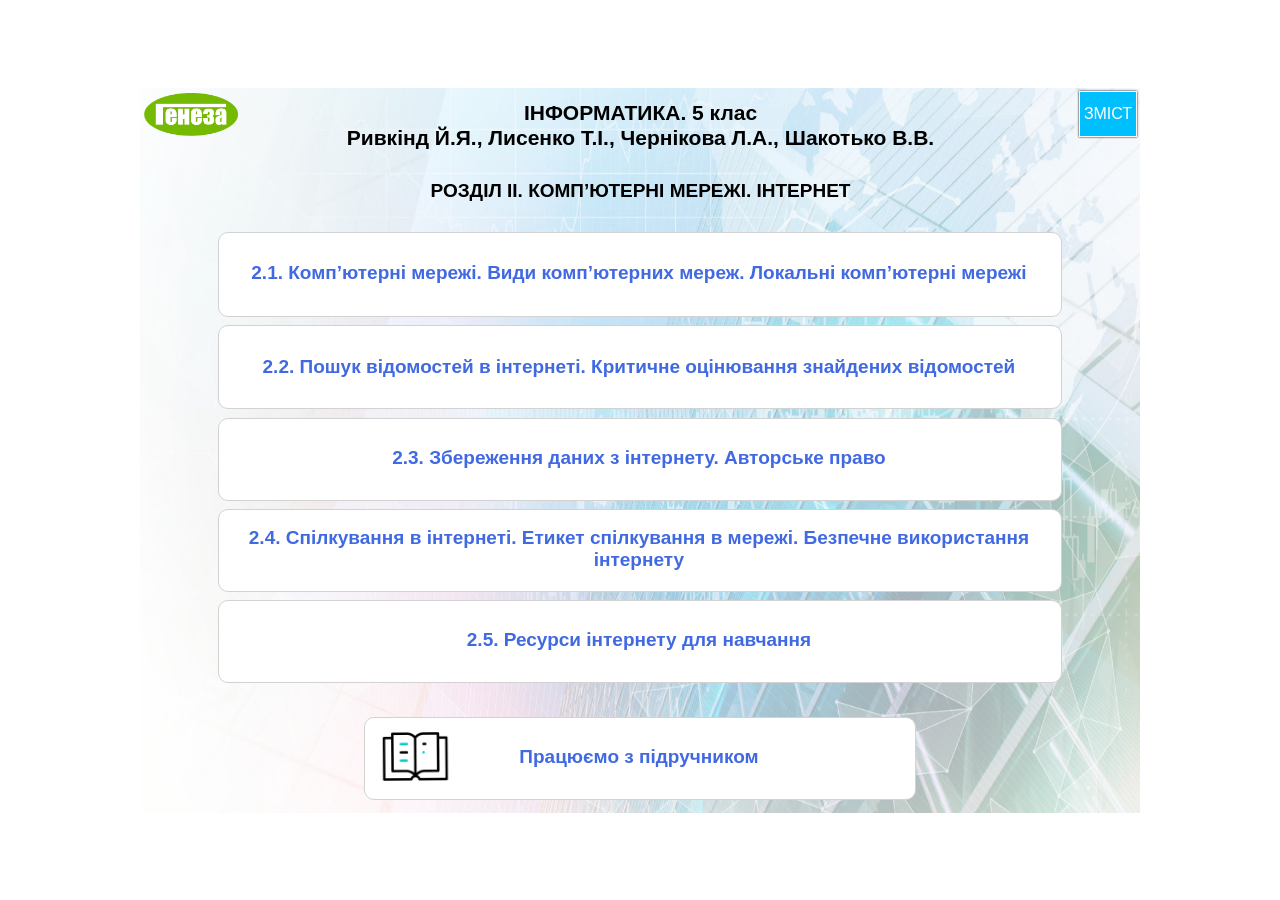
<file: index.html>
<!doctype html>
<html>
<head>
<meta charset="utf-8">
<title>Інформатика. 5 клас</title>
<meta name="generator" content="WYSIWYG Web Builder 20 - https://www.wysiwygwebbuilder.com">
<link href="Inf5.css" rel="stylesheet">
<link href="index.css" rel="stylesheet">
<script src="jquery-3.7.1.min.js"></script>
<script src="wb.panel.min.js"></script>
<script>
$(document).ready(function()
{
   $("#PanelMenu2").panel({animate: true, animationDuration: 200, animationEasing: 'linear', dismissible: true, display: 'push', position: 'right', toggle: true});
});
</script>
</head>
<body>
<div id="space"><br></div>
<div id="container">
<div id="wb_Image1" style="position:absolute;left:0px;top:0px;width:1000px;height:725px;z-index:0;">
<img src="images/fon.jpg" id="Image1" alt="Modern soft green watercolor texture background design vector" title="Modern soft green watercolor texture background design vector" width="1000" height="563"></div>
<div id="wb_Text1" style="position:absolute;left:108px;top:13px;width:785px;height:48px;text-align:center;z-index:1;">
<span style="color:#000000;font-family:Arial;font-size:21px;"><strong>ІНФОРМАТИКА. 5 клас<br>Ривкінд Й.Я., Лисенко Т.І., Чернікова Л.А., Шакотько В.В.</strong></span></div>
<div id="wb_Shape3" style="position:absolute;left:78px;top:144px;width:844px;height:85px;z-index:2;">
<a href="./p2.html"><div id="Shape3"><div id="Shape3_text"><div><span style="color:#4169E1;font-family:Arial;font-size:19px;"><strong>2.1. Комп’ютерні мережі. Види комп’ютерних мереж. Локальні комп’ютерні мережі </strong></span></div></div></div></a></div>
<div id="wb_Shape1" style="position:absolute;left:78px;top:237px;width:844px;height:84px;z-index:3;">
<a href="./p3.html"><div id="Shape1"><div id="Shape1_text"><div><span style="color:#4169E1;font-family:Arial;font-size:19px;"><strong>2.2. Пошук відомостей в інтернеті. Критичне оцінювання знайдених відомостей</strong></span></div></div></div></a></div>
<div id="wb_Shape2" style="position:absolute;left:78px;top:330px;width:844px;height:83px;z-index:4;">
<a href="./p4.html"><div id="Shape2"><div id="Shape2_text"><div><span style="color:#4169E1;font-family:Arial;font-size:19px;"><strong>2.3. Збереження даних з інтернету. Авторське право</strong></span></div></div></div></a></div>
<div id="wb_PanelMenu2" style="position:absolute;left:939px;top:3px;width:56px;height:44px;text-align:center;z-index:5;">
<a href="#PanelMenu2_markup" id="PanelMenu2">&#1047;&#1052;&#1030;&#1057;&#1058;</a>
<div id="PanelMenu2_markup">
<ul role="menu">
<li role="menuitem"><a href="./pro.html" class="nav-link"><svg class="icon" viewBox="0 0 1024 1024" version="1.1" xmlns="http://www.w3.org/2000/svg">
   <path d="M512 1024 C605 1023, 690 1000, 768 956 L768 956 L768 956 C845 911, 908 848, 956 768 C1001 687, 1024 601, 1024 512 C1024 423, 1001 337, 956 256 C908 176, 845 113, 768 68 C690 24, 605 1, 512 0 C418 1, 333 24, 256 68 C178 113, 116 176, 68 256 C22 337, 0 423, 0 512 C0 601, 22 687, 68 768 C116 848, 178 911, 256 956 C333 1000, 418 1023, 512 1024 Z M432 672 L480 672 L432 672 L480 672 L480 544 L480 544 L432 544 L432 544 C402 541, 386 525, 384 496 C386 467, 402 451, 432 449 L528 449 L528 449 C557 451, 573 467, 577 496 L577 672 L577 672 L592 672 L592 672 C621 675, 637 691, 640 720 C637 749, 621 765, 592 768 L432 768 L432 768 C402 765, 386 749, 384 720 C386 691, 402 675, 432 672 Z M512 256 C530 256, 546 262, 558 274 L558 274 L558 274 C570 286, 577 301, 577 321 C577 339, 570 354, 558 366 C546 378, 530 384, 512 384 C493 384, 478 378, 466 366 C454 354, 449 339, 449 321 C449 301, 454 286, 466 274 C478 262, 493 256, 512 256"/>
</svg>
<span>&#1055;&#1088;&#1086; &#1045;-&#1044;&#1086;&#1076;&#1072;&#1090;&#1086;&#1082;</span></a></li>
<li role="menuitem"><a href="./index.html" class="nav-link">&#1057;&#1090;&#1072;&#1088;&#1090;&#1086;&#1074;&#1072; &#1089;&#1090;&#1086;&#1088;&#1110;&#1085;&#1082;&#1072;</a></li>
<li role="menuitem"><a href="facetime:" class="nav-link">&#1056;&#1054;&#1047;&#1044;&#1030;&#1051; &#1030;&#1030;. &#1050;&#1054;&#1052;&#1055;&#8217;&#1070;&#1058;&#1045;&#1056;&#1053;&#1030; &#1052;&#1045;&#1056;&#1045;&#1046;&#1030;. &#1030;&#1053;&#1058;&#1045;&#1056;&#1053;&#1045;&#1058; </a></li>
<li role="menuitem"><a href="./p2.html" class="nav-link">2.1. &#1050;&#1086;&#1084;&#1087;&#8217;&#1102;&#1090;&#1077;&#1088;&#1085;&#1110; &#1084;&#1077;&#1088;&#1077;&#1078;&#1110;. &#1042;&#1080;&#1076;&#1080; &#1082;&#1086;&#1084;&#1087;&#8217;&#1102;&#1090;&#1077;&#1088;&#1085;&#1080;&#1093; &#1084;&#1077;&#1088;&#1077;&#1078;. &#1051;&#1086;&#1082;&#1072;&#1083;&#1100;&#1085;&#1110; &#1082;&#1086;&#1084;&#1087;&#8217;&#1102;&#1090;&#1077;&#1088;&#1085;&#1110; &#1084;&#1077;&#1088;&#1077;&#1078;&#1110;</a></li>
<li role="menuitem"><a href="./p3.html" class="nav-link">2.2. &#1055;&#1086;&#1096;&#1091;&#1082; &#1074;&#1110;&#1076;&#1086;&#1084;&#1086;&#1089;&#1090;&#1077;&#1081; &#1074; &#1110;&#1085;&#1090;&#1077;&#1088;&#1085;&#1077;&#1090;&#1110;. &#1050;&#1088;&#1080;&#1090;&#1080;&#1095;&#1085;&#1077; &#1086;&#1094;&#1110;&#1085;&#1102;&#1074;&#1072;&#1085;&#1085;&#1103; &#1079;&#1085;&#1072;&#1081;&#1076;&#1077;&#1085;&#1080;&#1093; &#1074;&#1110;&#1076;&#1086;&#1084;&#1086;&#1089;&#1090;&#1077;&#1081;</a></li>
<li role="menuitem"><a href="./p4.html" class="nav-link">2.3. &#1047;&#1073;&#1077;&#1088;&#1077;&#1078;&#1077;&#1085;&#1085;&#1103; &#1076;&#1072;&#1085;&#1080;&#1093; &#1079; &#1110;&#1085;&#1090;&#1077;&#1088;&#1085;&#1077;&#1090;&#1091;. &#1040;&#1074;&#1090;&#1086;&#1088;&#1089;&#1100;&#1082;&#1077; &#1087;&#1088;&#1072;&#1074;&#1086;</a></li>
<li role="menuitem"><a href="./p5.html" class="nav-link">2.4. &#1057;&#1087;&#1110;&#1083;&#1082;&#1091;&#1074;&#1072;&#1085;&#1085;&#1103; &#1074; &#1110;&#1085;&#1090;&#1077;&#1088;&#1085;&#1077;&#1090;&#1110;. &#1045;&#1090;&#1080;&#1082;&#1077;&#1090; &#1089;&#1087;&#1110;&#1083;&#1082;&#1091;&#1074;&#1072;&#1085;&#1085;&#1103; &#1074; &#1084;&#1077;&#1088;&#1077;&#1078;&#1110;. &#1041;&#1077;&#1079;&#1087;&#1077;&#1095;&#1085;&#1077; &#1074;&#1080;&#1082;&#1086;&#1088;&#1080;&#1089;&#1090;&#1072;&#1085;&#1085;&#1103; &#1110;&#1085;&#1090;&#1077;&#1088;&#1085;&#1077;&#1090;&#1091;</a></li>
<li role="menuitem"><a href="./p6.html" class="nav-link">2.5. &#1056;&#1077;&#1089;&#1091;&#1088;&#1089;&#1080; &#1110;&#1085;&#1090;&#1077;&#1088;&#1085;&#1077;&#1090;&#1091; &#1076;&#1083;&#1103; &#1085;&#1072;&#1074;&#1095;&#1072;&#1085;&#1085;&#1103;</a></li>
</ul>
</div>
</div>
<div id="wb_Image10" style="position:absolute;left:4px;top:5px;width:94px;height:43px;z-index:6;">
<img src="images/Генеза_.png" id="Image10" alt="" width="94" height="43"></div>
<div id="wb_Shape5" style="position:absolute;left:78px;top:421px;width:844px;height:83px;z-index:7;">
<a href="./p5.html"><div id="Shape5"><div id="Shape5_text"><div><span style="color:#4169E1;font-family:Arial;font-size:19px;"><strong>2.4. Спілкування в інтернеті. Етикет спілкування в мережі. Безпечне використання інтернету</strong></span></div></div></div></a></div>
<div id="wb_Shape6" style="position:absolute;left:224px;top:629px;width:552px;height:83px;z-index:8;">
<a href="https://drive.google.com/file/d/1At2m_MrAdY1jhBT1pW_9wmK_xxHYC4Un/view?usp=drive_link " target="_blank"><div id="Shape6"><div id="Shape6_text"><div><span style="color:#4169E1;font-family:Arial;font-size:19px;"><strong>Працюємо з підручником</strong></span></div></div></div></a></div>
<div id="wb_Image2" style="position:absolute;left:238px;top:631px;width:75px;height:75px;z-index:9;">
<img src="images/open-book.gif" id="Image2" alt="" width="75" height="75"></div>
<div id="wb_Shape4" style="position:absolute;left:78px;top:512px;width:844px;height:83px;z-index:10;">
<a href="./p6.html"><div id="Shape4"><div id="Shape4_text"><div><span style="color:#4169E1;font-family:Arial;font-size:19px;"><strong>2.5. Ресурси інтернету для навчання</strong></span></div></div></div></a></div>
<div id="wb_Text2" style="position:absolute;left:253px;top:92px;width:495px;height:21px;text-align:center;z-index:11;">
<span style="color:#000000;font-family:Arial;font-size:19px;"><strong>РОЗДІЛ ІІ. КОМП’ЮТЕРНІ МЕРЕЖІ. ІНТЕРНЕТ </strong></span></div>
</div>
</body>
</html>
</file>
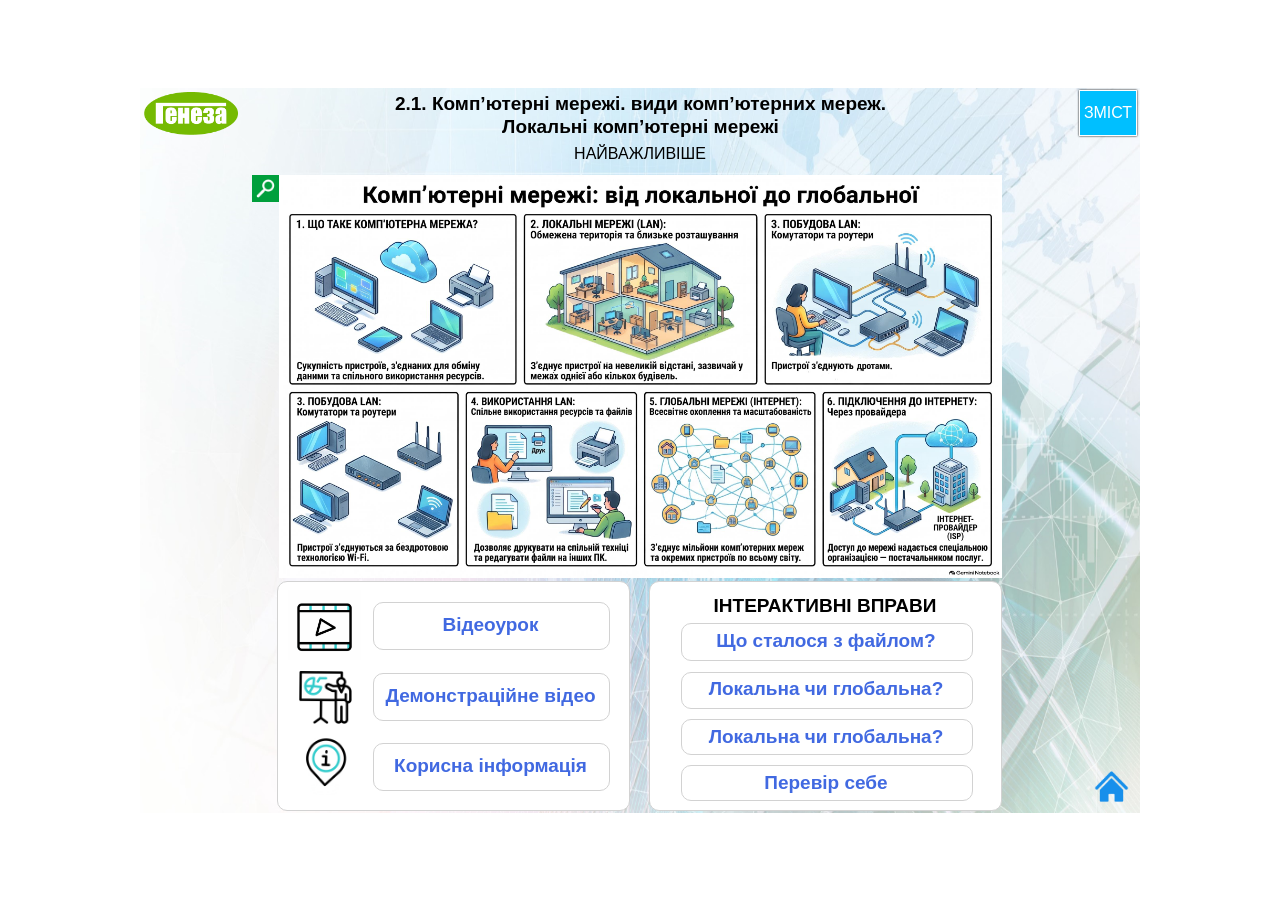
<file: p2.html>
<!doctype html>
<html>
<head>
<meta charset="utf-8">
<title>Інформатика. 5 клас</title>
<meta name="generator" content="WYSIWYG Web Builder 20 - https://www.wysiwygwebbuilder.com">
<link href="Inf5.css" rel="stylesheet">
<link href="p2.css" rel="stylesheet">
<script src="jquery-3.7.1.min.js"></script>
<script src="wb.panel.min.js"></script>
<link rel="stylesheet" href="fancybox/jquery.fancybox-1.3.4.css">
<script src="fancybox/jquery.easing-1.3.pack.js"></script>
<script src="fancybox/jquery.fancybox-1.3.4.pack.js"></script>
<script src="fancybox/jquery.mousewheel-3.0.4.pack.js"></script>
<script>
$(document).ready(function()
{
   $("a[data-rel='SlideShow1']").attr('rel', 'SlideShow1');
   $("a[rel^='SlideShow1']").fancybox({});
   $("#PanelMenu2").panel({animate: true, animationDuration: 200, animationEasing: 'linear', dismissible: true, display: 'push', position: 'right', toggle: true});
});
</script>
</head>
<body>
<div id="space"><br></div>
<div id="container">
<div id="wb_Image1" style="position:absolute;left:0px;top:1px;width:1000px;height:725px;z-index:0;">
<img src="images/fon.jpg" id="Image1" alt="Modern soft green watercolor texture background design vector" title="Modern soft green watercolor texture background design vector" width="1000" height="563"></div>
<div id="wb_Text1" style="position:absolute;left:173px;top:6px;width:655px;height:42px;text-align:center;z-index:1;">
<span style="color:#000000;font-family:Arial;font-size:19px;"><strong>2.1. Комп’ютерні мережі. види комп’ютерних мереж. <br>Локальні комп’ютерні мережі</strong></span></div>
<div id="wb_Shape1" style="position:absolute;left:137px;top:494px;width:353px;height:230px;z-index:2;">
<div id="Shape1"></div></div>
<div id="wb_Shape3" style="position:absolute;left:509px;top:494px;width:353px;height:230px;z-index:3;">
<div id="Shape3"></div></div>
<div id="wb_Text5" style="position:absolute;left:568px;top:508px;width:234px;height:21px;text-align:center;z-index:4;">
<span style="color:#000000;font-family:Arial;font-size:19px;"><strong>ІНТЕРАКТИВНІ ВПРАВИ</strong></span></div>
<div id="wb_Image3" style="position:absolute;left:148px;top:503px;width:73px;height:73px;z-index:5;">
<img src="images/free-animated-icon-video-6172536.gif" id="Image3" alt="" width="73" height="73"></div>
<div id="SlideShow1" style="position:absolute;left:139px;top:88px;width:723px;height:403px;z-index:6;">
<a href="images/11.jpg" data-rel="SlideShow1"><img class="image" width="2752" height="1536" src="images/11.jpg" alt="" title=""></a>
</div>
<div id="wb_Text8" style="position:absolute;left:375px;top:57px;width:250px;height:18px;text-align:center;z-index:7;">
<span style="color:#000000;font-family:Arial;font-size:16px;">НАЙВАЖЛИВІШЕ </span></div>
<a href="./images/11.jpg" target="_blank">
<picture id="wb_Picture1" style="position:absolute;left:112px;top:88px;width:27px;height:27px;z-index:8">
<img src="images/Search.png" id="Picture1" alt="" width="27" height="27">
</picture>
</a>
<div id="wb_Image9" style="position:absolute;left:947px;top:675px;width:49px;height:49px;z-index:9;">
<a href="./index.html"><img src="images/free-icon-building-14034653.png" id="Image9" alt="" width="49" height="49"></a></div>
<div id="wb_Image7" style="position:absolute;left:4px;top:5px;width:94px;height:43px;z-index:10;">
<img src="images/Генеза_.png" id="Image7" alt="" width="94" height="43"></div>
<div id="wb_Shape4" style="position:absolute;left:233px;top:515px;width:237px;height:48px;z-index:11;">
<a href="https://drive.google.com/file/d/1IWhZEhfxSiWHO25sZg_BAfUm0ruCg--U/view?usp=drive_link" target="_blank"><div id="Shape4"><div id="Shape4_text"><div><span style="color:#4169E1;font-family:Arial;font-size:19px;"><strong>Відеоурок</strong></span></div></div></div></a></div>
<div id="wb_Image2" style="position:absolute;left:149px;top:645px;width:72px;height:72px;z-index:12;">
<img src="images/infa.gif" id="Image2" alt="" width="72" height="72"></div>
<div id="wb_Shape5" style="position:absolute;left:541px;top:536px;width:292px;height:38px;z-index:13;">
<a href="https://interactive.tmp-stg.faino.dev/games/application-wordWriting-1/application-wordWriting-1-1.1.1-47727a85f507023a9772bb62291f7910.html?id=01a18255-9c3a-7ef2-a654-aa3e8991c78f&be=https://backend.faino.school/api" target="_blank"><div id="Shape5"><div id="Shape5_text"><div><span style="color:#4169E1;font-family:Arial;font-size:19px;"><strong>Що сталося з файлом? </strong></span></div></div></div></a></div>
<div id="wb_Shape6" style="position:absolute;left:233px;top:656px;width:237px;height:48px;z-index:14;">
<a href="https://youtu.be/7x9OJzNekzw?list=PLtv9ZX0HcChPpDEJ1pJQoXfuLJtnAHiZq " target="_blank"><div id="Shape6"><div id="Shape6_text"><div><span style="color:#4169E1;font-family:Arial;font-size:19px;"><strong>Корисна інформація</strong></span></div></div></div></a></div>
<div id="wb_Shape7" style="position:absolute;left:541px;top:585px;width:292px;height:37px;z-index:15;">
<a href="https://interactive.tmp-stg.faino.dev/games/application-sortByGroup-1/application-sortByGroup-1-1.1.1-83033ab972d5b2c12c0290dc57224bbf.html?id=01a1825a-2b4a-7dda-8262-03e95424c62a&be=https://backend.faino.school/api" target="_blank"><div id="Shape7"><div id="Shape7_text"><div><span style="color:#4169E1;font-family:Arial;font-size:19px;"><strong>Локальна чи глобальна?</strong></span></div></div></div></a></div>
<div id="wb_Shape8" style="position:absolute;left:541px;top:632px;width:292px;height:36px;z-index:16;">
<a href="https://interactive.tmp-stg.faino.dev/games/application-diagram-1/application-diagram-1-1.1.1-f521c126e619dc7c73c0961b35007429.html?id=01a18263-83b1-7750-9307-021e5b928907&be=https://backend.faino.school/api" target="_blank"><div id="Shape8"><div id="Shape8_text"><div><span style="color:#4169E1;font-family:Arial;font-size:19px;"><strong>Локальна чи глобальна?</strong></span></div></div></div></a></div>
<div id="wb_Shape2" style="position:absolute;left:541px;top:678px;width:292px;height:36px;z-index:17;">
<a href="https://interactive.tmp-stg.faino.dev/games/application-quiz-1/application-quiz-1-1.1.1-cc7db93493f50f5e291d212f4af3bfd1.html?id=01a1826a-3d10-7835-a885-8267bbdff6bd&be=https://backend.faino.school/api" target="_blank"><div id="Shape2"><div id="Shape2_text"><div><span style="color:#4169E1;font-family:Arial;font-size:19px;"><strong>Перевір себе</strong></span></div></div></div></a></div>
<div id="wb_Image4" style="position:absolute;left:148px;top:573px;width:73px;height:73px;z-index:18;">
<img src="images/presentation.gif" id="Image4" alt="" width="73" height="73"></div>
<div id="wb_Shape9" style="position:absolute;left:233px;top:586px;width:237px;height:48px;z-index:19;">
<div id="Shape9"><div id="Shape9_text"><div><span style="color:#4169E1;font-family:Arial;font-size:19px;"><strong>Демонстраційне відео</strong></span></div></div></div></div>
<div id="wb_PanelMenu2" style="position:absolute;left:939px;top:3px;width:56px;height:44px;text-align:center;z-index:20;">
<a href="#PanelMenu2_markup" id="PanelMenu2">&#1047;&#1052;&#1030;&#1057;&#1058;</a>
<div id="PanelMenu2_markup">
<ul role="menu">
<li role="menuitem"><a href="./pro.html" class="nav-link"><svg class="icon" viewBox="0 0 1024 1024" version="1.1" xmlns="http://www.w3.org/2000/svg">
   <path d="M512 1024 C605 1023, 690 1000, 768 956 L768 956 L768 956 C845 911, 908 848, 956 768 C1001 687, 1024 601, 1024 512 C1024 423, 1001 337, 956 256 C908 176, 845 113, 768 68 C690 24, 605 1, 512 0 C418 1, 333 24, 256 68 C178 113, 116 176, 68 256 C22 337, 0 423, 0 512 C0 601, 22 687, 68 768 C116 848, 178 911, 256 956 C333 1000, 418 1023, 512 1024 Z M432 672 L480 672 L432 672 L480 672 L480 544 L480 544 L432 544 L432 544 C402 541, 386 525, 384 496 C386 467, 402 451, 432 449 L528 449 L528 449 C557 451, 573 467, 577 496 L577 672 L577 672 L592 672 L592 672 C621 675, 637 691, 640 720 C637 749, 621 765, 592 768 L432 768 L432 768 C402 765, 386 749, 384 720 C386 691, 402 675, 432 672 Z M512 256 C530 256, 546 262, 558 274 L558 274 L558 274 C570 286, 577 301, 577 321 C577 339, 570 354, 558 366 C546 378, 530 384, 512 384 C493 384, 478 378, 466 366 C454 354, 449 339, 449 321 C449 301, 454 286, 466 274 C478 262, 493 256, 512 256"/>
</svg>
<span>&#1055;&#1088;&#1086; &#1045;-&#1044;&#1086;&#1076;&#1072;&#1090;&#1086;&#1082;</span></a></li>
<li role="menuitem"><a href="./index.html" class="nav-link">&#1057;&#1090;&#1072;&#1088;&#1090;&#1086;&#1074;&#1072; &#1089;&#1090;&#1086;&#1088;&#1110;&#1085;&#1082;&#1072;</a></li>
<li role="menuitem"><a href="facetime:" class="nav-link">&#1056;&#1054;&#1047;&#1044;&#1030;&#1051; &#1030;&#1030;. &#1050;&#1054;&#1052;&#1055;&#8217;&#1070;&#1058;&#1045;&#1056;&#1053;&#1030; &#1052;&#1045;&#1056;&#1045;&#1046;&#1030;. &#1030;&#1053;&#1058;&#1045;&#1056;&#1053;&#1045;&#1058; </a></li>
<li role="menuitem"><a href="./p2.html" class="nav-link">2.1. &#1050;&#1086;&#1084;&#1087;&#8217;&#1102;&#1090;&#1077;&#1088;&#1085;&#1110; &#1084;&#1077;&#1088;&#1077;&#1078;&#1110;. &#1042;&#1080;&#1076;&#1080; &#1082;&#1086;&#1084;&#1087;&#8217;&#1102;&#1090;&#1077;&#1088;&#1085;&#1080;&#1093; &#1084;&#1077;&#1088;&#1077;&#1078;. &#1051;&#1086;&#1082;&#1072;&#1083;&#1100;&#1085;&#1110; &#1082;&#1086;&#1084;&#1087;&#8217;&#1102;&#1090;&#1077;&#1088;&#1085;&#1110; &#1084;&#1077;&#1088;&#1077;&#1078;&#1110;</a></li>
<li role="menuitem"><a href="./p3.html" class="nav-link">2.2. &#1055;&#1086;&#1096;&#1091;&#1082; &#1074;&#1110;&#1076;&#1086;&#1084;&#1086;&#1089;&#1090;&#1077;&#1081; &#1074; &#1110;&#1085;&#1090;&#1077;&#1088;&#1085;&#1077;&#1090;&#1110;. &#1050;&#1088;&#1080;&#1090;&#1080;&#1095;&#1085;&#1077; &#1086;&#1094;&#1110;&#1085;&#1102;&#1074;&#1072;&#1085;&#1085;&#1103; &#1079;&#1085;&#1072;&#1081;&#1076;&#1077;&#1085;&#1080;&#1093; &#1074;&#1110;&#1076;&#1086;&#1084;&#1086;&#1089;&#1090;&#1077;&#1081;</a></li>
<li role="menuitem"><a href="./p4.html" class="nav-link">2.3. &#1047;&#1073;&#1077;&#1088;&#1077;&#1078;&#1077;&#1085;&#1085;&#1103; &#1076;&#1072;&#1085;&#1080;&#1093; &#1079; &#1110;&#1085;&#1090;&#1077;&#1088;&#1085;&#1077;&#1090;&#1091;. &#1040;&#1074;&#1090;&#1086;&#1088;&#1089;&#1100;&#1082;&#1077; &#1087;&#1088;&#1072;&#1074;&#1086;</a></li>
<li role="menuitem"><a href="./p5.html" class="nav-link">2.4. &#1057;&#1087;&#1110;&#1083;&#1082;&#1091;&#1074;&#1072;&#1085;&#1085;&#1103; &#1074; &#1110;&#1085;&#1090;&#1077;&#1088;&#1085;&#1077;&#1090;&#1110;. &#1045;&#1090;&#1080;&#1082;&#1077;&#1090; &#1089;&#1087;&#1110;&#1083;&#1082;&#1091;&#1074;&#1072;&#1085;&#1085;&#1103; &#1074; &#1084;&#1077;&#1088;&#1077;&#1078;&#1110;. &#1041;&#1077;&#1079;&#1087;&#1077;&#1095;&#1085;&#1077; &#1074;&#1080;&#1082;&#1086;&#1088;&#1080;&#1089;&#1090;&#1072;&#1085;&#1085;&#1103; &#1110;&#1085;&#1090;&#1077;&#1088;&#1085;&#1077;&#1090;&#1091;</a></li>
<li role="menuitem"><a href="./p6.html" class="nav-link">2.5. &#1056;&#1077;&#1089;&#1091;&#1088;&#1089;&#1080; &#1110;&#1085;&#1090;&#1077;&#1088;&#1085;&#1077;&#1090;&#1091; &#1076;&#1083;&#1103; &#1085;&#1072;&#1074;&#1095;&#1072;&#1085;&#1085;&#1103;</a></li>
</ul>
</div>
</div>
</div>
</body>
</html>
</file>
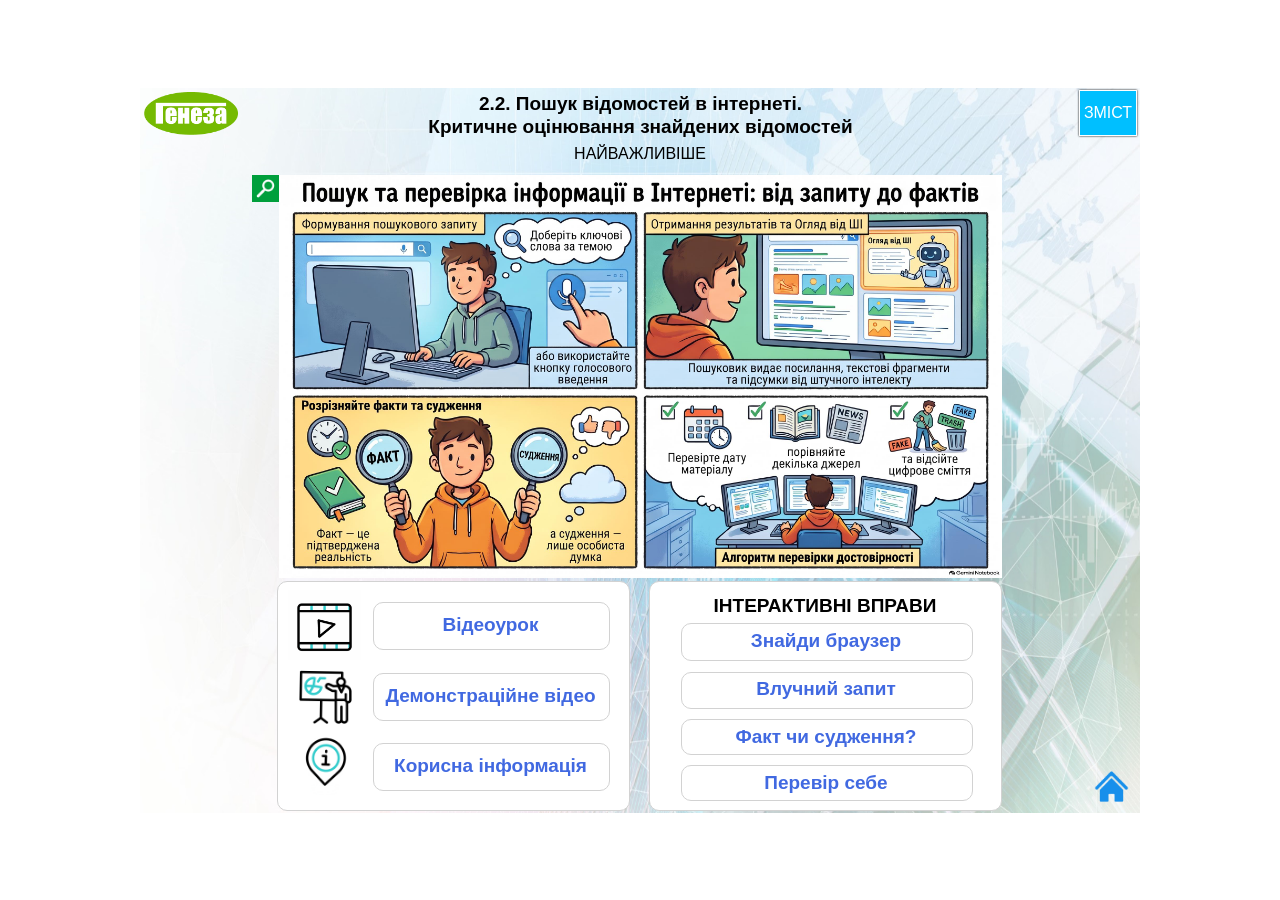
<file: p3.html>
<!doctype html>
<html>
<head>
<meta charset="utf-8">
<title>Інформатика. 5 клас</title>
<meta name="generator" content="WYSIWYG Web Builder 20 - https://www.wysiwygwebbuilder.com">
<link href="Inf5.css" rel="stylesheet">
<link href="p3.css" rel="stylesheet">
<script src="jquery-3.7.1.min.js"></script>
<script src="wb.panel.min.js"></script>
<link rel="stylesheet" href="fancybox/jquery.fancybox-1.3.4.css">
<script src="fancybox/jquery.easing-1.3.pack.js"></script>
<script src="fancybox/jquery.fancybox-1.3.4.pack.js"></script>
<script src="fancybox/jquery.mousewheel-3.0.4.pack.js"></script>
<script>
$(document).ready(function()
{
   $("a[data-rel='SlideShow1']").attr('rel', 'SlideShow1');
   $("a[rel^='SlideShow1']").fancybox({});
   $("#PanelMenu2").panel({animate: true, animationDuration: 200, animationEasing: 'linear', dismissible: true, display: 'push', position: 'right', toggle: true});
});
</script>
</head>
<body>
<div id="space"><br></div>
<div id="container">
<div id="wb_Image1" style="position:absolute;left:0px;top:1px;width:1000px;height:725px;z-index:0;">
<img src="images/fon.jpg" id="Image1" alt="Modern soft green watercolor texture background design vector" title="Modern soft green watercolor texture background design vector" width="1000" height="563"></div>
<div id="wb_Text1" style="position:absolute;left:173px;top:6px;width:655px;height:42px;text-align:center;z-index:1;">
<span style="color:#000000;font-family:Arial;font-size:19px;"><strong>2.2. Пошук відомостей в інтернеті. <br>Критичне оцінювання знайдених відомостей</strong></span></div>
<div id="wb_Shape1" style="position:absolute;left:137px;top:494px;width:353px;height:230px;z-index:2;">
<div id="Shape1"></div></div>
<div id="wb_Shape3" style="position:absolute;left:509px;top:494px;width:353px;height:230px;z-index:3;">
<div id="Shape3"></div></div>
<div id="wb_Text5" style="position:absolute;left:568px;top:508px;width:234px;height:21px;text-align:center;z-index:4;">
<span style="color:#000000;font-family:Arial;font-size:19px;"><strong>ІНТЕРАКТИВНІ ВПРАВИ</strong></span></div>
<div id="wb_Image3" style="position:absolute;left:148px;top:503px;width:73px;height:73px;z-index:5;">
<img src="images/free-animated-icon-video-6172536.gif" id="Image3" alt="" width="73" height="73"></div>
<div id="SlideShow1" style="position:absolute;left:139px;top:88px;width:723px;height:403px;z-index:6;">
<a href="images/12.jpg" data-rel="SlideShow1"><img class="image" width="2752" height="1536" src="images/12.jpg" alt="" title=""></a>
</div>
<div id="wb_Text8" style="position:absolute;left:375px;top:57px;width:250px;height:18px;text-align:center;z-index:7;">
<span style="color:#000000;font-family:Arial;font-size:16px;">НАЙВАЖЛИВІШЕ </span></div>
<a href="./images/12.jpg" target="_blank">
<picture id="wb_Picture1" style="position:absolute;left:112px;top:88px;width:27px;height:27px;z-index:8">
<img src="images/Search.png" id="Picture1" alt="" width="27" height="27">
</picture>
</a>
<div id="wb_Image9" style="position:absolute;left:947px;top:675px;width:49px;height:49px;z-index:9;">
<a href="./index.html"><img src="images/free-icon-building-14034653.png" id="Image9" alt="" width="49" height="49"></a></div>
<div id="wb_Image7" style="position:absolute;left:4px;top:5px;width:94px;height:43px;z-index:10;">
<img src="images/Генеза_.png" id="Image7" alt="" width="94" height="43"></div>
<div id="wb_Shape4" style="position:absolute;left:233px;top:515px;width:237px;height:48px;z-index:11;">
<a href="https://drive.google.com/file/d/1iAaCEEaXsDIf9qcZRJlbyXXwUPS_Qn4B/view?usp=drive_link " target="_blank"><div id="Shape4"><div id="Shape4_text"><div><span style="color:#4169E1;font-family:Arial;font-size:19px;"><strong>Відеоурок</strong></span></div></div></div></a></div>
<div id="wb_Image2" style="position:absolute;left:149px;top:645px;width:72px;height:72px;z-index:12;">
<img src="images/infa.gif" id="Image2" alt="" width="72" height="72"></div>
<div id="wb_Shape5" style="position:absolute;left:541px;top:536px;width:292px;height:38px;z-index:13;">
<a href="https://interactive.tmp-stg.faino.dev/games/application-quiz-1/application-quiz-1-1.1.1-cc7db93493f50f5e291d212f4af3bfd1.html?id=01a18277-9d9e-7273-acba-01e09443e6fb&be=https://backend.faino.school/api" target="_blank"><div id="Shape5"><div id="Shape5_text"><div><span style="color:#4169E1;font-family:Arial;font-size:19px;"><strong>Знайди браузер</strong></span></div></div></div></a></div>
<div id="wb_Shape6" style="position:absolute;left:233px;top:656px;width:237px;height:48px;z-index:14;">
<a href="https://youtu.be/h-fDfEsqUUo" target="_blank"><div id="Shape6"><div id="Shape6_text"><div><span style="color:#4169E1;font-family:Arial;font-size:19px;"><strong>Корисна інформація</strong></span></div></div></div></a></div>
<div id="wb_Shape7" style="position:absolute;left:541px;top:585px;width:292px;height:37px;z-index:15;">
<a href="https://interactive.tmp-stg.faino.dev/games/application-quiz-1/application-quiz-1-1.1.1-cc7db93493f50f5e291d212f4af3bfd1.html?id=01a1827e-bf84-74b3-a152-3b23b18993f5&be=https://backend.faino.school/api" target="_blank"><div id="Shape7"><div id="Shape7_text"><div><span style="color:#4169E1;font-family:Arial;font-size:19px;"><strong>Влучний запит</strong></span></div></div></div></a></div>
<div id="wb_Shape8" style="position:absolute;left:541px;top:632px;width:292px;height:36px;z-index:16;">
<a href="https://interactive.tmp-stg.faino.dev/games/application-sortByGroup-1/application-sortByGroup-1-1.1.1-83033ab972d5b2c12c0290dc57224bbf.html?id=01a18283-6673-7724-a56a-a19f810de86d&be=https://backend.faino.school/api" target="_blank"><div id="Shape8"><div id="Shape8_text"><div><span style="color:#4169E1;font-family:Arial;font-size:19px;"><strong>Факт чи судження?</strong></span></div></div></div></a></div>
<div id="wb_Shape2" style="position:absolute;left:541px;top:678px;width:292px;height:36px;z-index:17;">
<a href="https://interactive.tmp-stg.faino.dev/games/application-quiz-1/application-quiz-1-1.1.1-cc7db93493f50f5e291d212f4af3bfd1.html?id=01a18288-e1bb-7291-916f-0ed63f5b65e6&be=https://backend.faino.school/api" target="_blank"><div id="Shape2"><div id="Shape2_text"><div><span style="color:#4169E1;font-family:Arial;font-size:19px;"><strong>Перевір себе</strong></span></div></div></div></a></div>
<div id="wb_Image4" style="position:absolute;left:148px;top:573px;width:73px;height:73px;z-index:18;">
<img src="images/presentation.gif" id="Image4" alt="" width="73" height="73"></div>
<div id="wb_Shape9" style="position:absolute;left:233px;top:586px;width:237px;height:48px;z-index:19;">
<div id="Shape9"><div id="Shape9_text"><div><span style="color:#4169E1;font-family:Arial;font-size:19px;"><strong>Демонстраційне відео</strong></span></div></div></div></div>
<div id="wb_PanelMenu2" style="position:absolute;left:939px;top:3px;width:56px;height:44px;text-align:center;z-index:20;">
<a href="#PanelMenu2_markup" id="PanelMenu2">&#1047;&#1052;&#1030;&#1057;&#1058;</a>
<div id="PanelMenu2_markup">
<ul role="menu">
<li role="menuitem"><a href="./pro.html" class="nav-link"><svg class="icon" viewBox="0 0 1024 1024" version="1.1" xmlns="http://www.w3.org/2000/svg">
   <path d="M512 1024 C605 1023, 690 1000, 768 956 L768 956 L768 956 C845 911, 908 848, 956 768 C1001 687, 1024 601, 1024 512 C1024 423, 1001 337, 956 256 C908 176, 845 113, 768 68 C690 24, 605 1, 512 0 C418 1, 333 24, 256 68 C178 113, 116 176, 68 256 C22 337, 0 423, 0 512 C0 601, 22 687, 68 768 C116 848, 178 911, 256 956 C333 1000, 418 1023, 512 1024 Z M432 672 L480 672 L432 672 L480 672 L480 544 L480 544 L432 544 L432 544 C402 541, 386 525, 384 496 C386 467, 402 451, 432 449 L528 449 L528 449 C557 451, 573 467, 577 496 L577 672 L577 672 L592 672 L592 672 C621 675, 637 691, 640 720 C637 749, 621 765, 592 768 L432 768 L432 768 C402 765, 386 749, 384 720 C386 691, 402 675, 432 672 Z M512 256 C530 256, 546 262, 558 274 L558 274 L558 274 C570 286, 577 301, 577 321 C577 339, 570 354, 558 366 C546 378, 530 384, 512 384 C493 384, 478 378, 466 366 C454 354, 449 339, 449 321 C449 301, 454 286, 466 274 C478 262, 493 256, 512 256"/>
</svg>
<span>&#1055;&#1088;&#1086; &#1045;-&#1044;&#1086;&#1076;&#1072;&#1090;&#1086;&#1082;</span></a></li>
<li role="menuitem"><a href="./index.html" class="nav-link">&#1057;&#1090;&#1072;&#1088;&#1090;&#1086;&#1074;&#1072; &#1089;&#1090;&#1086;&#1088;&#1110;&#1085;&#1082;&#1072;</a></li>
<li role="menuitem"><a href="facetime:" class="nav-link">&#1056;&#1054;&#1047;&#1044;&#1030;&#1051; &#1030;&#1030;. &#1050;&#1054;&#1052;&#1055;&#8217;&#1070;&#1058;&#1045;&#1056;&#1053;&#1030; &#1052;&#1045;&#1056;&#1045;&#1046;&#1030;. &#1030;&#1053;&#1058;&#1045;&#1056;&#1053;&#1045;&#1058; </a></li>
<li role="menuitem"><a href="./p2.html" class="nav-link">2.1. &#1050;&#1086;&#1084;&#1087;&#8217;&#1102;&#1090;&#1077;&#1088;&#1085;&#1110; &#1084;&#1077;&#1088;&#1077;&#1078;&#1110;. &#1042;&#1080;&#1076;&#1080; &#1082;&#1086;&#1084;&#1087;&#8217;&#1102;&#1090;&#1077;&#1088;&#1085;&#1080;&#1093; &#1084;&#1077;&#1088;&#1077;&#1078;. &#1051;&#1086;&#1082;&#1072;&#1083;&#1100;&#1085;&#1110; &#1082;&#1086;&#1084;&#1087;&#8217;&#1102;&#1090;&#1077;&#1088;&#1085;&#1110; &#1084;&#1077;&#1088;&#1077;&#1078;&#1110;</a></li>
<li role="menuitem"><a href="./p3.html" class="nav-link">2.2. &#1055;&#1086;&#1096;&#1091;&#1082; &#1074;&#1110;&#1076;&#1086;&#1084;&#1086;&#1089;&#1090;&#1077;&#1081; &#1074; &#1110;&#1085;&#1090;&#1077;&#1088;&#1085;&#1077;&#1090;&#1110;. &#1050;&#1088;&#1080;&#1090;&#1080;&#1095;&#1085;&#1077; &#1086;&#1094;&#1110;&#1085;&#1102;&#1074;&#1072;&#1085;&#1085;&#1103; &#1079;&#1085;&#1072;&#1081;&#1076;&#1077;&#1085;&#1080;&#1093; &#1074;&#1110;&#1076;&#1086;&#1084;&#1086;&#1089;&#1090;&#1077;&#1081;</a></li>
<li role="menuitem"><a href="./p4.html" class="nav-link">2.3. &#1047;&#1073;&#1077;&#1088;&#1077;&#1078;&#1077;&#1085;&#1085;&#1103; &#1076;&#1072;&#1085;&#1080;&#1093; &#1079; &#1110;&#1085;&#1090;&#1077;&#1088;&#1085;&#1077;&#1090;&#1091;. &#1040;&#1074;&#1090;&#1086;&#1088;&#1089;&#1100;&#1082;&#1077; &#1087;&#1088;&#1072;&#1074;&#1086;</a></li>
<li role="menuitem"><a href="./p5.html" class="nav-link">2.4. &#1057;&#1087;&#1110;&#1083;&#1082;&#1091;&#1074;&#1072;&#1085;&#1085;&#1103; &#1074; &#1110;&#1085;&#1090;&#1077;&#1088;&#1085;&#1077;&#1090;&#1110;. &#1045;&#1090;&#1080;&#1082;&#1077;&#1090; &#1089;&#1087;&#1110;&#1083;&#1082;&#1091;&#1074;&#1072;&#1085;&#1085;&#1103; &#1074; &#1084;&#1077;&#1088;&#1077;&#1078;&#1110;. &#1041;&#1077;&#1079;&#1087;&#1077;&#1095;&#1085;&#1077; &#1074;&#1080;&#1082;&#1086;&#1088;&#1080;&#1089;&#1090;&#1072;&#1085;&#1085;&#1103; &#1110;&#1085;&#1090;&#1077;&#1088;&#1085;&#1077;&#1090;&#1091;</a></li>
<li role="menuitem"><a href="./p6.html" class="nav-link">2.5. &#1056;&#1077;&#1089;&#1091;&#1088;&#1089;&#1080; &#1110;&#1085;&#1090;&#1077;&#1088;&#1085;&#1077;&#1090;&#1091; &#1076;&#1083;&#1103; &#1085;&#1072;&#1074;&#1095;&#1072;&#1085;&#1085;&#1103;</a></li>
</ul>
</div>
</div>
</div>
</body>
</html>
</file>
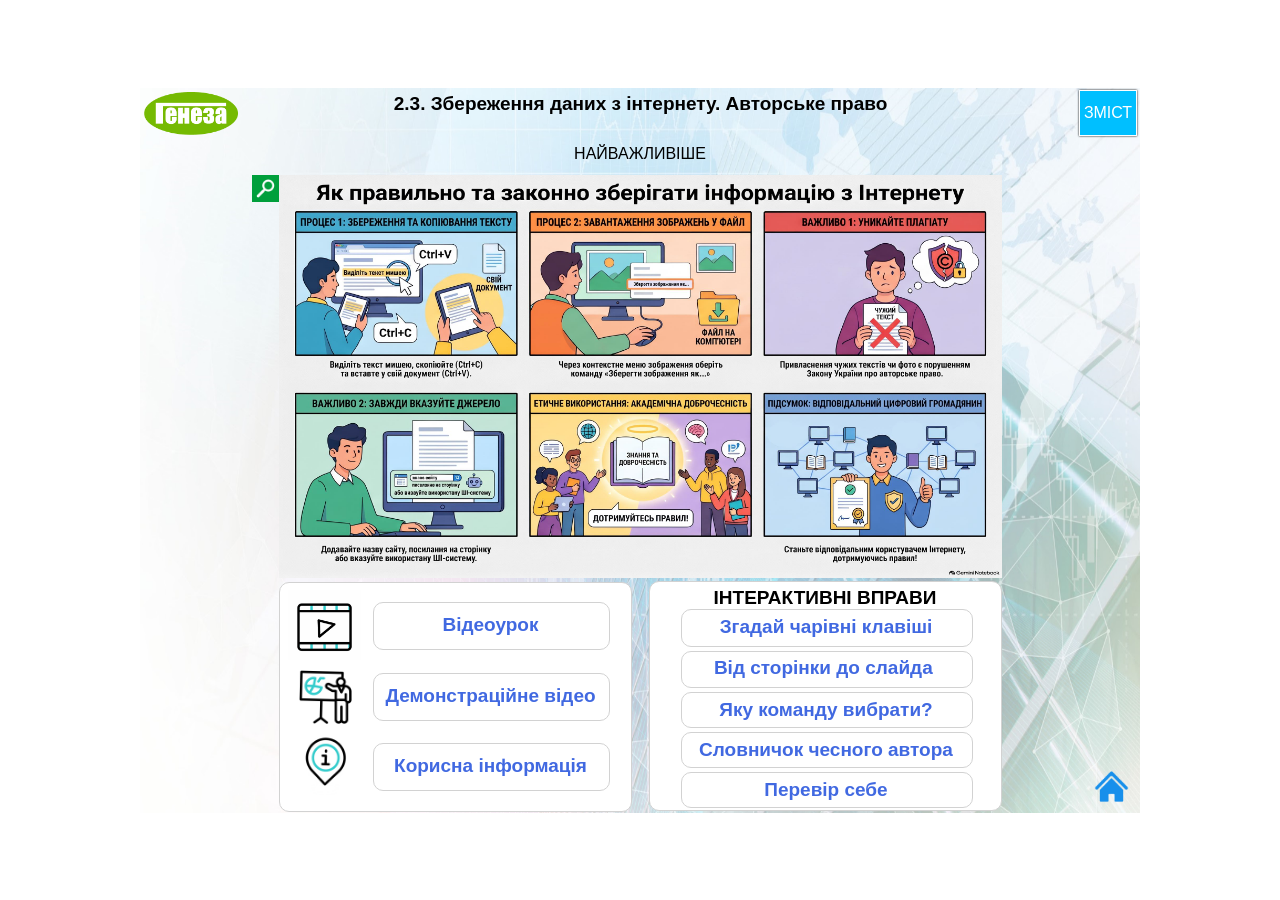
<file: p4.html>
<!doctype html>
<html>
<head>
<meta charset="utf-8">
<title>Інформатика. 5 клас</title>
<meta name="generator" content="WYSIWYG Web Builder 20 - https://www.wysiwygwebbuilder.com">
<link href="Inf5.css" rel="stylesheet">
<link href="p4.css" rel="stylesheet">
<script src="jquery-3.7.1.min.js"></script>
<script src="wb.panel.min.js"></script>
<link rel="stylesheet" href="fancybox/jquery.fancybox-1.3.4.css">
<script src="fancybox/jquery.easing-1.3.pack.js"></script>
<script src="fancybox/jquery.fancybox-1.3.4.pack.js"></script>
<script src="fancybox/jquery.mousewheel-3.0.4.pack.js"></script>
<script>
$(document).ready(function()
{
   $("a[data-rel='SlideShow1']").attr('rel', 'SlideShow1');
   $("a[rel^='SlideShow1']").fancybox({});
   $("#PanelMenu2").panel({animate: true, animationDuration: 200, animationEasing: 'linear', dismissible: true, display: 'push', position: 'right', toggle: true});
});
</script>
</head>
<body>
<div id="space"><br></div>
<div id="container">
<div id="wb_Image1" style="position:absolute;left:0px;top:1px;width:1000px;height:725px;z-index:0;">
<img src="images/fon.jpg" id="Image1" alt="Modern soft green watercolor texture background design vector" title="Modern soft green watercolor texture background design vector" width="1000" height="563"></div>
<div id="wb_Text1" style="position:absolute;left:173px;top:6px;width:655px;height:21px;text-align:center;z-index:1;">
<span style="color:#000000;font-family:Arial;font-size:19px;"><strong>2.3. Збереження даних з інтернету. Авторське право</strong></span></div>
<div id="wb_Shape1" style="position:absolute;left:139px;top:495px;width:353px;height:230px;z-index:2;">
<div id="Shape1"></div></div>
<div id="wb_Shape3" style="position:absolute;left:509px;top:494px;width:353px;height:230px;z-index:3;">
<div id="Shape3"></div></div>
<div id="wb_Text5" style="position:absolute;left:568px;top:500px;width:234px;height:21px;text-align:center;z-index:4;">
<span style="color:#000000;font-family:Arial;font-size:19px;"><strong>ІНТЕРАКТИВНІ ВПРАВИ</strong></span></div>
<div id="wb_Image3" style="position:absolute;left:148px;top:503px;width:73px;height:73px;z-index:5;">
<img src="images/free-animated-icon-video-6172536.gif" id="Image3" alt="" width="73" height="73"></div>
<div id="SlideShow1" style="position:absolute;left:139px;top:88px;width:723px;height:403px;z-index:6;">
<a href="images/15.jpg" data-rel="SlideShow1"><img class="image" width="2752" height="1536" src="images/15.jpg" alt="" title=""></a>
</div>
<div id="wb_Text8" style="position:absolute;left:375px;top:57px;width:250px;height:18px;text-align:center;z-index:7;">
<span style="color:#000000;font-family:Arial;font-size:16px;">НАЙВАЖЛИВІШЕ </span></div>
<a href="./images/15.jpg" target="_blank">
<picture id="wb_Picture1" style="position:absolute;left:112px;top:88px;width:27px;height:27px;z-index:8">
<img src="images/Search.png" id="Picture1" alt="" width="27" height="27">
</picture>
</a>
<div id="wb_Image9" style="position:absolute;left:947px;top:675px;width:49px;height:49px;z-index:9;">
<a href="./index.html"><img src="images/free-icon-building-14034653.png" id="Image9" alt="" width="49" height="49"></a></div>
<div id="wb_Image7" style="position:absolute;left:4px;top:5px;width:94px;height:43px;z-index:10;">
<img src="images/Генеза_.png" id="Image7" alt="" width="94" height="43"></div>
<div id="wb_Shape4" style="position:absolute;left:233px;top:515px;width:237px;height:48px;z-index:11;">
<a href="https://drive.google.com/file/d/1qsc_QCFb5MlvJ3OgVWtuzjw992QQOXii/view?usp=drive_link " target="_blank"><div id="Shape4"><div id="Shape4_text"><div><span style="color:#4169E1;font-family:Arial;font-size:19px;"><strong>Відеоурок</strong></span></div></div></div></a></div>
<div id="wb_Image2" style="position:absolute;left:149px;top:645px;width:72px;height:72px;z-index:12;">
<img src="images/infa.gif" id="Image2" alt="" width="72" height="72"></div>
<div id="wb_Shape5" style="position:absolute;left:541px;top:522px;width:292px;height:38px;z-index:13;">
<a href="https://interactive.tmp-stg.faino.dev/games/application-quiz-1/application-quiz-1-1.1.1-cc7db93493f50f5e291d212f4af3bfd1.html?id=01a18296-a021-7088-8593-01a2f8a09064&be=https://backend.faino.school/api" target="_blank"><div id="Shape5"><div id="Shape5_text"><div><span style="color:#4169E1;font-family:Arial;font-size:19px;"><strong>Згадай чарівні клавіші </strong></span></div></div></div></a></div>
<div id="wb_Shape6" style="position:absolute;left:233px;top:656px;width:237px;height:48px;z-index:14;">
<a href="https://drive.google.com/file/d/1kvHhnJhNvHJ241t45Q0scvQPTuK1RvSl/view?usp=drive_link " target="_blank"><div id="Shape6"><div id="Shape6_text"><div><span style="color:#4169E1;font-family:Arial;font-size:19px;"><strong>Корисна інформація</strong></span></div></div></div></a></div>
<div id="wb_Shape7" style="position:absolute;left:541px;top:564px;width:292px;height:37px;z-index:15;">
<a href="https://interactive.tmp-stg.faino.dev/games/application-diagram-1/application-diagram-1-1.1.1-f521c126e619dc7c73c0961b35007429.html?id=01a182a1-0036-747f-8483-bd3caf1dfd52&be=https://backend.faino.school/api" target="_blank"><div id="Shape7"><div id="Shape7_text"><div><span style="color:#4169E1;font-family:Arial;font-size:19px;"><strong>Від сторінки до слайда&nbsp; </strong></span></div></div></div></a></div>
<div id="wb_Shape8" style="position:absolute;left:541px;top:605px;width:292px;height:36px;z-index:16;">
<a href="https://interactive.tmp-stg.faino.dev/games/application-matches-1/application-matches-1-1.1.1-d5885090e6421a68748e4c5f99496671.html?id=01a182ac-cc62-7151-97e6-ae11c9ac6c30&be=https://backend.faino.school/api" target="_blank"><div id="Shape8"><div id="Shape8_text"><div><span style="color:#4169E1;font-family:Arial;font-size:19px;"><strong>Яку команду вибрати?</strong></span></div></div></div></a></div>
<div id="wb_Shape2" style="position:absolute;left:541px;top:645px;width:292px;height:36px;z-index:17;">
<a href="https://interactive.tmp-stg.faino.dev/games/application-matches-1/application-matches-1-1.1.1-d5885090e6421a68748e4c5f99496671.html?id=01a182b3-a475-741c-a3a2-6485ad61260a&be=https://backend.faino.school/api" target="_blank"><div id="Shape2"><div id="Shape2_text"><div><span style="color:#4169E1;font-family:Arial;font-size:19px;"><strong>Словничок чесного автора</strong></span></div></div></div></a></div>
<div id="wb_Image4" style="position:absolute;left:148px;top:573px;width:73px;height:73px;z-index:18;">
<img src="images/presentation.gif" id="Image4" alt="" width="73" height="73"></div>
<div id="wb_Shape9" style="position:absolute;left:233px;top:586px;width:237px;height:48px;z-index:19;">
<div id="Shape9"><div id="Shape9_text"><div><span style="color:#4169E1;font-family:Arial;font-size:19px;"><strong>Демонстраційне відео</strong></span></div></div></div></div>
<div id="wb_Shape10" style="position:absolute;left:541px;top:685px;width:292px;height:36px;z-index:20;">
<a href="https://interactive.tmp-stg.faino.dev/games/application-quiz-1/application-quiz-1-1.1.1-cc7db93493f50f5e291d212f4af3bfd1.html?id=01a182b1-9a97-76ff-951b-b53301a02850&be=https://backend.faino.school/api" target="_blank"><div id="Shape10"><div id="Shape10_text"><div><span style="color:#4169E1;font-family:Arial;font-size:19px;"><strong>Перевір себе</strong></span></div></div></div></a></div>
<div id="wb_PanelMenu2" style="position:absolute;left:939px;top:3px;width:56px;height:44px;text-align:center;z-index:21;">
<a href="#PanelMenu2_markup" id="PanelMenu2">&#1047;&#1052;&#1030;&#1057;&#1058;</a>
<div id="PanelMenu2_markup">
<ul role="menu">
<li role="menuitem"><a href="./pro.html" class="nav-link"><svg class="icon" viewBox="0 0 1024 1024" version="1.1" xmlns="http://www.w3.org/2000/svg">
   <path d="M512 1024 C605 1023, 690 1000, 768 956 L768 956 L768 956 C845 911, 908 848, 956 768 C1001 687, 1024 601, 1024 512 C1024 423, 1001 337, 956 256 C908 176, 845 113, 768 68 C690 24, 605 1, 512 0 C418 1, 333 24, 256 68 C178 113, 116 176, 68 256 C22 337, 0 423, 0 512 C0 601, 22 687, 68 768 C116 848, 178 911, 256 956 C333 1000, 418 1023, 512 1024 Z M432 672 L480 672 L432 672 L480 672 L480 544 L480 544 L432 544 L432 544 C402 541, 386 525, 384 496 C386 467, 402 451, 432 449 L528 449 L528 449 C557 451, 573 467, 577 496 L577 672 L577 672 L592 672 L592 672 C621 675, 637 691, 640 720 C637 749, 621 765, 592 768 L432 768 L432 768 C402 765, 386 749, 384 720 C386 691, 402 675, 432 672 Z M512 256 C530 256, 546 262, 558 274 L558 274 L558 274 C570 286, 577 301, 577 321 C577 339, 570 354, 558 366 C546 378, 530 384, 512 384 C493 384, 478 378, 466 366 C454 354, 449 339, 449 321 C449 301, 454 286, 466 274 C478 262, 493 256, 512 256"/>
</svg>
<span>&#1055;&#1088;&#1086; &#1045;-&#1044;&#1086;&#1076;&#1072;&#1090;&#1086;&#1082;</span></a></li>
<li role="menuitem"><a href="./index.html" class="nav-link">&#1057;&#1090;&#1072;&#1088;&#1090;&#1086;&#1074;&#1072; &#1089;&#1090;&#1086;&#1088;&#1110;&#1085;&#1082;&#1072;</a></li>
<li role="menuitem"><a href="facetime:" class="nav-link">&#1056;&#1054;&#1047;&#1044;&#1030;&#1051; &#1030;&#1030;. &#1050;&#1054;&#1052;&#1055;&#8217;&#1070;&#1058;&#1045;&#1056;&#1053;&#1030; &#1052;&#1045;&#1056;&#1045;&#1046;&#1030;. &#1030;&#1053;&#1058;&#1045;&#1056;&#1053;&#1045;&#1058; </a></li>
<li role="menuitem"><a href="./p2.html" class="nav-link">2.1. &#1050;&#1086;&#1084;&#1087;&#8217;&#1102;&#1090;&#1077;&#1088;&#1085;&#1110; &#1084;&#1077;&#1088;&#1077;&#1078;&#1110;. &#1042;&#1080;&#1076;&#1080; &#1082;&#1086;&#1084;&#1087;&#8217;&#1102;&#1090;&#1077;&#1088;&#1085;&#1080;&#1093; &#1084;&#1077;&#1088;&#1077;&#1078;. &#1051;&#1086;&#1082;&#1072;&#1083;&#1100;&#1085;&#1110; &#1082;&#1086;&#1084;&#1087;&#8217;&#1102;&#1090;&#1077;&#1088;&#1085;&#1110; &#1084;&#1077;&#1088;&#1077;&#1078;&#1110;</a></li>
<li role="menuitem"><a href="./p3.html" class="nav-link">2.2. &#1055;&#1086;&#1096;&#1091;&#1082; &#1074;&#1110;&#1076;&#1086;&#1084;&#1086;&#1089;&#1090;&#1077;&#1081; &#1074; &#1110;&#1085;&#1090;&#1077;&#1088;&#1085;&#1077;&#1090;&#1110;. &#1050;&#1088;&#1080;&#1090;&#1080;&#1095;&#1085;&#1077; &#1086;&#1094;&#1110;&#1085;&#1102;&#1074;&#1072;&#1085;&#1085;&#1103; &#1079;&#1085;&#1072;&#1081;&#1076;&#1077;&#1085;&#1080;&#1093; &#1074;&#1110;&#1076;&#1086;&#1084;&#1086;&#1089;&#1090;&#1077;&#1081;</a></li>
<li role="menuitem"><a href="./p4.html" class="nav-link">2.3. &#1047;&#1073;&#1077;&#1088;&#1077;&#1078;&#1077;&#1085;&#1085;&#1103; &#1076;&#1072;&#1085;&#1080;&#1093; &#1079; &#1110;&#1085;&#1090;&#1077;&#1088;&#1085;&#1077;&#1090;&#1091;. &#1040;&#1074;&#1090;&#1086;&#1088;&#1089;&#1100;&#1082;&#1077; &#1087;&#1088;&#1072;&#1074;&#1086;</a></li>
<li role="menuitem"><a href="./p5.html" class="nav-link">2.4. &#1057;&#1087;&#1110;&#1083;&#1082;&#1091;&#1074;&#1072;&#1085;&#1085;&#1103; &#1074; &#1110;&#1085;&#1090;&#1077;&#1088;&#1085;&#1077;&#1090;&#1110;. &#1045;&#1090;&#1080;&#1082;&#1077;&#1090; &#1089;&#1087;&#1110;&#1083;&#1082;&#1091;&#1074;&#1072;&#1085;&#1085;&#1103; &#1074; &#1084;&#1077;&#1088;&#1077;&#1078;&#1110;. &#1041;&#1077;&#1079;&#1087;&#1077;&#1095;&#1085;&#1077; &#1074;&#1080;&#1082;&#1086;&#1088;&#1080;&#1089;&#1090;&#1072;&#1085;&#1085;&#1103; &#1110;&#1085;&#1090;&#1077;&#1088;&#1085;&#1077;&#1090;&#1091;</a></li>
<li role="menuitem"><a href="./p6.html" class="nav-link">2.5. &#1056;&#1077;&#1089;&#1091;&#1088;&#1089;&#1080; &#1110;&#1085;&#1090;&#1077;&#1088;&#1085;&#1077;&#1090;&#1091; &#1076;&#1083;&#1103; &#1085;&#1072;&#1074;&#1095;&#1072;&#1085;&#1085;&#1103;</a></li>
</ul>
</div>
</div>
</div>
</body>
</html>
</file>
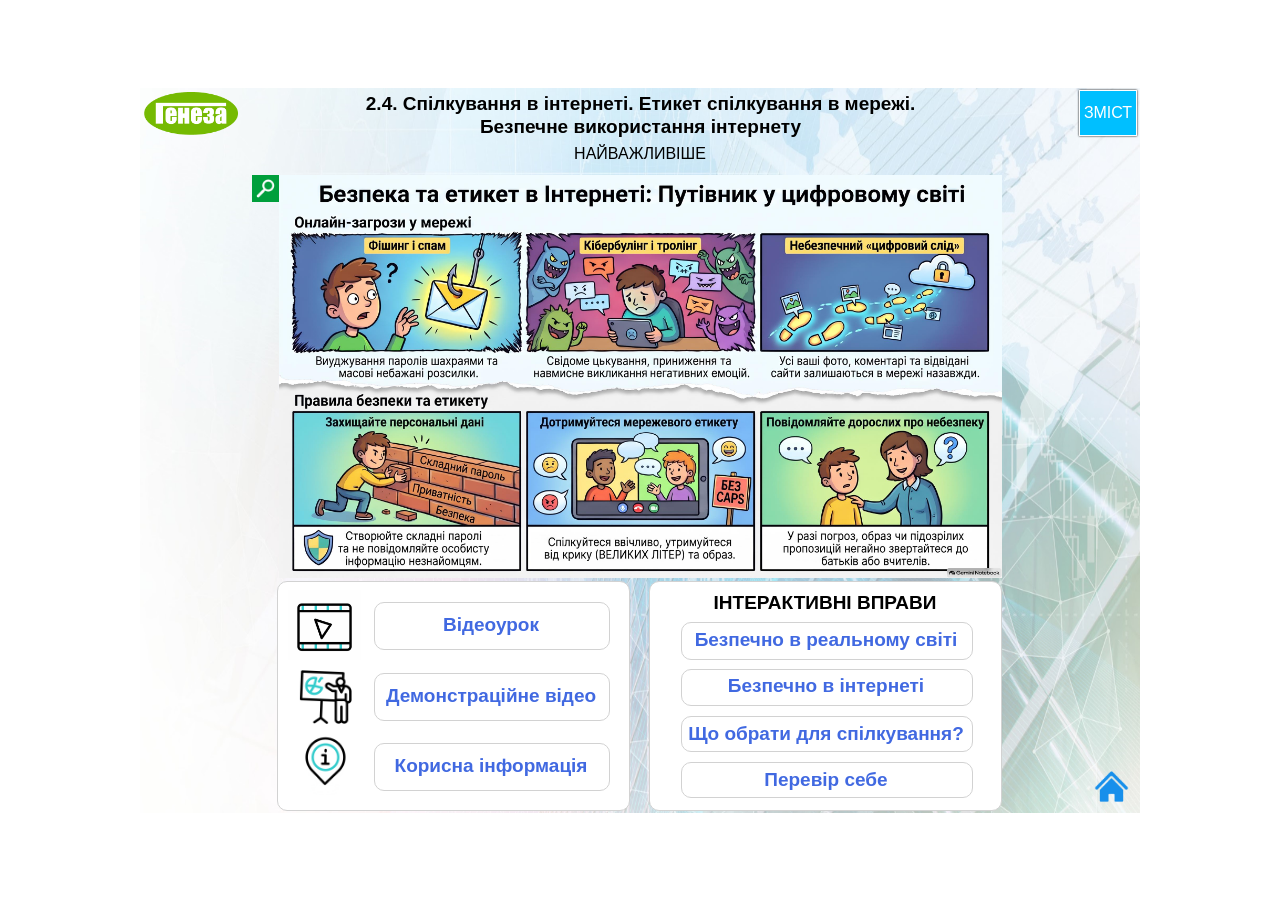
<file: p5.html>
<!doctype html>
<html>
<head>
<meta charset="utf-8">
<title>Інформатика. 5 клас</title>
<meta name="generator" content="WYSIWYG Web Builder 20 - https://www.wysiwygwebbuilder.com">
<link href="Inf5.css" rel="stylesheet">
<link href="p5.css" rel="stylesheet">
<script src="jquery-3.7.1.min.js"></script>
<script src="wb.panel.min.js"></script>
<link rel="stylesheet" href="fancybox/jquery.fancybox-1.3.4.css">
<script src="fancybox/jquery.easing-1.3.pack.js"></script>
<script src="fancybox/jquery.fancybox-1.3.4.pack.js"></script>
<script src="fancybox/jquery.mousewheel-3.0.4.pack.js"></script>
<script>
$(document).ready(function()
{
   $("a[data-rel='SlideShow1']").attr('rel', 'SlideShow1');
   $("a[rel^='SlideShow1']").fancybox({});
   $("#PanelMenu2").panel({animate: true, animationDuration: 200, animationEasing: 'linear', dismissible: true, display: 'push', position: 'right', toggle: true});
});
</script>
</head>
<body>
<div id="space"><br></div>
<div id="container">
<div id="wb_Image1" style="position:absolute;left:0px;top:1px;width:1000px;height:725px;z-index:0;">
<img src="images/fon.jpg" id="Image1" alt="Modern soft green watercolor texture background design vector" title="Modern soft green watercolor texture background design vector" width="1000" height="563"></div>
<div id="wb_Text1" style="position:absolute;left:173px;top:6px;width:655px;height:42px;text-align:center;z-index:1;">
<span style="color:#000000;font-family:Arial;font-size:19px;"><strong>2.4. Спілкування в інтернеті. Етикет спілкування в мережі. <br>Безпечне використання інтернету</strong></span></div>
<div id="wb_Shape1" style="position:absolute;left:137px;top:494px;width:353px;height:230px;z-index:2;">
<div id="Shape1"></div></div>
<div id="wb_Shape3" style="position:absolute;left:509px;top:494px;width:353px;height:230px;z-index:3;">
<div id="Shape3"></div></div>
<div id="wb_Text5" style="position:absolute;left:568px;top:505px;width:234px;height:21px;text-align:center;z-index:4;">
<span style="color:#000000;font-family:Arial;font-size:19px;"><strong>ІНТЕРАКТИВНІ ВПРАВИ</strong></span></div>
<div id="wb_Image3" style="position:absolute;left:148px;top:503px;width:73px;height:73px;z-index:5;">
<img src="images/free-animated-icon-video-6172536.gif" id="Image3" alt="" width="73" height="73"></div>
<div id="SlideShow1" style="position:absolute;left:139px;top:88px;width:723px;height:403px;z-index:6;">
<a href="images/13.jpg" data-rel="SlideShow1"><img class="image" width="2752" height="1536" src="images/13.jpg" alt="" title=""></a>
</div>
<div id="wb_Text8" style="position:absolute;left:375px;top:57px;width:250px;height:18px;text-align:center;z-index:7;">
<span style="color:#000000;font-family:Arial;font-size:16px;">НАЙВАЖЛИВІШЕ </span></div>
<a href="./images/13.jpg" target="_blank">
<picture id="wb_Picture1" style="position:absolute;left:112px;top:88px;width:27px;height:27px;z-index:8">
<img src="images/Search.png" id="Picture1" alt="" width="27" height="27">
</picture>
</a>
<div id="wb_Image9" style="position:absolute;left:947px;top:675px;width:49px;height:49px;z-index:9;">
<a href="./index.html"><img src="images/free-icon-building-14034653.png" id="Image9" alt="" width="49" height="49"></a></div>
<div id="wb_Image7" style="position:absolute;left:4px;top:5px;width:94px;height:43px;z-index:10;">
<img src="images/Генеза_.png" id="Image7" alt="" width="94" height="43"></div>
<div id="wb_Shape4" style="position:absolute;left:234px;top:515px;width:236px;height:48px;z-index:11;">
<a href="https://drive.google.com/file/d/1nCtgnYO5V4_GMxpFIVHZ43Hrnnx8WT4W/view?usp=drive_link" target="_blank"><div id="Shape4"><div id="Shape4_text"><div><span style="color:#4169E1;font-family:Arial;font-size:19px;"><strong>Відеоурок</strong></span></div></div></div></a></div>
<div id="wb_Image2" style="position:absolute;left:149px;top:645px;width:72px;height:72px;z-index:12;">
<img src="images/infa.gif" id="Image2" alt="" width="72" height="72"></div>
<div id="wb_Shape5" style="position:absolute;left:541px;top:535px;width:292px;height:38px;z-index:13;">
<a href="https://interactive.tmp-stg.faino.dev/games/application-quiz-1/application-quiz-1-1.1.1-cc7db93493f50f5e291d212f4af3bfd1.html?id=01a18312-a440-7aab-a8db-dab5b8e329af&be=https://backend.faino.school/api" target="_blank"><div id="Shape5"><div id="Shape5_text"><div><span style="color:#4169E1;font-family:Arial;font-size:19px;"><strong>Безпечно в реальному світі </strong></span></div></div></div></a></div>
<div id="wb_Shape6" style="position:absolute;left:234px;top:656px;width:236px;height:48px;z-index:14;">
<a href="https://drive.google.com/file/d/1N-3yYaCim5HQZM_qeWgrZHTYQfSHOod4/view?usp=drive_link " target="_blank"><div id="Shape6"><div id="Shape6_text"><div><span style="color:#4169E1;font-family:Arial;font-size:19px;"><strong>Корисна інформація</strong></span></div></div></div></a></div>
<div id="wb_Shape7" style="position:absolute;left:541px;top:582px;width:292px;height:37px;z-index:15;">
<a href="https://interactive.tmp-stg.faino.dev/games/application-quiz-1/application-quiz-1-1.1.1-cc7db93493f50f5e291d212f4af3bfd1.html?id=01a18316-5433-7d97-8c79-a58272350bfa&be=https://backend.faino.school/api" target="_blank"><div id="Shape7"><div id="Shape7_text"><div><span style="color:#4169E1;font-family:Arial;font-size:19px;"><strong>Безпечно в інтернеті </strong></span></div></div></div></a></div>
<div id="wb_Shape8" style="position:absolute;left:541px;top:629px;width:292px;height:36px;z-index:16;">
<a href="https://interactive.tmp-stg.faino.dev/games/application-quiz-1/application-quiz-1-1.1.1-cc7db93493f50f5e291d212f4af3bfd1.html?id=01a1831e-5e05-7bd9-9dcc-401ee5acb5f6&be=https://backend.faino.school/api" target="_blank"><div id="Shape8"><div id="Shape8_text"><div><span style="color:#4169E1;font-family:Arial;font-size:19px;"><strong>Що обрати для спілкування?</strong></span></div></div></div></a></div>
<div id="wb_Image4" style="position:absolute;left:148px;top:573px;width:73px;height:73px;z-index:17;">
<img src="images/presentation.gif" id="Image4" alt="" width="73" height="73"></div>
<div id="wb_Shape9" style="position:absolute;left:234px;top:586px;width:236px;height:48px;z-index:18;">
<div id="Shape9"><div id="Shape9_text"><div><span style="color:#4169E1;font-family:Arial;font-size:19px;"><strong>Демонстраційне відео</strong></span></div></div></div></div>
<div id="wb_Shape10" style="position:absolute;left:541px;top:675px;width:292px;height:36px;z-index:19;">
<a href="https://interactive.tmp-stg.faino.dev/games/application-quiz-1/application-quiz-1-1.1.1-cc7db93493f50f5e291d212f4af3bfd1.html?id=01a18728-c35e-7332-82dd-68bd694219ca&be=https://backend.faino.school/api" target="_blank"><div id="Shape10"><div id="Shape10_text"><div><span style="color:#4169E1;font-family:Arial;font-size:19px;"><strong>Перевір себе</strong></span></div></div></div></a></div>
<div id="wb_PanelMenu2" style="position:absolute;left:939px;top:3px;width:56px;height:44px;text-align:center;z-index:20;">
<a href="#PanelMenu2_markup" id="PanelMenu2">&#1047;&#1052;&#1030;&#1057;&#1058;</a>
<div id="PanelMenu2_markup">
<ul role="menu">
<li role="menuitem"><a href="./pro.html" class="nav-link"><svg class="icon" viewBox="0 0 1024 1024" version="1.1" xmlns="http://www.w3.org/2000/svg">
   <path d="M512 1024 C605 1023, 690 1000, 768 956 L768 956 L768 956 C845 911, 908 848, 956 768 C1001 687, 1024 601, 1024 512 C1024 423, 1001 337, 956 256 C908 176, 845 113, 768 68 C690 24, 605 1, 512 0 C418 1, 333 24, 256 68 C178 113, 116 176, 68 256 C22 337, 0 423, 0 512 C0 601, 22 687, 68 768 C116 848, 178 911, 256 956 C333 1000, 418 1023, 512 1024 Z M432 672 L480 672 L432 672 L480 672 L480 544 L480 544 L432 544 L432 544 C402 541, 386 525, 384 496 C386 467, 402 451, 432 449 L528 449 L528 449 C557 451, 573 467, 577 496 L577 672 L577 672 L592 672 L592 672 C621 675, 637 691, 640 720 C637 749, 621 765, 592 768 L432 768 L432 768 C402 765, 386 749, 384 720 C386 691, 402 675, 432 672 Z M512 256 C530 256, 546 262, 558 274 L558 274 L558 274 C570 286, 577 301, 577 321 C577 339, 570 354, 558 366 C546 378, 530 384, 512 384 C493 384, 478 378, 466 366 C454 354, 449 339, 449 321 C449 301, 454 286, 466 274 C478 262, 493 256, 512 256"/>
</svg>
<span>&#1055;&#1088;&#1086; &#1045;-&#1044;&#1086;&#1076;&#1072;&#1090;&#1086;&#1082;</span></a></li>
<li role="menuitem"><a href="./index.html" class="nav-link">&#1057;&#1090;&#1072;&#1088;&#1090;&#1086;&#1074;&#1072; &#1089;&#1090;&#1086;&#1088;&#1110;&#1085;&#1082;&#1072;</a></li>
<li role="menuitem"><a href="facetime:" class="nav-link">&#1056;&#1054;&#1047;&#1044;&#1030;&#1051; &#1030;&#1030;. &#1050;&#1054;&#1052;&#1055;&#8217;&#1070;&#1058;&#1045;&#1056;&#1053;&#1030; &#1052;&#1045;&#1056;&#1045;&#1046;&#1030;. &#1030;&#1053;&#1058;&#1045;&#1056;&#1053;&#1045;&#1058; </a></li>
<li role="menuitem"><a href="./p2.html" class="nav-link">2.1. &#1050;&#1086;&#1084;&#1087;&#8217;&#1102;&#1090;&#1077;&#1088;&#1085;&#1110; &#1084;&#1077;&#1088;&#1077;&#1078;&#1110;. &#1042;&#1080;&#1076;&#1080; &#1082;&#1086;&#1084;&#1087;&#8217;&#1102;&#1090;&#1077;&#1088;&#1085;&#1080;&#1093; &#1084;&#1077;&#1088;&#1077;&#1078;. &#1051;&#1086;&#1082;&#1072;&#1083;&#1100;&#1085;&#1110; &#1082;&#1086;&#1084;&#1087;&#8217;&#1102;&#1090;&#1077;&#1088;&#1085;&#1110; &#1084;&#1077;&#1088;&#1077;&#1078;&#1110;</a></li>
<li role="menuitem"><a href="./p3.html" class="nav-link">2.2. &#1055;&#1086;&#1096;&#1091;&#1082; &#1074;&#1110;&#1076;&#1086;&#1084;&#1086;&#1089;&#1090;&#1077;&#1081; &#1074; &#1110;&#1085;&#1090;&#1077;&#1088;&#1085;&#1077;&#1090;&#1110;. &#1050;&#1088;&#1080;&#1090;&#1080;&#1095;&#1085;&#1077; &#1086;&#1094;&#1110;&#1085;&#1102;&#1074;&#1072;&#1085;&#1085;&#1103; &#1079;&#1085;&#1072;&#1081;&#1076;&#1077;&#1085;&#1080;&#1093; &#1074;&#1110;&#1076;&#1086;&#1084;&#1086;&#1089;&#1090;&#1077;&#1081;</a></li>
<li role="menuitem"><a href="./p4.html" class="nav-link">2.3. &#1047;&#1073;&#1077;&#1088;&#1077;&#1078;&#1077;&#1085;&#1085;&#1103; &#1076;&#1072;&#1085;&#1080;&#1093; &#1079; &#1110;&#1085;&#1090;&#1077;&#1088;&#1085;&#1077;&#1090;&#1091;. &#1040;&#1074;&#1090;&#1086;&#1088;&#1089;&#1100;&#1082;&#1077; &#1087;&#1088;&#1072;&#1074;&#1086;</a></li>
<li role="menuitem"><a href="./p5.html" class="nav-link">2.4. &#1057;&#1087;&#1110;&#1083;&#1082;&#1091;&#1074;&#1072;&#1085;&#1085;&#1103; &#1074; &#1110;&#1085;&#1090;&#1077;&#1088;&#1085;&#1077;&#1090;&#1110;. &#1045;&#1090;&#1080;&#1082;&#1077;&#1090; &#1089;&#1087;&#1110;&#1083;&#1082;&#1091;&#1074;&#1072;&#1085;&#1085;&#1103; &#1074; &#1084;&#1077;&#1088;&#1077;&#1078;&#1110;. &#1041;&#1077;&#1079;&#1087;&#1077;&#1095;&#1085;&#1077; &#1074;&#1080;&#1082;&#1086;&#1088;&#1080;&#1089;&#1090;&#1072;&#1085;&#1085;&#1103; &#1110;&#1085;&#1090;&#1077;&#1088;&#1085;&#1077;&#1090;&#1091;</a></li>
<li role="menuitem"><a href="./p6.html" class="nav-link">2.5. &#1056;&#1077;&#1089;&#1091;&#1088;&#1089;&#1080; &#1110;&#1085;&#1090;&#1077;&#1088;&#1085;&#1077;&#1090;&#1091; &#1076;&#1083;&#1103; &#1085;&#1072;&#1074;&#1095;&#1072;&#1085;&#1085;&#1103;</a></li>
</ul>
</div>
</div>
</div>
</body>
</html>
</file>
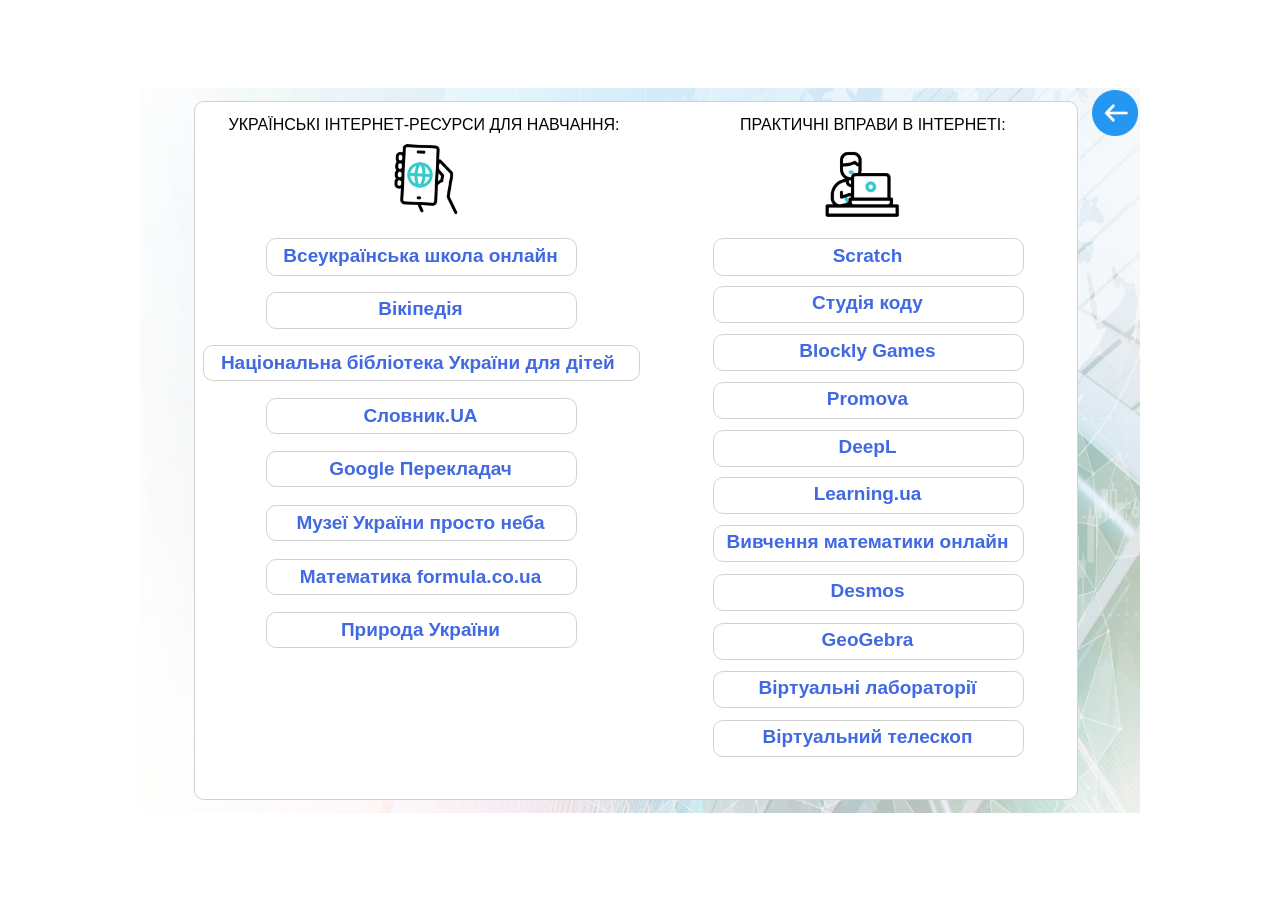
<file: p6.1.html>
<!doctype html>
<html>
<head>
<meta charset="utf-8">
<title>Інформатика. 5 клас</title>
<meta name="generator" content="WYSIWYG Web Builder 20 - https://www.wysiwygwebbuilder.com">
<link href="Inf5.css" rel="stylesheet">
<link href="p6.1.css" rel="stylesheet">
</head>
<body>
<div id="space"><br></div>
<div id="container">
<div id="wb_Image1" style="position:absolute;left:0px;top:1px;width:1000px;height:725px;z-index:0;">
<img src="images/fon.jpg" id="Image1" alt="Modern soft green watercolor texture background design vector" title="Modern soft green watercolor texture background design vector" width="1000" height="563"></div>
<div id="wb_Shape1" style="position:absolute;left:54px;top:14px;width:884px;height:699px;z-index:1;">
<div id="Shape1"></div></div>
<div id="wb_Shape5" style="position:absolute;left:126px;top:151px;width:311px;height:38px;z-index:2;">
<a href="lms.e-school.net.ua" target="_blank"><div id="Shape5"><div id="Shape5_text"><div><span style="color:#4169E1;font-family:Arial;font-size:19px;"><strong>Всеукраїнська школа онлайн </strong></span></div></div></div></a></div>
<div id="wb_Shape7" style="position:absolute;left:126px;top:205px;width:311px;height:37px;z-index:3;">
<a href="uk.wikipedia.org " target="_blank"><div id="Shape7"><div id="Shape7_text"><div><span style="color:#4169E1;font-family:Arial;font-size:19px;"><strong>Вікіпедія </strong></span></div></div></div></a></div>
<div id="wb_Shape10" style="position:absolute;left:63px;top:258px;width:437px;height:36px;z-index:4;">
<a href="chl.kiev.ua" target="_blank"><div id="Shape10"><div id="Shape10_text"><div><span style="color:#4169E1;font-family:Arial;font-size:19px;"><strong>Національна бібліотека України для дітей&nbsp; </strong></span></div></div></div></a></div>
<div id="wb_Shape2" style="position:absolute;left:126px;top:311px;width:311px;height:36px;z-index:5;">
<a href="slovnyk.ua" target="_blank"><div id="Shape2"><div id="Shape2_text"><div><span style="color:#4169E1;font-family:Arial;font-size:19px;"><strong>Словник.UA </strong></span></div></div></div></a></div>
<div id="wb_Shape3" style="position:absolute;left:126px;top:364px;width:311px;height:36px;z-index:6;">
<a href=" translate.google.com " target="_blank"><div id="Shape3"><div id="Shape3_text"><div><span style="color:#4169E1;font-family:Arial;font-size:19px;"><strong>Google Перекладач</strong></span></div></div></div></a></div>
<div id="wb_Shape4" style="position:absolute;left:126px;top:418px;width:311px;height:36px;z-index:7;">
<a href="museums.authenticukraine.com.ua " target="_blank"><div id="Shape4"><div id="Shape4_text"><div><span style="color:#4169E1;font-family:Arial;font-size:19px;"><strong>Музеї України просто неба </strong></span></div></div></div></a></div>
<div id="wb_Shape6" style="position:absolute;left:126px;top:472px;width:311px;height:36px;z-index:8;">
<a href="formula.co.ua " target="_blank"><div id="Shape6"><div id="Shape6_text"><div><span style="color:#4169E1;font-family:Arial;font-size:19px;"><strong>Математика formula.co.ua </strong></span></div></div></div></a></div>
<div id="wb_Shape9" style="position:absolute;left:126px;top:525px;width:311px;height:36px;z-index:9;">
<a href="nature.land.kiev.ua " target="_blank"><div id="Shape9"><div id="Shape9_text"><div><span style="color:#4169E1;font-family:Arial;font-size:19px;"><strong>Природа України </strong></span></div></div></div></a></div>
<div id="wb_Text1" style="position:absolute;left:80px;top:28px;width:408px;height:18px;text-align:center;z-index:10;">
<span style="color:#000000;font-family:Arial;font-size:16px;">УКРАЇНСЬКІ ІНТЕРНЕТ-РЕСУРСИ ДЛЯ НАВЧАННЯ:</span></div>
<div id="wb_Text2" style="position:absolute;left:600px;top:28px;width:338px;height:18px;z-index:11;">
<span style="color:#000000;font-family:Arial;font-size:16px;">ПРАКТИЧНІ ВПРАВИ В ІНТЕРНЕТІ:</span></div>
<div id="wb_Image2" style="position:absolute;left:240px;top:49px;width:93px;height:93px;z-index:12;">
<img src="images/free-animated-icon-network-14984801.gif" id="Image2" alt="" width="93" height="93"></div>
<div id="wb_Image3" style="position:absolute;left:952px;top:3px;width:46px;height:46px;z-index:13;">
<a href="./p6.html"><img src="images/free-icon-back-arrow-5690080.png" id="Image3" alt="" width="46" height="46"></a></div>
<div id="wb_Shape11" style="position:absolute;left:573px;top:151px;width:311px;height:38px;z-index:14;">
<a href="scratch.mit.edu" target="_blank"><div id="Shape11"><div id="Shape11_text"><div><span style="color:#4169E1;font-family:Arial;font-size:19px;"><strong>Scratch </strong></span></div></div></div></a></div>
<div id="wb_Image5" style="position:absolute;left:670px;top:45px;width:102px;height:102px;z-index:15;">
<img src="images/free-animated-icon-telecommuting-17438221.gif" id="Image5" alt="" width="102" height="102"></div>
<div id="wb_Shape12" style="position:absolute;left:573px;top:199px;width:311px;height:37px;z-index:16;">
<a href="studio.code.org  " target="_blank"><div id="Shape12"><div id="Shape12_text"><div><span style="color:#4169E1;font-family:Arial;font-size:19px;"><strong>Студія коду </strong></span></div></div></div></a></div>
<div id="wb_Shape13" style="position:absolute;left:573px;top:247px;width:311px;height:37px;z-index:17;">
<a href="https://blockly.games/ " target="_blank"><div id="Shape13"><div id="Shape13_text"><div><span style="color:#4169E1;font-family:Arial;font-size:19px;"><strong>Blockly Games </strong></span></div></div></div></a></div>
<div id="wb_Shape14" style="position:absolute;left:573px;top:295px;width:311px;height:37px;z-index:18;">
<a href="promova.com/uk" target="_blank"><div id="Shape14"><div id="Shape14_text"><div><span style="color:#4169E1;font-family:Arial;font-size:19px;"><strong>Promova </strong></span></div></div></div></a></div>
<div id="wb_Shape15" style="position:absolute;left:573px;top:438px;width:311px;height:37px;z-index:19;">
<a href="ua.onlinemschool.com" target="_blank"><div id="Shape15"><div id="Shape15_text"><div><span style="color:#4169E1;font-family:Arial;font-size:19px;"><strong>Вивчення математики онлайн </strong></span></div></div></div></a></div>
<div id="wb_Shape16" style="position:absolute;left:573px;top:343px;width:311px;height:37px;z-index:20;">
<a href="deepl.com/uk " target="_blank"><div id="Shape16"><div id="Shape16_text"><div><span style="color:#4169E1;font-family:Arial;font-size:19px;"><strong>DeepL </strong></span></div></div></div></a></div>
<div id="wb_Shape17" style="position:absolute;left:573px;top:390px;width:311px;height:37px;z-index:21;">
<a href="learning.ua" target="_blank"><div id="Shape17"><div id="Shape17_text"><div><span style="color:#4169E1;font-family:Arial;font-size:19px;"><strong>Learning.ua </strong></span></div></div></div></a></div>
<div id="wb_Shape18" style="position:absolute;left:573px;top:487px;width:311px;height:37px;z-index:22;">
<a href="desmos.com" target="_blank"><div id="Shape18"><div id="Shape18_text"><div><span style="color:#4169E1;font-family:Arial;font-size:19px;"><strong>Desmos </strong></span></div></div></div></a></div>
<div id="wb_Shape19" style="position:absolute;left:573px;top:536px;width:311px;height:37px;z-index:23;">
<a href="geogebra.org" target="_blank"><div id="Shape19"><div id="Shape19_text"><div><span style="color:#4169E1;font-family:Arial;font-size:19px;"><strong>GeoGebra </strong></span></div></div></div></a></div>
<div id="wb_Shape20" style="position:absolute;left:573px;top:584px;width:311px;height:37px;z-index:24;">
<a href="phet.colorado.edu/uk" target="_blank"><div id="Shape20"><div id="Shape20_text"><div><span style="color:#4169E1;font-family:Arial;font-size:19px;"><strong>Віртуальні лабораторії </strong></span></div></div></div></a></div>
<div id="wb_Shape21" style="position:absolute;left:573px;top:633px;width:311px;height:37px;z-index:25;">
<a href="https://www.worldwidetelescope.org/home/ " target="_blank"><div id="Shape21"><div id="Shape21_text"><div><span style="color:#4169E1;font-family:Arial;font-size:19px;"><strong>Віртуальний телескоп </strong></span></div></div></div></a></div>
</div>
</body>
</html>
</file>
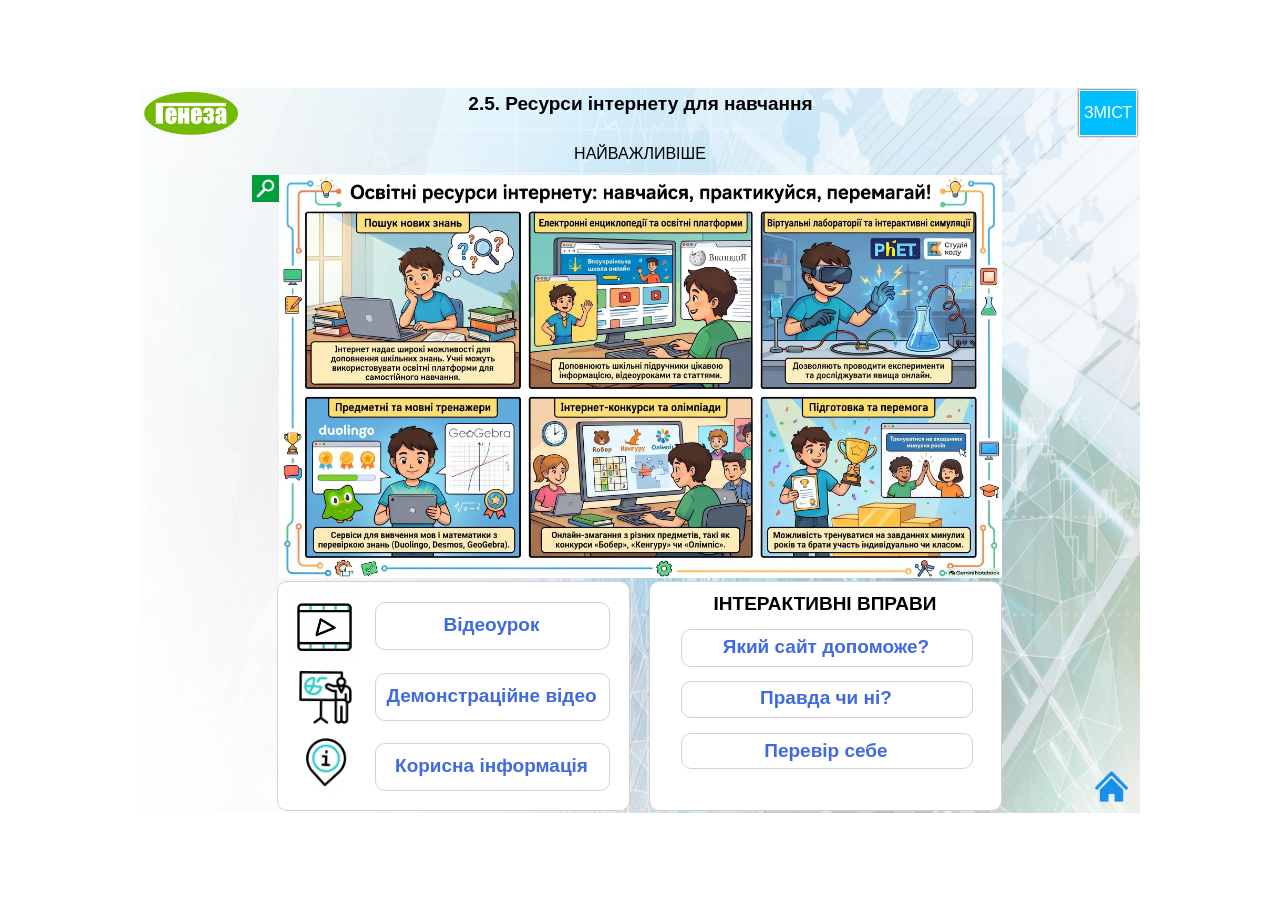
<file: p6.html>
<!doctype html>
<html>
<head>
<meta charset="utf-8">
<title>Інформатика. 5 клас</title>
<meta name="generator" content="WYSIWYG Web Builder 20 - https://www.wysiwygwebbuilder.com">
<link href="Inf5.css" rel="stylesheet">
<link href="p6.css" rel="stylesheet">
<script src="jquery-3.7.1.min.js"></script>
<script src="wb.panel.min.js"></script>
<link rel="stylesheet" href="fancybox/jquery.fancybox-1.3.4.css">
<script src="fancybox/jquery.easing-1.3.pack.js"></script>
<script src="fancybox/jquery.fancybox-1.3.4.pack.js"></script>
<script src="fancybox/jquery.mousewheel-3.0.4.pack.js"></script>
<script>
$(document).ready(function()
{
   $("a[data-rel='SlideShow1']").attr('rel', 'SlideShow1');
   $("a[rel^='SlideShow1']").fancybox({});
   $("#PanelMenu2").panel({animate: true, animationDuration: 200, animationEasing: 'linear', dismissible: true, display: 'push', position: 'right', toggle: true});
});
</script>
</head>
<body>
<div id="space"><br></div>
<div id="container">
<div id="wb_Image1" style="position:absolute;left:0px;top:1px;width:1000px;height:725px;z-index:0;">
<img src="images/fon.jpg" id="Image1" alt="Modern soft green watercolor texture background design vector" title="Modern soft green watercolor texture background design vector" width="1000" height="563"></div>
<div id="wb_Text1" style="position:absolute;left:173px;top:6px;width:655px;height:21px;text-align:center;z-index:1;">
<span style="color:#000000;font-family:Arial;font-size:19px;"><strong>2.5. Ресурси інтернету для навчання</strong></span></div>
<div id="wb_Shape1" style="position:absolute;left:137px;top:494px;width:353px;height:230px;z-index:2;">
<div id="Shape1"></div></div>
<div id="wb_Shape3" style="position:absolute;left:509px;top:494px;width:353px;height:230px;z-index:3;">
<div id="Shape3"></div></div>
<div id="wb_Text5" style="position:absolute;left:568px;top:506px;width:234px;height:21px;text-align:center;z-index:4;">
<span style="color:#000000;font-family:Arial;font-size:19px;"><strong>ІНТЕРАКТИВНІ ВПРАВИ</strong></span></div>
<div id="wb_Image3" style="position:absolute;left:148px;top:503px;width:73px;height:73px;z-index:5;">
<img src="images/free-animated-icon-video-6172536.gif" id="Image3" alt="" width="73" height="73"></div>
<div id="SlideShow1" style="position:absolute;left:139px;top:88px;width:723px;height:403px;z-index:6;">
<a href="images/16.jpg" data-rel="SlideShow1"><img class="image" width="2752" height="1536" src="images/16.jpg" alt="" title=""></a>
</div>
<div id="wb_Text8" style="position:absolute;left:375px;top:57px;width:250px;height:18px;text-align:center;z-index:7;">
<span style="color:#000000;font-family:Arial;font-size:16px;">НАЙВАЖЛИВІШЕ </span></div>
<a href="./images/16.jpg" target="_blank">
<picture id="wb_Picture1" style="position:absolute;left:112px;top:88px;width:27px;height:27px;z-index:8">
<img src="images/Search.png" id="Picture1" alt="" width="27" height="27">
</picture>
</a>
<div id="wb_Image9" style="position:absolute;left:947px;top:675px;width:49px;height:49px;z-index:9;">
<a href="./index.html"><img src="images/free-icon-building-14034653.png" id="Image9" alt="" width="49" height="49"></a></div>
<div id="wb_Image7" style="position:absolute;left:4px;top:5px;width:94px;height:43px;z-index:10;">
<img src="images/Генеза_.png" id="Image7" alt="" width="94" height="43"></div>
<div id="wb_Shape4" style="position:absolute;left:235px;top:515px;width:235px;height:48px;z-index:11;">
<a href="https://drive.google.com/file/d/1yiVPQW1hAQL3iXX5Oti_HRyVqIyGx3tz/view?usp=drive_link " target="_blank"><div id="Shape4"><div id="Shape4_text"><div><span style="color:#4169E1;font-family:Arial;font-size:19px;"><strong>Відеоурок</strong></span></div></div></div></a></div>
<div id="wb_Image2" style="position:absolute;left:149px;top:645px;width:72px;height:72px;z-index:12;">
<img src="images/infa.gif" id="Image2" alt="" width="72" height="72"></div>
<div id="wb_Shape5" style="position:absolute;left:541px;top:542px;width:292px;height:38px;z-index:13;">
<a href="https://interactive.tmp-stg.faino.dev/games/application-quiz-1/application-quiz-1-1.1.1-cc7db93493f50f5e291d212f4af3bfd1.html?id=01a187a8-e6e8-753c-a5ff-9847cdd791c5&be=https://backend.faino.school/api" target="_blank"><div id="Shape5"><div id="Shape5_text"><div><span style="color:#4169E1;font-family:Arial;font-size:19px;"><strong>Який сайт допоможе? </strong></span></div></div></div></a></div>
<div id="wb_Shape6" style="position:absolute;left:235px;top:656px;width:235px;height:48px;z-index:14;">
<a href="./p6.1.html" target="_blank"><div id="Shape6"><div id="Shape6_text"><div><span style="color:#4169E1;font-family:Arial;font-size:19px;"><strong>Корисна інформація</strong></span></div></div></div></a></div>
<div id="wb_Shape7" style="position:absolute;left:541px;top:594px;width:292px;height:37px;z-index:15;">
<a href="https://interactive.tmp-stg.faino.dev/games/application-quiz-1/application-quiz-1-1.1.1-cc7db93493f50f5e291d212f4af3bfd1.html?id=01a187b3-4be8-7a0a-8c95-d9b8357fb850&be=https://backend.faino.school/api" target="_blank"><div id="Shape7"><div id="Shape7_text"><div><span style="color:#4169E1;font-family:Arial;font-size:19px;"><strong>Правда чи ні?</strong></span></div></div></div></a></div>
<div id="wb_Image4" style="position:absolute;left:148px;top:573px;width:73px;height:73px;z-index:16;">
<img src="images/presentation.gif" id="Image4" alt="" width="73" height="73"></div>
<div id="wb_Shape9" style="position:absolute;left:235px;top:586px;width:235px;height:48px;z-index:17;">
<div id="Shape9"><div id="Shape9_text"><div><span style="color:#4169E1;font-family:Arial;font-size:19px;"><strong>Демонстраційне відео</strong></span></div></div></div></div>
<div id="wb_Shape10" style="position:absolute;left:541px;top:646px;width:292px;height:36px;z-index:18;">
<a href="https://interactive.tmp-stg.faino.dev/games/application-quiz-1/application-quiz-1-1.1.1-cc7db93493f50f5e291d212f4af3bfd1.html?id=01a187b8-3a7e-7803-9d60-8af300284b89&be=https://backend.faino.school/api" target="_blank"><div id="Shape10"><div id="Shape10_text"><div><span style="color:#4169E1;font-family:Arial;font-size:19px;"><strong>Перевір себе</strong></span></div></div></div></a></div>
<div id="wb_PanelMenu2" style="position:absolute;left:939px;top:3px;width:56px;height:44px;text-align:center;z-index:19;">
<a href="#PanelMenu2_markup" id="PanelMenu2">&#1047;&#1052;&#1030;&#1057;&#1058;</a>
<div id="PanelMenu2_markup">
<ul role="menu">
<li role="menuitem"><a href="./pro.html" class="nav-link"><svg class="icon" viewBox="0 0 1024 1024" version="1.1" xmlns="http://www.w3.org/2000/svg">
   <path d="M512 1024 C605 1023, 690 1000, 768 956 L768 956 L768 956 C845 911, 908 848, 956 768 C1001 687, 1024 601, 1024 512 C1024 423, 1001 337, 956 256 C908 176, 845 113, 768 68 C690 24, 605 1, 512 0 C418 1, 333 24, 256 68 C178 113, 116 176, 68 256 C22 337, 0 423, 0 512 C0 601, 22 687, 68 768 C116 848, 178 911, 256 956 C333 1000, 418 1023, 512 1024 Z M432 672 L480 672 L432 672 L480 672 L480 544 L480 544 L432 544 L432 544 C402 541, 386 525, 384 496 C386 467, 402 451, 432 449 L528 449 L528 449 C557 451, 573 467, 577 496 L577 672 L577 672 L592 672 L592 672 C621 675, 637 691, 640 720 C637 749, 621 765, 592 768 L432 768 L432 768 C402 765, 386 749, 384 720 C386 691, 402 675, 432 672 Z M512 256 C530 256, 546 262, 558 274 L558 274 L558 274 C570 286, 577 301, 577 321 C577 339, 570 354, 558 366 C546 378, 530 384, 512 384 C493 384, 478 378, 466 366 C454 354, 449 339, 449 321 C449 301, 454 286, 466 274 C478 262, 493 256, 512 256"/>
</svg>
<span>&#1055;&#1088;&#1086; &#1045;-&#1044;&#1086;&#1076;&#1072;&#1090;&#1086;&#1082;</span></a></li>
<li role="menuitem"><a href="./index.html" class="nav-link">&#1057;&#1090;&#1072;&#1088;&#1090;&#1086;&#1074;&#1072; &#1089;&#1090;&#1086;&#1088;&#1110;&#1085;&#1082;&#1072;</a></li>
<li role="menuitem"><a href="facetime:" class="nav-link">&#1056;&#1054;&#1047;&#1044;&#1030;&#1051; &#1030;&#1030;. &#1050;&#1054;&#1052;&#1055;&#8217;&#1070;&#1058;&#1045;&#1056;&#1053;&#1030; &#1052;&#1045;&#1056;&#1045;&#1046;&#1030;. &#1030;&#1053;&#1058;&#1045;&#1056;&#1053;&#1045;&#1058; </a></li>
<li role="menuitem"><a href="./p2.html" class="nav-link">2.1. &#1050;&#1086;&#1084;&#1087;&#8217;&#1102;&#1090;&#1077;&#1088;&#1085;&#1110; &#1084;&#1077;&#1088;&#1077;&#1078;&#1110;. &#1042;&#1080;&#1076;&#1080; &#1082;&#1086;&#1084;&#1087;&#8217;&#1102;&#1090;&#1077;&#1088;&#1085;&#1080;&#1093; &#1084;&#1077;&#1088;&#1077;&#1078;. &#1051;&#1086;&#1082;&#1072;&#1083;&#1100;&#1085;&#1110; &#1082;&#1086;&#1084;&#1087;&#8217;&#1102;&#1090;&#1077;&#1088;&#1085;&#1110; &#1084;&#1077;&#1088;&#1077;&#1078;&#1110;</a></li>
<li role="menuitem"><a href="./p3.html" class="nav-link">2.2. &#1055;&#1086;&#1096;&#1091;&#1082; &#1074;&#1110;&#1076;&#1086;&#1084;&#1086;&#1089;&#1090;&#1077;&#1081; &#1074; &#1110;&#1085;&#1090;&#1077;&#1088;&#1085;&#1077;&#1090;&#1110;. &#1050;&#1088;&#1080;&#1090;&#1080;&#1095;&#1085;&#1077; &#1086;&#1094;&#1110;&#1085;&#1102;&#1074;&#1072;&#1085;&#1085;&#1103; &#1079;&#1085;&#1072;&#1081;&#1076;&#1077;&#1085;&#1080;&#1093; &#1074;&#1110;&#1076;&#1086;&#1084;&#1086;&#1089;&#1090;&#1077;&#1081;</a></li>
<li role="menuitem"><a href="./p4.html" class="nav-link">2.3. &#1047;&#1073;&#1077;&#1088;&#1077;&#1078;&#1077;&#1085;&#1085;&#1103; &#1076;&#1072;&#1085;&#1080;&#1093; &#1079; &#1110;&#1085;&#1090;&#1077;&#1088;&#1085;&#1077;&#1090;&#1091;. &#1040;&#1074;&#1090;&#1086;&#1088;&#1089;&#1100;&#1082;&#1077; &#1087;&#1088;&#1072;&#1074;&#1086;</a></li>
<li role="menuitem"><a href="./p5.html" class="nav-link">2.4. &#1057;&#1087;&#1110;&#1083;&#1082;&#1091;&#1074;&#1072;&#1085;&#1085;&#1103; &#1074; &#1110;&#1085;&#1090;&#1077;&#1088;&#1085;&#1077;&#1090;&#1110;. &#1045;&#1090;&#1080;&#1082;&#1077;&#1090; &#1089;&#1087;&#1110;&#1083;&#1082;&#1091;&#1074;&#1072;&#1085;&#1085;&#1103; &#1074; &#1084;&#1077;&#1088;&#1077;&#1078;&#1110;. &#1041;&#1077;&#1079;&#1087;&#1077;&#1095;&#1085;&#1077; &#1074;&#1080;&#1082;&#1086;&#1088;&#1080;&#1089;&#1090;&#1072;&#1085;&#1085;&#1103; &#1110;&#1085;&#1090;&#1077;&#1088;&#1085;&#1077;&#1090;&#1091;</a></li>
<li role="menuitem"><a href="./p6.html" class="nav-link">2.5. &#1056;&#1077;&#1089;&#1091;&#1088;&#1089;&#1080; &#1110;&#1085;&#1090;&#1077;&#1088;&#1085;&#1077;&#1090;&#1091; &#1076;&#1083;&#1103; &#1085;&#1072;&#1074;&#1095;&#1072;&#1085;&#1085;&#1103;</a></li>
</ul>
</div>
</div>
</div>
</body>
</html>
</file>
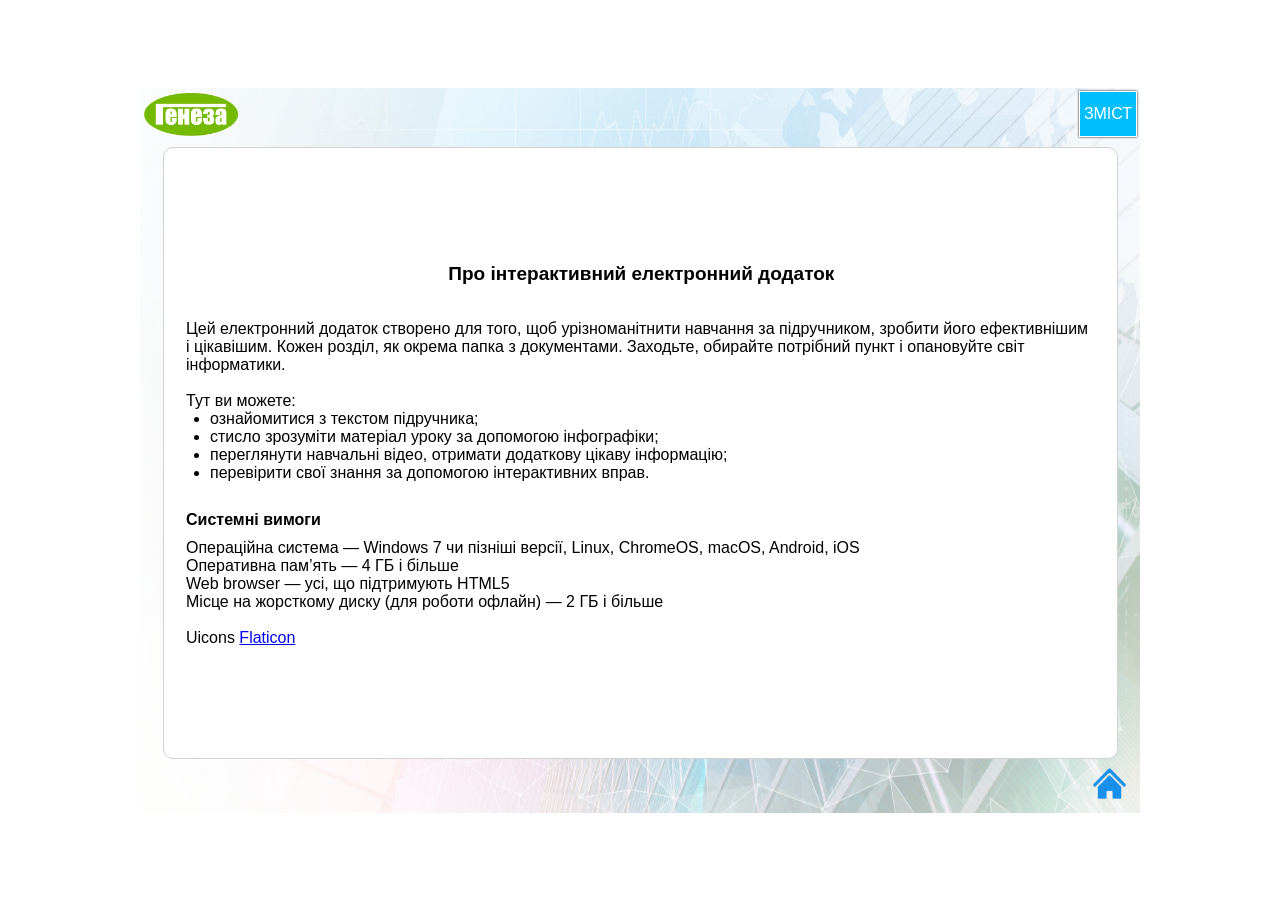
<file: pro.html>
<!doctype html>
<html>
<head>
<meta charset="utf-8">
<title>Інформатика. 5 клас</title>
<meta name="generator" content="WYSIWYG Web Builder 20 - https://www.wysiwygwebbuilder.com">
<link href="Inf5.css" rel="stylesheet">
<link href="pro.css" rel="stylesheet">
<script src="jquery-3.7.1.min.js"></script>
<script src="wb.panel.min.js"></script>
<script>
$(document).ready(function()
{
   $("#PanelMenu2").panel({animate: true, animationDuration: 200, animationEasing: 'linear', dismissible: true, display: 'push', position: 'right', toggle: true});
});
</script>
</head>
<body>
<div id="space"><br></div>
<div id="container">
<div id="wb_Image1" style="position:absolute;left:0px;top:0px;width:1000px;height:725px;z-index:0;">
<img src="images/fon.jpg" id="Image1" alt="Modern soft green watercolor texture background design vector" title="Modern soft green watercolor texture background design vector" width="1000" height="563"></div>
<div id="wb_Shape3" style="position:absolute;left:23px;top:59px;width:955px;height:612px;z-index:1;">
<div id="Shape3"></div></div>
<div id="wb_Image9" style="position:absolute;left:945px;top:671px;width:49px;height:49px;z-index:2;">
<a href="./index.html"><img src="images/free-icon-building-14034653.png" id="Image9" alt="" width="49" height="49"></a></div>
<div id="wb_Text1" style="position:absolute;left:46px;top:177px;width:909px;height:405px;z-index:3;">
<p style="font-size:19px;font-weight:bold;"><span style="font-size:16px;font-weight:normal;">&nbsp;&nbsp; &nbsp;&nbsp; &nbsp;&nbsp; &nbsp;&nbsp; &nbsp;&nbsp; &nbsp;&nbsp; &nbsp;&nbsp; &nbsp;&nbsp; &nbsp;&nbsp; &nbsp;&nbsp; &nbsp;&nbsp; &nbsp;&nbsp; &nbsp;&nbsp; &nbsp;&nbsp; &nbsp;&nbsp; &nbsp;&nbsp; &nbsp;&nbsp; &nbsp;&nbsp; &nbsp;&nbsp;&nbsp;&nbsp; </span>Про інтерактивний електронний додаток</p>
<p style="font-size:19px;font-weight:bold;">&nbsp;</p>
<p><br/>Цей електронний додаток створено для того, щоб урізноманітнити навчання за підручником, зробити його ефективнішим і цікавішим.&nbsp;Кожен розділ, як окрема папка з документами. Заходьте, обирайте потрібний пункт і опановуйте світ інформатики.</p>
<br>
<p>Тут ви можете:</p>
<ul style="list-style-type:disc;">
<li style="margin:0 0 0 24px;">ознайомитися з текстом підручника;
</li>
<li style="margin:0 0 0 24px;">стисло зрозуміти матеріал уроку за допомогою інфографіки;
</li>
<li style="margin:0 0 0 24px;">переглянути навчальні відео, отримати додаткову цікаву інформацію;
</li>
<li style="margin:0 0 0 24px;">перевірити свої знання за допомогою інтерактивних вправ.
</li>
</ul>
<p style="margin:0 0 10.67px 0;font-weight:bold;">&nbsp;</p>
<p style="margin:0 0 10.67px 0;"><span style="font-weight:bold;">Системні вимоги</span></p>
<p>Операційна система — Windows 7 чи пізніші версії, Linux, ChromeOS, macOS, Android, iOS</p>
<p>Оперативна пам’ять — 4 ГБ і більше</p>
<p>Web browser — усі, що підтримують HTML5</p>
<p>Місце на жорсткому диску (для роботи офлайн) — 2 ГБ і більше</p>
<br>
<p>Uicons <a href="https://www.flaticon.com/uicons">Flaticon</a></p></div>
<div id="wb_Image7" style="position:absolute;left:4px;top:5px;width:94px;height:43px;z-index:4;">
<img src="images/Генеза_.png" id="Image7" alt="" width="94" height="43"></div>
<div id="wb_PanelMenu2" style="position:absolute;left:939px;top:3px;width:56px;height:44px;text-align:center;z-index:5;">
<a href="#PanelMenu2_markup" id="PanelMenu2">&#1047;&#1052;&#1030;&#1057;&#1058;</a>
<div id="PanelMenu2_markup">
<ul role="menu">
<li role="menuitem"><a href="./pro.html" class="nav-link"><svg class="icon" viewBox="0 0 1024 1024" version="1.1" xmlns="http://www.w3.org/2000/svg">
   <path d="M512 1024 C605 1023, 690 1000, 768 956 L768 956 L768 956 C845 911, 908 848, 956 768 C1001 687, 1024 601, 1024 512 C1024 423, 1001 337, 956 256 C908 176, 845 113, 768 68 C690 24, 605 1, 512 0 C418 1, 333 24, 256 68 C178 113, 116 176, 68 256 C22 337, 0 423, 0 512 C0 601, 22 687, 68 768 C116 848, 178 911, 256 956 C333 1000, 418 1023, 512 1024 Z M432 672 L480 672 L432 672 L480 672 L480 544 L480 544 L432 544 L432 544 C402 541, 386 525, 384 496 C386 467, 402 451, 432 449 L528 449 L528 449 C557 451, 573 467, 577 496 L577 672 L577 672 L592 672 L592 672 C621 675, 637 691, 640 720 C637 749, 621 765, 592 768 L432 768 L432 768 C402 765, 386 749, 384 720 C386 691, 402 675, 432 672 Z M512 256 C530 256, 546 262, 558 274 L558 274 L558 274 C570 286, 577 301, 577 321 C577 339, 570 354, 558 366 C546 378, 530 384, 512 384 C493 384, 478 378, 466 366 C454 354, 449 339, 449 321 C449 301, 454 286, 466 274 C478 262, 493 256, 512 256"/>
</svg>
<span>&#1055;&#1088;&#1086; &#1045;-&#1044;&#1086;&#1076;&#1072;&#1090;&#1086;&#1082;</span></a></li>
<li role="menuitem"><a href="./index.html" class="nav-link">&#1057;&#1090;&#1072;&#1088;&#1090;&#1086;&#1074;&#1072; &#1089;&#1090;&#1086;&#1088;&#1110;&#1085;&#1082;&#1072;</a></li>
<li role="menuitem"><a href="facetime:" class="nav-link">&#1056;&#1054;&#1047;&#1044;&#1030;&#1051; &#1030;&#1030;. &#1050;&#1054;&#1052;&#1055;&#8217;&#1070;&#1058;&#1045;&#1056;&#1053;&#1030; &#1052;&#1045;&#1056;&#1045;&#1046;&#1030;. &#1030;&#1053;&#1058;&#1045;&#1056;&#1053;&#1045;&#1058; </a></li>
<li role="menuitem"><a href="./p2.html" class="nav-link">2.1. &#1050;&#1086;&#1084;&#1087;&#8217;&#1102;&#1090;&#1077;&#1088;&#1085;&#1110; &#1084;&#1077;&#1088;&#1077;&#1078;&#1110;. &#1042;&#1080;&#1076;&#1080; &#1082;&#1086;&#1084;&#1087;&#8217;&#1102;&#1090;&#1077;&#1088;&#1085;&#1080;&#1093; &#1084;&#1077;&#1088;&#1077;&#1078;. &#1051;&#1086;&#1082;&#1072;&#1083;&#1100;&#1085;&#1110; &#1082;&#1086;&#1084;&#1087;&#8217;&#1102;&#1090;&#1077;&#1088;&#1085;&#1110; &#1084;&#1077;&#1088;&#1077;&#1078;&#1110;</a></li>
<li role="menuitem"><a href="./p3.html" class="nav-link">2.2. &#1055;&#1086;&#1096;&#1091;&#1082; &#1074;&#1110;&#1076;&#1086;&#1084;&#1086;&#1089;&#1090;&#1077;&#1081; &#1074; &#1110;&#1085;&#1090;&#1077;&#1088;&#1085;&#1077;&#1090;&#1110;. &#1050;&#1088;&#1080;&#1090;&#1080;&#1095;&#1085;&#1077; &#1086;&#1094;&#1110;&#1085;&#1102;&#1074;&#1072;&#1085;&#1085;&#1103; &#1079;&#1085;&#1072;&#1081;&#1076;&#1077;&#1085;&#1080;&#1093; &#1074;&#1110;&#1076;&#1086;&#1084;&#1086;&#1089;&#1090;&#1077;&#1081;</a></li>
<li role="menuitem"><a href="./p4.html" class="nav-link">2.3. &#1047;&#1073;&#1077;&#1088;&#1077;&#1078;&#1077;&#1085;&#1085;&#1103; &#1076;&#1072;&#1085;&#1080;&#1093; &#1079; &#1110;&#1085;&#1090;&#1077;&#1088;&#1085;&#1077;&#1090;&#1091;. &#1040;&#1074;&#1090;&#1086;&#1088;&#1089;&#1100;&#1082;&#1077; &#1087;&#1088;&#1072;&#1074;&#1086;</a></li>
<li role="menuitem"><a href="./p5.html" class="nav-link">2.4. &#1057;&#1087;&#1110;&#1083;&#1082;&#1091;&#1074;&#1072;&#1085;&#1085;&#1103; &#1074; &#1110;&#1085;&#1090;&#1077;&#1088;&#1085;&#1077;&#1090;&#1110;. &#1045;&#1090;&#1080;&#1082;&#1077;&#1090; &#1089;&#1087;&#1110;&#1083;&#1082;&#1091;&#1074;&#1072;&#1085;&#1085;&#1103; &#1074; &#1084;&#1077;&#1088;&#1077;&#1078;&#1110;. &#1041;&#1077;&#1079;&#1087;&#1077;&#1095;&#1085;&#1077; &#1074;&#1080;&#1082;&#1086;&#1088;&#1080;&#1089;&#1090;&#1072;&#1085;&#1085;&#1103; &#1110;&#1085;&#1090;&#1077;&#1088;&#1085;&#1077;&#1090;&#1091;</a></li>
<li role="menuitem"><a href="./p6.html" class="nav-link">2.5. &#1056;&#1077;&#1089;&#1091;&#1088;&#1089;&#1080; &#1110;&#1085;&#1090;&#1077;&#1088;&#1085;&#1077;&#1090;&#1091; &#1076;&#1083;&#1103; &#1085;&#1072;&#1074;&#1095;&#1072;&#1085;&#1085;&#1103;</a></li>
</ul>
</div>
</div>
</div>
</body>
</html>
</file>
<file: Inf5.css>
h1, .h1
{
   font-family: Arial;
   font-weight: bold;
   font-size: 32px;
   text-decoration: none;
   color: #000000;
   --color: #000000;
   background-color: transparent;
   margin: 0 0 0 0;
   padding: 0 0 0 0;
   display: inline-block;
}
h2, .h2
{
   font-family: Arial;
   font-weight: bold;
   font-size: 27px;
   text-decoration: none;
   color: #000000;
   --color: #000000;
   background-color: transparent;
   margin: 0 0 0 0;
   padding: 0 0 0 0;
   display: inline-block;
}
h3, .h3
{
   font-family: Arial;
   font-weight: bold;
   font-size: 24px;
   text-decoration: none;
   color: #000000;
   --color: #000000;
   background-color: transparent;
   margin: 0 0 0 0;
   padding: 0 0 0 0;
   display: inline-block;
}
h4, .h4
{
   font-family: Arial;
   font-weight: bold;
   font-size: 21px;
   font-style: italic;
   text-decoration: none;
   color: #000000;
   --color: #000000;
   background-color: transparent;
   margin: 0 0 0 0;
   padding: 0 0 0 0;
   display: inline-block;
}
h5, .h5
{
   font-family: Arial;
   font-weight: bold;
   font-size: 19px;
   text-decoration: none;
   color: #000000;
   --color: #000000;
   background-color: transparent;
   margin: 0 0 0 0;
   padding: 0 0 0 0;
   display: inline-block;
}
h6, .h6
{
   font-family: Arial;
   font-weight: bold;
   font-size: 16px;
   text-decoration: none;
   color: #000000;
   --color: #000000;
   background-color: transparent;
   margin: 0 0 0 0;
   padding: 0 0 0 0;
   display: inline-block;
}
.CustomStyle
{
   font-family: "Courier New";
   font-weight: bold;
   font-size: 16px;
   text-decoration: none;
   color: #2E74B5;
   --color: #2E74B5;
   background-color: transparent;
}
</file>
<file: index.css>
html, body
{
   height: 100%;
}
div#space
{
   width: 1px;
   height: 50%;
   margin-bottom: -362px;
   float:left
}
div#container
{
   width: 1000px;
   height: 725px;
   margin: 0 auto;
   position: relative;
   clear: left;
}
body
{
   background-color: #FFFFFF;
   color: #000000;
   font-family: Arial;
   font-weight: normal;
   font-size: 16px;
   line-height: 1.1875;
   margin: 0;
   padding: 0;
}
#wb_Image1
{
   vertical-align: top;
}
#Image1
{
   border: 0px solid #000000;
   border-radius: 0px;
   box-sizing: border-box;
   padding: 0;
   margin: 0;
   left: 0;
   top: 0;
   width: 100%;
   height: 100%;
}
#wb_Text1 
{
   background-color: transparent;
   background-image: none;
   border: 0px solid #000000;
   border-radius: 0px;
   padding: 0;
   margin: 0;
   text-align: center;
}
#wb_Text1 div
{
   text-align: center;
}
#Shape3
{
   width: 842px;
   height: 83px;
   background-color: #FFFFFF;
   background-image: none;
   border: 1px #D2D2D2 solid;
   border-radius: 10px;
}
#Shape3_text
{
   position: absolute;
   pointer-events: none;
   display: flex;
   align-items: center;
   justify-content: center;
   flex-direction: column;
    left: 0.59%;
   top: 6.02%;
   width: 98.57%;
   height: 85.54%;
   box-sizing: border-box;
   overflow: hidden;
   text-align: center;
   word-wrap: break-word;
}
#Shape1
{
   width: 842px;
   height: 82px;
   background-color: #FFFFFF;
   background-image: none;
   border: 1px #D2D2D2 solid;
   border-radius: 10px;
}
#Shape1_text
{
   position: absolute;
   pointer-events: none;
   display: flex;
   align-items: center;
   justify-content: center;
   flex-direction: column;
    left: 0.59%;
   top: 7.32%;
   width: 98.57%;
   height: 85.37%;
   box-sizing: border-box;
   overflow: hidden;
   text-align: center;
   word-wrap: break-word;
}
#Shape2
{
   width: 842px;
   height: 81px;
   background-color: #FFFFFF;
   background-image: none;
   border: 1px #D2D2D2 solid;
   border-radius: 10px;
}
#Shape2_text
{
   position: absolute;
   pointer-events: none;
   display: flex;
   align-items: center;
   justify-content: center;
   flex-direction: column;
    left: 0.59%;
   top: 6.17%;
   width: 98.57%;
   height: 85.19%;
   box-sizing: border-box;
   overflow: hidden;
   text-align: center;
   word-wrap: break-word;
}
#wb_PanelMenu2 a, #PanelMenu2_markup li a
{
   display: block;
   text-align: center;
   vertical-align: middle;
}
#PanelMenu2_markup
{
   display: none;
   margin: 0;
   padding: 0;
}
#PanelMenu2_panel #PanelMenu2_markup
{
   display: block;
}
#PanelMenu2_markup ul
{
   list-style: none;
   list-style-type: none;
   margin: 0;
   padding: 0;
}
#PanelMenu2_markup li a, #PanelMenu2_markup li a:hover
{
   padding: 5px 5px 5px 5px;
   box-shadow: none;
}
#PanelMenu2_markup .divider
{
   height: 1px;
   margin: 9px 0;
   overflow: hidden;
   background-color: #00BFFF;
}
#PanelMenu2_panel
{
   display: none;
   position: fixed;
   top: 0;
   height: 100%;
   width: 250px;
   z-index: 9999;
}
#PanelMenu2_markup li a
{
   color: #FFFFFF;
   border: 0px solid #00BFFF;
   background-color: #00BFFF;
   font-family: Arial;
   font-weight: normal;
   font-size: 16px;
   font-style: normal;
   text-decoration: none;
   text-transform: none;
}
#wb_PanelMenu2 a
{
   color: #FFFFFF;
   border: 1px solid #FFFFFF;
   border-radius: 0px;
   background-color: #00BFFF;
   font-family: Arial;
   font-weight: normal;
   font-size: 16px;
   font-style: normal;
   text-decoration: none;
   box-shadow: 0px 0px 2px #000000;
   text-align: center;
   text-transform: none;
}
#PanelMenu2_markup li a:hover
{
   color: #FFFFFF;
   background-color: #0B5ED7;
   border: 0px solid #00BFFF;
}
#PanelMenu2_markup li a .icon
{
   fill: currentColor;
   margin-right: 4px;
   height: 16px;
   width: 16px;
   vertical-align: middle;
}
#PanelMenu2_markup li a:hover .icon
{
   fill: currentColor;
}
#wb_PanelMenu2 a:hover
{
   color: #FFFFFF;
   background-color: #0B5ED7;
   border: 1px solid #0A58CA;
}
#PanelMenu2_panel
{
   background-color: #00BFFF;
   overflow-y: auto;
}
#PanelMenu2
{
   line-height: 44px;
   width: 56px;
   height: 44px;
   position: absolute;
   z-index: 999;
}
#wb_Image10
{
   vertical-align: top;
}
#Image10
{
   border: 0px solid #000000;
   border-radius: 0px;
   box-sizing: border-box;
   padding: 0;
   margin: 0;
   left: 0;
   top: 0;
   width: 100%;
   height: 100%;
}
#Shape5
{
   width: 842px;
   height: 81px;
   background-color: #FFFFFF;
   background-image: none;
   border: 1px #D2D2D2 solid;
   border-radius: 10px;
}
#Shape5_text
{
   position: absolute;
   pointer-events: none;
   display: flex;
   align-items: center;
   justify-content: center;
   flex-direction: column;
    left: 0.59%;
   top: 6.17%;
   width: 98.57%;
   height: 85.19%;
   box-sizing: border-box;
   overflow: hidden;
   text-align: center;
   word-wrap: break-word;
}
#Shape6
{
   width: 550px;
   height: 81px;
   background-color: #FFFFFF;
   background-image: none;
   border: 1px #D2D2D2 solid;
   border-radius: 10px;
}
#Shape6_text
{
   position: absolute;
   pointer-events: none;
   display: flex;
   align-items: center;
   justify-content: center;
   flex-direction: column;
    left: 0.91%;
   top: 6.17%;
   width: 97.82%;
   height: 85.19%;
   box-sizing: border-box;
   overflow: hidden;
   text-align: center;
   word-wrap: break-word;
}
#wb_Image2
{
   vertical-align: top;
}
#Image2
{
   border: 0px solid #000000;
   border-radius: 0px;
   box-sizing: border-box;
   padding: 0;
   margin: 0;
   left: 0;
   top: 0;
   width: 100%;
   height: 100%;
}
#Shape4
{
   width: 842px;
   height: 81px;
   background-color: #FFFFFF;
   background-image: none;
   border: 1px #D2D2D2 solid;
   border-radius: 10px;
}
#Shape4_text
{
   position: absolute;
   pointer-events: none;
   display: flex;
   align-items: center;
   justify-content: center;
   flex-direction: column;
    left: 0.59%;
   top: 6.17%;
   width: 98.57%;
   height: 85.19%;
   box-sizing: border-box;
   overflow: hidden;
   text-align: center;
   word-wrap: break-word;
}
#wb_Text2 
{
   background-color: transparent;
   background-image: none;
   border: 0px solid #000000;
   border-radius: 0px;
   padding: 0;
   margin: 0;
   text-align: center;
}
#wb_Text2 div
{
   text-align: center;
}
</file>
<file: p2.css>
html, body
{
   height: 100%;
}
div#space
{
   width: 1px;
   height: 50%;
   margin-bottom: -363px;
   float:left
}
div#container
{
   width: 1000px;
   height: 726px;
   margin: 0 auto;
   position: relative;
   clear: left;
}
body
{
   background-color: #FFFFFF;
   color: #000000;
   font-family: Arial;
   font-weight: normal;
   font-size: 16px;
   line-height: 1.1875;
   margin: 0;
   padding: 0;
}
#wb_Image1
{
   vertical-align: top;
}
#Image1
{
   border: 0px solid #000000;
   border-radius: 0px;
   box-sizing: border-box;
   padding: 0;
   margin: 0;
   left: 0;
   top: 0;
   width: 100%;
   height: 100%;
}
#wb_Text1 
{
   background-color: transparent;
   background-image: none;
   border: 0px solid #000000;
   border-radius: 0px;
   padding: 0;
   margin: 0;
   text-align: center;
}
#wb_Text1 div
{
   text-align: center;
}
#Shape1
{
   width: 351px;
   height: 228px;
   background-color: #FFFFFF;
   background-image: none;
   border: 1px #D2D2D2 solid;
   border-radius: 10px;
}
#Shape3
{
   width: 351px;
   height: 228px;
   background-color: #FFFFFF;
   background-image: none;
   border: 1px #D2D2D2 solid;
   border-radius: 10px;
}
#wb_Text5 
{
   background-color: transparent;
   background-image: none;
   border: 0px solid #000000;
   border-radius: 0px;
   padding: 0;
   margin: 0;
   text-align: center;
}
#wb_Text5 div
{
   text-align: center;
}
#wb_Image3
{
   vertical-align: top;
}
#Image3
{
   border: 0px solid #000000;
   border-radius: 0px;
   box-sizing: border-box;
   padding: 0;
   margin: 0;
   left: 0;
   top: 0;
   width: 100%;
   height: 100%;
}
#SlideShow1 .image
{
   border-width: 0;
   border-radius: inherit;
   left: 0;
   top: 0;
   width: 100%;
   height: 100%;
}
#SlideShow1 a:not(:first-child) .image
{
   display: none;
}
#SlideShow1 .carousel-control-next, #SlideShow1 .carousel-control-prev
{
   cursor: pointer;
   position: absolute;
   text-align: center;
   top: 0;
   left: 0;
   opacity: 0.5;
   transition: opacity 0.3s ease;
}
#SlideShow1 .carousel-control-next-icon, #SlideShow1 .carousel-control-prev-icon
{
   display: inline-block;
   width: 32px;
   height: 32px;
   background: transparent no-repeat center center;
   background-size: 100% 100%;
}
#SlideShow1 .carousel-control-next:hover, #SlideShow1 .carousel-control-prev:hover
{
   text-decoration: none;
   outline: 0;
   opacity: 1;
}
#SlideShow1 .carousel-control-prev-icon
{
   background: url('data:image/svg+xml,%3csvg%20style%3d%22fill:%23000000%22%20viewBox%3d%220%200%20128%20128%22%20version%3d%221.1%22%20xmlns%3d%22http://www.w3.org/2000/svg%22%3e%0d%0a%20%20%20%3cpath%20d%3d%22M128%2064%20C128%2052%2c%20125%2041%2c%20120%2032%20L120%2032%20L120%2032%20C114%2022%2c%20106%2014%2c%2096%208%20C86%203%2c%2075%200%2c%2064%200%20C53%200%2c%2042%203%2c%2032%208%20C22%2014%2c%2014%2022%2c%209%2032%20C3%2041%2c%200%2052%2c%200%2064%20C0%2075%2c%203%2086%2c%209%2096%20C14%20105%2c%2022%20113%2c%2032%20119%20C42%20125%2c%2053%20128%2c%2064%20128%20C75%20128%2c%2086%20125%2c%2096%20119%20C106%20113%2c%20114%20105%2c%20120%2096%20C125%2086%2c%20128%2075%2c%20128%2064%20Z%20M58%2032%20C61%2029%2c%2064%2029%2c%2067%2032%20C69%2034%2c%2069%2037%2c%2067%2040%20L49%2058%20L49%2058%20L94%2058%20L94%2058%20C98%2058%2c%20100%2060%2c%20100%2064%20C100%2067%2c%2098%2069%2c%2094%2070%20L49%2070%20L49%2070%20L67%2088%20L67%2088%20C69%2090%2c%2069%2093%2c%2067%2096%20C64%2098%2c%2061%2098%2c%2058%2096%20L30%2068%20L30%2068%20C28%2065%2c%2028%2062%2c%2030%2060%20L58%2032Z%20%22/%3e%0d%0a%3c/svg%3e%0d%0a') no-repeat center center;
}
#SlideShow1 .carousel-control-next-icon
{
   background: url('data:image/svg+xml,%3csvg%20style%3d%22fill:%23000000%22%20viewBox%3d%220%200%20128%20128%22%20version%3d%221.1%22%20xmlns%3d%22http://www.w3.org/2000/svg%22%3e%0d%0a%20%20%20%3cpath%20d%3d%22M103%20108%20C106%20107%2c%20107%20105%2c%20107%20104%20L107%2024%20L107%2024%20C107%2022%2c%20106%2021%2c%20104%2021%20L25%2021%20L25%2021%20C23%2021%2c%2022%2022%2c%2022%2024%20L22%20104%20L22%20104%20C22%20106%2c%2023%20106%2c%2024%20107%20L106%20107Z%20%20M122%20104%20C122%20109%2c%20120%20113%2c%20117%20116%20L117%20116%20L117%20116%20C114%20119%2c%20110%20121%2c%20105%20121%20L25%20121%20L25%20121%20C20%20121%2c%2016%20119%2c%2012%20116%20C9%20113%2c%207%20109%2c%207%20104%20L7%2024%20L7%2024%20C7%2019%2c%209%2015%2c%2012%2012%20C16%208%2c%2020%207%2c%2025%207%20L104%207%20L104%207%20C109%207%2c%20114%208%2c%20117%2012%20C120%2015%2c%20122%2019%2c%20122%2024%20L122%20104Z%20%20M65%2088%20C63%2089%2c%2061%2088%2c%2059%2087%20L33%2059%20L33%2059%20C31%2056%2c%2031%2054%2c%2032%2051%20C33%2048%2c%2036%2047%2c%2039%2047%20L90%2047%20L90%2047%20C94%2047%2c%2096%2048%2c%2097%2051%20C99%2054%2c%2098%2056%2c%2097%2057%20L70%2087%20L70%2087%20C68%2088%2c%2067%2089%2c%2066%2089%22/%3e%0d%0a%3c/svg%3e%0d%0a') no-repeat center center;
}
#SlideShow1
{
   border: 0px solid #DEE2E6;
   border-radius: 0px;
}
#wb_Text8 
{
   background-color: transparent;
   background-image: none;
   border: 0px solid #000000;
   border-radius: 0px;
   padding: 0;
   margin: 0;
   text-align: center;
}
#wb_Text8 div
{
   text-align: center;
}
#Picture1
{
   border: 0px solid #000000;
   border-radius: 0px;
   box-sizing: border-box;
   padding: 0;
   left: 0;
   top: 0;
   width: 100%;
   height: 100%;
}
#wb_Image9
{
   vertical-align: top;
}
#Image9
{
   border: 0px solid #000000;
   border-radius: 0px;
   box-sizing: border-box;
   padding: 0;
   margin: 0;
   left: 0;
   top: 0;
   width: 100%;
   height: 100%;
}
#wb_Image7
{
   vertical-align: top;
}
#Image7
{
   border: 0px solid #000000;
   border-radius: 0px;
   box-sizing: border-box;
   padding: 0;
   margin: 0;
   left: 0;
   top: 0;
   width: 100%;
   height: 100%;
}
#Shape4
{
   width: 235px;
   height: 46px;
   background-color: #FFFFFF;
   background-image: none;
   border: 1px #D2D2D2 solid;
   border-radius: 10px;
}
#Shape4_text
{
   position: absolute;
   pointer-events: none;
   display: flex;
   align-items: center;
   justify-content: center;
   flex-direction: column;
    left: 2.13%;
   top: 10.87%;
   width: 94.89%;
   height: 73.91%;
   box-sizing: border-box;
   overflow: hidden;
   text-align: center;
   word-wrap: break-word;
}
#wb_Image2
{
   vertical-align: top;
}
#Image2
{
   border: 0px solid #000000;
   border-radius: 0px;
   box-sizing: border-box;
   padding: 0;
   margin: 0;
   left: 0;
   top: 0;
   width: 100%;
   height: 100%;
}
#Shape5
{
   width: 290px;
   height: 36px;
   background-color: #FFFFFF;
   background-image: none;
   border: 1px #D2D2D2 solid;
   border-radius: 10px;
}
#Shape5_text
{
   position: absolute;
   pointer-events: none;
   display: flex;
   align-items: center;
   justify-content: center;
   flex-direction: column;
    left: 1.72%;
   top: 13.89%;
   width: 95.86%;
   height: 66.67%;
   box-sizing: border-box;
   overflow: hidden;
   text-align: center;
   word-wrap: break-word;
}
#Shape6
{
   width: 235px;
   height: 46px;
   background-color: #FFFFFF;
   background-image: none;
   border: 1px #D2D2D2 solid;
   border-radius: 10px;
}
#Shape6_text
{
   position: absolute;
   pointer-events: none;
   display: flex;
   align-items: center;
   justify-content: center;
   flex-direction: column;
    left: 2.13%;
   top: 10.87%;
   width: 94.89%;
   height: 73.91%;
   box-sizing: border-box;
   overflow: hidden;
   text-align: center;
   word-wrap: break-word;
}
#Shape7
{
   width: 290px;
   height: 35px;
   background-color: #FFFFFF;
   background-image: none;
   border: 1px #D2D2D2 solid;
   border-radius: 10px;
}
#Shape7_text
{
   position: absolute;
   pointer-events: none;
   display: flex;
   align-items: center;
   justify-content: center;
   flex-direction: column;
    left: 1.72%;
   top: 14.29%;
   width: 95.86%;
   height: 65.71%;
   box-sizing: border-box;
   overflow: hidden;
   text-align: center;
   word-wrap: break-word;
}
#Shape8
{
   width: 290px;
   height: 34px;
   background-color: #FFFFFF;
   background-image: none;
   border: 1px #D2D2D2 solid;
   border-radius: 10px;
}
#Shape8_text
{
   position: absolute;
   pointer-events: none;
   display: flex;
   align-items: center;
   justify-content: center;
   flex-direction: column;
    left: 1.72%;
   top: 17.65%;
   width: 95.86%;
   height: 64.71%;
   box-sizing: border-box;
   overflow: hidden;
   text-align: center;
   word-wrap: break-word;
}
#Shape2
{
   width: 290px;
   height: 34px;
   background-color: #FFFFFF;
   background-image: none;
   border: 1px #D2D2D2 solid;
   border-radius: 10px;
}
#Shape2_text
{
   position: absolute;
   pointer-events: none;
   display: flex;
   align-items: center;
   justify-content: center;
   flex-direction: column;
    left: 1.72%;
   top: 17.65%;
   width: 95.86%;
   height: 64.71%;
   box-sizing: border-box;
   overflow: hidden;
   text-align: center;
   word-wrap: break-word;
}
#wb_Image4
{
   vertical-align: top;
}
#Image4
{
   border: 0px solid #000000;
   border-radius: 0px;
   box-sizing: border-box;
   padding: 0;
   margin: 0;
   left: 0;
   top: 0;
   width: 100%;
   height: 100%;
}
#Shape9
{
   width: 235px;
   height: 46px;
   background-color: #FFFFFF;
   background-image: none;
   border: 1px #D2D2D2 solid;
   border-radius: 10px;
}
#Shape9_text
{
   position: absolute;
   pointer-events: none;
   display: flex;
   align-items: center;
   justify-content: center;
   flex-direction: column;
    left: 2.13%;
   top: 10.87%;
   width: 94.89%;
   height: 73.91%;
   box-sizing: border-box;
   overflow: hidden;
   text-align: center;
   word-wrap: break-word;
}
#wb_PanelMenu2 a, #PanelMenu2_markup li a
{
   display: block;
   text-align: center;
   vertical-align: middle;
}
#PanelMenu2_markup
{
   display: none;
   margin: 0;
   padding: 0;
}
#PanelMenu2_panel #PanelMenu2_markup
{
   display: block;
}
#PanelMenu2_markup ul
{
   list-style: none;
   list-style-type: none;
   margin: 0;
   padding: 0;
}
#PanelMenu2_markup li a, #PanelMenu2_markup li a:hover
{
   padding: 5px 5px 5px 5px;
   box-shadow: none;
}
#PanelMenu2_markup .divider
{
   height: 1px;
   margin: 9px 0;
   overflow: hidden;
   background-color: #00BFFF;
}
#PanelMenu2_panel
{
   display: none;
   position: fixed;
   top: 0;
   height: 100%;
   width: 250px;
   z-index: 9999;
}
#PanelMenu2_markup li a
{
   color: #FFFFFF;
   border: 0px solid #00BFFF;
   background-color: #00BFFF;
   font-family: Arial;
   font-weight: normal;
   font-size: 16px;
   font-style: normal;
   text-decoration: none;
   text-transform: none;
}
#wb_PanelMenu2 a
{
   color: #FFFFFF;
   border: 1px solid #FFFFFF;
   border-radius: 0px;
   background-color: #00BFFF;
   font-family: Arial;
   font-weight: normal;
   font-size: 16px;
   font-style: normal;
   text-decoration: none;
   box-shadow: 0px 0px 2px #000000;
   text-align: center;
   text-transform: none;
}
#PanelMenu2_markup li a:hover
{
   color: #FFFFFF;
   background-color: #0B5ED7;
   border: 0px solid #00BFFF;
}
#PanelMenu2_markup li a .icon
{
   fill: currentColor;
   margin-right: 4px;
   height: 16px;
   width: 16px;
   vertical-align: middle;
}
#PanelMenu2_markup li a:hover .icon
{
   fill: currentColor;
}
#wb_PanelMenu2 a:hover
{
   color: #FFFFFF;
   background-color: #0B5ED7;
   border: 1px solid #0A58CA;
}
#PanelMenu2_panel
{
   background-color: #00BFFF;
   overflow-y: auto;
}
#PanelMenu2
{
   line-height: 44px;
   width: 56px;
   height: 44px;
   position: absolute;
   z-index: 999;
}
</file>
<file: p3.css>
html, body
{
   height: 100%;
}
div#space
{
   width: 1px;
   height: 50%;
   margin-bottom: -363px;
   float:left
}
div#container
{
   width: 1000px;
   height: 726px;
   margin: 0 auto;
   position: relative;
   clear: left;
}
body
{
   background-color: #FFFFFF;
   color: #000000;
   font-family: Arial;
   font-weight: normal;
   font-size: 16px;
   line-height: 1.1875;
   margin: 0;
   padding: 0;
}
#wb_Image1
{
   vertical-align: top;
}
#Image1
{
   border: 0px solid #000000;
   border-radius: 0px;
   box-sizing: border-box;
   padding: 0;
   margin: 0;
   left: 0;
   top: 0;
   width: 100%;
   height: 100%;
}
#wb_Text1 
{
   background-color: transparent;
   background-image: none;
   border: 0px solid #000000;
   border-radius: 0px;
   padding: 0;
   margin: 0;
   text-align: center;
}
#wb_Text1 div
{
   text-align: center;
}
#Shape1
{
   width: 351px;
   height: 228px;
   background-color: #FFFFFF;
   background-image: none;
   border: 1px #D2D2D2 solid;
   border-radius: 10px;
}
#Shape3
{
   width: 351px;
   height: 228px;
   background-color: #FFFFFF;
   background-image: none;
   border: 1px #D2D2D2 solid;
   border-radius: 10px;
}
#wb_Text5 
{
   background-color: transparent;
   background-image: none;
   border: 0px solid #000000;
   border-radius: 0px;
   padding: 0;
   margin: 0;
   text-align: center;
}
#wb_Text5 div
{
   text-align: center;
}
#wb_Image3
{
   vertical-align: top;
}
#Image3
{
   border: 0px solid #000000;
   border-radius: 0px;
   box-sizing: border-box;
   padding: 0;
   margin: 0;
   left: 0;
   top: 0;
   width: 100%;
   height: 100%;
}
#SlideShow1 .image
{
   border-width: 0;
   border-radius: inherit;
   left: 0;
   top: 0;
   width: 100%;
   height: 100%;
}
#SlideShow1 a:not(:first-child) .image
{
   display: none;
}
#SlideShow1 .carousel-control-next, #SlideShow1 .carousel-control-prev
{
   cursor: pointer;
   position: absolute;
   text-align: center;
   top: 0;
   left: 0;
   opacity: 0.5;
   transition: opacity 0.3s ease;
}
#SlideShow1 .carousel-control-next-icon, #SlideShow1 .carousel-control-prev-icon
{
   display: inline-block;
   width: 32px;
   height: 32px;
   background: transparent no-repeat center center;
   background-size: 100% 100%;
}
#SlideShow1 .carousel-control-next:hover, #SlideShow1 .carousel-control-prev:hover
{
   text-decoration: none;
   outline: 0;
   opacity: 1;
}
#SlideShow1 .carousel-control-prev-icon
{
   background: url('data:image/svg+xml,%3csvg%20style%3d%22fill:%23000000%22%20viewBox%3d%220%200%20128%20128%22%20version%3d%221.1%22%20xmlns%3d%22http://www.w3.org/2000/svg%22%3e%0d%0a%20%20%20%3cpath%20d%3d%22M128%2064%20C128%2052%2c%20125%2041%2c%20120%2032%20L120%2032%20L120%2032%20C114%2022%2c%20106%2014%2c%2096%208%20C86%203%2c%2075%200%2c%2064%200%20C53%200%2c%2042%203%2c%2032%208%20C22%2014%2c%2014%2022%2c%209%2032%20C3%2041%2c%200%2052%2c%200%2064%20C0%2075%2c%203%2086%2c%209%2096%20C14%20105%2c%2022%20113%2c%2032%20119%20C42%20125%2c%2053%20128%2c%2064%20128%20C75%20128%2c%2086%20125%2c%2096%20119%20C106%20113%2c%20114%20105%2c%20120%2096%20C125%2086%2c%20128%2075%2c%20128%2064%20Z%20M58%2032%20C61%2029%2c%2064%2029%2c%2067%2032%20C69%2034%2c%2069%2037%2c%2067%2040%20L49%2058%20L49%2058%20L94%2058%20L94%2058%20C98%2058%2c%20100%2060%2c%20100%2064%20C100%2067%2c%2098%2069%2c%2094%2070%20L49%2070%20L49%2070%20L67%2088%20L67%2088%20C69%2090%2c%2069%2093%2c%2067%2096%20C64%2098%2c%2061%2098%2c%2058%2096%20L30%2068%20L30%2068%20C28%2065%2c%2028%2062%2c%2030%2060%20L58%2032Z%20%22/%3e%0d%0a%3c/svg%3e%0d%0a') no-repeat center center;
}
#SlideShow1 .carousel-control-next-icon
{
   background: url('data:image/svg+xml,%3csvg%20style%3d%22fill:%23000000%22%20viewBox%3d%220%200%20128%20128%22%20version%3d%221.1%22%20xmlns%3d%22http://www.w3.org/2000/svg%22%3e%0d%0a%20%20%20%3cpath%20d%3d%22M103%20108%20C106%20107%2c%20107%20105%2c%20107%20104%20L107%2024%20L107%2024%20C107%2022%2c%20106%2021%2c%20104%2021%20L25%2021%20L25%2021%20C23%2021%2c%2022%2022%2c%2022%2024%20L22%20104%20L22%20104%20C22%20106%2c%2023%20106%2c%2024%20107%20L106%20107Z%20%20M122%20104%20C122%20109%2c%20120%20113%2c%20117%20116%20L117%20116%20L117%20116%20C114%20119%2c%20110%20121%2c%20105%20121%20L25%20121%20L25%20121%20C20%20121%2c%2016%20119%2c%2012%20116%20C9%20113%2c%207%20109%2c%207%20104%20L7%2024%20L7%2024%20C7%2019%2c%209%2015%2c%2012%2012%20C16%208%2c%2020%207%2c%2025%207%20L104%207%20L104%207%20C109%207%2c%20114%208%2c%20117%2012%20C120%2015%2c%20122%2019%2c%20122%2024%20L122%20104Z%20%20M65%2088%20C63%2089%2c%2061%2088%2c%2059%2087%20L33%2059%20L33%2059%20C31%2056%2c%2031%2054%2c%2032%2051%20C33%2048%2c%2036%2047%2c%2039%2047%20L90%2047%20L90%2047%20C94%2047%2c%2096%2048%2c%2097%2051%20C99%2054%2c%2098%2056%2c%2097%2057%20L70%2087%20L70%2087%20C68%2088%2c%2067%2089%2c%2066%2089%22/%3e%0d%0a%3c/svg%3e%0d%0a') no-repeat center center;
}
#SlideShow1
{
   border: 0px solid #DEE2E6;
   border-radius: 0px;
}
#wb_Text8 
{
   background-color: transparent;
   background-image: none;
   border: 0px solid #000000;
   border-radius: 0px;
   padding: 0;
   margin: 0;
   text-align: center;
}
#wb_Text8 div
{
   text-align: center;
}
#Picture1
{
   border: 0px solid #000000;
   border-radius: 0px;
   box-sizing: border-box;
   padding: 0;
   left: 0;
   top: 0;
   width: 100%;
   height: 100%;
}
#wb_Image9
{
   vertical-align: top;
}
#Image9
{
   border: 0px solid #000000;
   border-radius: 0px;
   box-sizing: border-box;
   padding: 0;
   margin: 0;
   left: 0;
   top: 0;
   width: 100%;
   height: 100%;
}
#wb_Image7
{
   vertical-align: top;
}
#Image7
{
   border: 0px solid #000000;
   border-radius: 0px;
   box-sizing: border-box;
   padding: 0;
   margin: 0;
   left: 0;
   top: 0;
   width: 100%;
   height: 100%;
}
#Shape4
{
   width: 235px;
   height: 46px;
   background-color: #FFFFFF;
   background-image: none;
   border: 1px #D2D2D2 solid;
   border-radius: 10px;
}
#Shape4_text
{
   position: absolute;
   pointer-events: none;
   display: flex;
   align-items: center;
   justify-content: center;
   flex-direction: column;
    left: 2.13%;
   top: 10.87%;
   width: 94.89%;
   height: 73.91%;
   box-sizing: border-box;
   overflow: hidden;
   text-align: center;
   word-wrap: break-word;
}
#wb_Image2
{
   vertical-align: top;
}
#Image2
{
   border: 0px solid #000000;
   border-radius: 0px;
   box-sizing: border-box;
   padding: 0;
   margin: 0;
   left: 0;
   top: 0;
   width: 100%;
   height: 100%;
}
#Shape5
{
   width: 290px;
   height: 36px;
   background-color: #FFFFFF;
   background-image: none;
   border: 1px #D2D2D2 solid;
   border-radius: 10px;
}
#Shape5_text
{
   position: absolute;
   pointer-events: none;
   display: flex;
   align-items: center;
   justify-content: center;
   flex-direction: column;
    left: 1.72%;
   top: 13.89%;
   width: 95.86%;
   height: 66.67%;
   box-sizing: border-box;
   overflow: hidden;
   text-align: center;
   word-wrap: break-word;
}
#Shape6
{
   width: 235px;
   height: 46px;
   background-color: #FFFFFF;
   background-image: none;
   border: 1px #D2D2D2 solid;
   border-radius: 10px;
}
#Shape6_text
{
   position: absolute;
   pointer-events: none;
   display: flex;
   align-items: center;
   justify-content: center;
   flex-direction: column;
    left: 2.13%;
   top: 10.87%;
   width: 94.89%;
   height: 73.91%;
   box-sizing: border-box;
   overflow: hidden;
   text-align: center;
   word-wrap: break-word;
}
#Shape7
{
   width: 290px;
   height: 35px;
   background-color: #FFFFFF;
   background-image: none;
   border: 1px #D2D2D2 solid;
   border-radius: 10px;
}
#Shape7_text
{
   position: absolute;
   pointer-events: none;
   display: flex;
   align-items: center;
   justify-content: center;
   flex-direction: column;
    left: 1.72%;
   top: 14.29%;
   width: 95.86%;
   height: 65.71%;
   box-sizing: border-box;
   overflow: hidden;
   text-align: center;
   word-wrap: break-word;
}
#Shape8
{
   width: 290px;
   height: 34px;
   background-color: #FFFFFF;
   background-image: none;
   border: 1px #D2D2D2 solid;
   border-radius: 10px;
}
#Shape8_text
{
   position: absolute;
   pointer-events: none;
   display: flex;
   align-items: center;
   justify-content: center;
   flex-direction: column;
    left: 1.72%;
   top: 17.65%;
   width: 95.86%;
   height: 64.71%;
   box-sizing: border-box;
   overflow: hidden;
   text-align: center;
   word-wrap: break-word;
}
#Shape2
{
   width: 290px;
   height: 34px;
   background-color: #FFFFFF;
   background-image: none;
   border: 1px #D2D2D2 solid;
   border-radius: 10px;
}
#Shape2_text
{
   position: absolute;
   pointer-events: none;
   display: flex;
   align-items: center;
   justify-content: center;
   flex-direction: column;
    left: 1.72%;
   top: 17.65%;
   width: 95.86%;
   height: 64.71%;
   box-sizing: border-box;
   overflow: hidden;
   text-align: center;
   word-wrap: break-word;
}
#wb_Image4
{
   vertical-align: top;
}
#Image4
{
   border: 0px solid #000000;
   border-radius: 0px;
   box-sizing: border-box;
   padding: 0;
   margin: 0;
   left: 0;
   top: 0;
   width: 100%;
   height: 100%;
}
#Shape9
{
   width: 235px;
   height: 46px;
   background-color: #FFFFFF;
   background-image: none;
   border: 1px #D2D2D2 solid;
   border-radius: 10px;
}
#Shape9_text
{
   position: absolute;
   pointer-events: none;
   display: flex;
   align-items: center;
   justify-content: center;
   flex-direction: column;
    left: 2.13%;
   top: 10.87%;
   width: 94.89%;
   height: 73.91%;
   box-sizing: border-box;
   overflow: hidden;
   text-align: center;
   word-wrap: break-word;
}
#wb_PanelMenu2 a, #PanelMenu2_markup li a
{
   display: block;
   text-align: center;
   vertical-align: middle;
}
#PanelMenu2_markup
{
   display: none;
   margin: 0;
   padding: 0;
}
#PanelMenu2_panel #PanelMenu2_markup
{
   display: block;
}
#PanelMenu2_markup ul
{
   list-style: none;
   list-style-type: none;
   margin: 0;
   padding: 0;
}
#PanelMenu2_markup li a, #PanelMenu2_markup li a:hover
{
   padding: 5px 5px 5px 5px;
   box-shadow: none;
}
#PanelMenu2_markup .divider
{
   height: 1px;
   margin: 9px 0;
   overflow: hidden;
   background-color: #00BFFF;
}
#PanelMenu2_panel
{
   display: none;
   position: fixed;
   top: 0;
   height: 100%;
   width: 250px;
   z-index: 9999;
}
#PanelMenu2_markup li a
{
   color: #FFFFFF;
   border: 0px solid #00BFFF;
   background-color: #00BFFF;
   font-family: Arial;
   font-weight: normal;
   font-size: 16px;
   font-style: normal;
   text-decoration: none;
   text-transform: none;
}
#wb_PanelMenu2 a
{
   color: #FFFFFF;
   border: 1px solid #FFFFFF;
   border-radius: 0px;
   background-color: #00BFFF;
   font-family: Arial;
   font-weight: normal;
   font-size: 16px;
   font-style: normal;
   text-decoration: none;
   box-shadow: 0px 0px 2px #000000;
   text-align: center;
   text-transform: none;
}
#PanelMenu2_markup li a:hover
{
   color: #FFFFFF;
   background-color: #0B5ED7;
   border: 0px solid #00BFFF;
}
#PanelMenu2_markup li a .icon
{
   fill: currentColor;
   margin-right: 4px;
   height: 16px;
   width: 16px;
   vertical-align: middle;
}
#PanelMenu2_markup li a:hover .icon
{
   fill: currentColor;
}
#wb_PanelMenu2 a:hover
{
   color: #FFFFFF;
   background-color: #0B5ED7;
   border: 1px solid #0A58CA;
}
#PanelMenu2_panel
{
   background-color: #00BFFF;
   overflow-y: auto;
}
#PanelMenu2
{
   line-height: 44px;
   width: 56px;
   height: 44px;
   position: absolute;
   z-index: 999;
}
</file>
<file: p4.css>
html, body
{
   height: 100%;
}
div#space
{
   width: 1px;
   height: 50%;
   margin-bottom: -363px;
   float:left
}
div#container
{
   width: 1000px;
   height: 726px;
   margin: 0 auto;
   position: relative;
   clear: left;
}
body
{
   background-color: #FFFFFF;
   color: #000000;
   font-family: Arial;
   font-weight: normal;
   font-size: 16px;
   line-height: 1.1875;
   margin: 0;
   padding: 0;
}
#wb_Image1
{
   vertical-align: top;
}
#Image1
{
   border: 0px solid #000000;
   border-radius: 0px;
   box-sizing: border-box;
   padding: 0;
   margin: 0;
   left: 0;
   top: 0;
   width: 100%;
   height: 100%;
}
#wb_Text1 
{
   background-color: transparent;
   background-image: none;
   border: 0px solid #000000;
   border-radius: 0px;
   padding: 0;
   margin: 0;
   text-align: center;
}
#wb_Text1 div
{
   text-align: center;
}
#Shape1
{
   width: 351px;
   height: 228px;
   background-color: #FFFFFF;
   background-image: none;
   border: 1px #D2D2D2 solid;
   border-radius: 10px;
}
#Shape3
{
   width: 351px;
   height: 228px;
   background-color: #FFFFFF;
   background-image: none;
   border: 1px #D2D2D2 solid;
   border-radius: 10px;
}
#wb_Text5 
{
   background-color: transparent;
   background-image: none;
   border: 0px solid #000000;
   border-radius: 0px;
   padding: 0;
   margin: 0;
   text-align: center;
}
#wb_Text5 div
{
   text-align: center;
}
#wb_Image3
{
   vertical-align: top;
}
#Image3
{
   border: 0px solid #000000;
   border-radius: 0px;
   box-sizing: border-box;
   padding: 0;
   margin: 0;
   left: 0;
   top: 0;
   width: 100%;
   height: 100%;
}
#SlideShow1 .image
{
   border-width: 0;
   border-radius: inherit;
   left: 0;
   top: 0;
   width: 100%;
   height: 100%;
}
#SlideShow1 a:not(:first-child) .image
{
   display: none;
}
#SlideShow1 .carousel-control-next, #SlideShow1 .carousel-control-prev
{
   cursor: pointer;
   position: absolute;
   text-align: center;
   top: 0;
   left: 0;
   opacity: 0.5;
   transition: opacity 0.3s ease;
}
#SlideShow1 .carousel-control-next-icon, #SlideShow1 .carousel-control-prev-icon
{
   display: inline-block;
   width: 32px;
   height: 32px;
   background: transparent no-repeat center center;
   background-size: 100% 100%;
}
#SlideShow1 .carousel-control-next:hover, #SlideShow1 .carousel-control-prev:hover
{
   text-decoration: none;
   outline: 0;
   opacity: 1;
}
#SlideShow1 .carousel-control-prev-icon
{
   background: url('data:image/svg+xml,%3csvg%20style%3d%22fill:%23000000%22%20viewBox%3d%220%200%20128%20128%22%20version%3d%221.1%22%20xmlns%3d%22http://www.w3.org/2000/svg%22%3e%0d%0a%20%20%20%3cpath%20d%3d%22M128%2064%20C128%2052%2c%20125%2041%2c%20120%2032%20L120%2032%20L120%2032%20C114%2022%2c%20106%2014%2c%2096%208%20C86%203%2c%2075%200%2c%2064%200%20C53%200%2c%2042%203%2c%2032%208%20C22%2014%2c%2014%2022%2c%209%2032%20C3%2041%2c%200%2052%2c%200%2064%20C0%2075%2c%203%2086%2c%209%2096%20C14%20105%2c%2022%20113%2c%2032%20119%20C42%20125%2c%2053%20128%2c%2064%20128%20C75%20128%2c%2086%20125%2c%2096%20119%20C106%20113%2c%20114%20105%2c%20120%2096%20C125%2086%2c%20128%2075%2c%20128%2064%20Z%20M58%2032%20C61%2029%2c%2064%2029%2c%2067%2032%20C69%2034%2c%2069%2037%2c%2067%2040%20L49%2058%20L49%2058%20L94%2058%20L94%2058%20C98%2058%2c%20100%2060%2c%20100%2064%20C100%2067%2c%2098%2069%2c%2094%2070%20L49%2070%20L49%2070%20L67%2088%20L67%2088%20C69%2090%2c%2069%2093%2c%2067%2096%20C64%2098%2c%2061%2098%2c%2058%2096%20L30%2068%20L30%2068%20C28%2065%2c%2028%2062%2c%2030%2060%20L58%2032Z%20%22/%3e%0d%0a%3c/svg%3e%0d%0a') no-repeat center center;
}
#SlideShow1 .carousel-control-next-icon
{
   background: url('data:image/svg+xml,%3csvg%20style%3d%22fill:%23000000%22%20viewBox%3d%220%200%20128%20128%22%20version%3d%221.1%22%20xmlns%3d%22http://www.w3.org/2000/svg%22%3e%0d%0a%20%20%20%3cpath%20d%3d%22M103%20108%20C106%20107%2c%20107%20105%2c%20107%20104%20L107%2024%20L107%2024%20C107%2022%2c%20106%2021%2c%20104%2021%20L25%2021%20L25%2021%20C23%2021%2c%2022%2022%2c%2022%2024%20L22%20104%20L22%20104%20C22%20106%2c%2023%20106%2c%2024%20107%20L106%20107Z%20%20M122%20104%20C122%20109%2c%20120%20113%2c%20117%20116%20L117%20116%20L117%20116%20C114%20119%2c%20110%20121%2c%20105%20121%20L25%20121%20L25%20121%20C20%20121%2c%2016%20119%2c%2012%20116%20C9%20113%2c%207%20109%2c%207%20104%20L7%2024%20L7%2024%20C7%2019%2c%209%2015%2c%2012%2012%20C16%208%2c%2020%207%2c%2025%207%20L104%207%20L104%207%20C109%207%2c%20114%208%2c%20117%2012%20C120%2015%2c%20122%2019%2c%20122%2024%20L122%20104Z%20%20M65%2088%20C63%2089%2c%2061%2088%2c%2059%2087%20L33%2059%20L33%2059%20C31%2056%2c%2031%2054%2c%2032%2051%20C33%2048%2c%2036%2047%2c%2039%2047%20L90%2047%20L90%2047%20C94%2047%2c%2096%2048%2c%2097%2051%20C99%2054%2c%2098%2056%2c%2097%2057%20L70%2087%20L70%2087%20C68%2088%2c%2067%2089%2c%2066%2089%22/%3e%0d%0a%3c/svg%3e%0d%0a') no-repeat center center;
}
#SlideShow1
{
   border: 0px solid #DEE2E6;
   border-radius: 0px;
}
#wb_Text8 
{
   background-color: transparent;
   background-image: none;
   border: 0px solid #000000;
   border-radius: 0px;
   padding: 0;
   margin: 0;
   text-align: center;
}
#wb_Text8 div
{
   text-align: center;
}
#Picture1
{
   border: 0px solid #000000;
   border-radius: 0px;
   box-sizing: border-box;
   padding: 0;
   left: 0;
   top: 0;
   width: 100%;
   height: 100%;
}
#wb_Image9
{
   vertical-align: top;
}
#Image9
{
   border: 0px solid #000000;
   border-radius: 0px;
   box-sizing: border-box;
   padding: 0;
   margin: 0;
   left: 0;
   top: 0;
   width: 100%;
   height: 100%;
}
#wb_Image7
{
   vertical-align: top;
}
#Image7
{
   border: 0px solid #000000;
   border-radius: 0px;
   box-sizing: border-box;
   padding: 0;
   margin: 0;
   left: 0;
   top: 0;
   width: 100%;
   height: 100%;
}
#Shape4
{
   width: 235px;
   height: 46px;
   background-color: #FFFFFF;
   background-image: none;
   border: 1px #D2D2D2 solid;
   border-radius: 10px;
}
#Shape4_text
{
   position: absolute;
   pointer-events: none;
   display: flex;
   align-items: center;
   justify-content: center;
   flex-direction: column;
    left: 2.13%;
   top: 10.87%;
   width: 94.89%;
   height: 73.91%;
   box-sizing: border-box;
   overflow: hidden;
   text-align: center;
   word-wrap: break-word;
}
#wb_Image2
{
   vertical-align: top;
}
#Image2
{
   border: 0px solid #000000;
   border-radius: 0px;
   box-sizing: border-box;
   padding: 0;
   margin: 0;
   left: 0;
   top: 0;
   width: 100%;
   height: 100%;
}
#Shape5
{
   width: 290px;
   height: 36px;
   background-color: #FFFFFF;
   background-image: none;
   border: 1px #D2D2D2 solid;
   border-radius: 10px;
}
#Shape5_text
{
   position: absolute;
   pointer-events: none;
   display: flex;
   align-items: center;
   justify-content: center;
   flex-direction: column;
    left: 1.72%;
   top: 13.89%;
   width: 95.86%;
   height: 66.67%;
   box-sizing: border-box;
   overflow: hidden;
   text-align: center;
   word-wrap: break-word;
}
#Shape6
{
   width: 235px;
   height: 46px;
   background-color: #FFFFFF;
   background-image: none;
   border: 1px #D2D2D2 solid;
   border-radius: 10px;
}
#Shape6_text
{
   position: absolute;
   pointer-events: none;
   display: flex;
   align-items: center;
   justify-content: center;
   flex-direction: column;
    left: 2.13%;
   top: 10.87%;
   width: 94.89%;
   height: 73.91%;
   box-sizing: border-box;
   overflow: hidden;
   text-align: center;
   word-wrap: break-word;
}
#Shape7
{
   width: 290px;
   height: 35px;
   background-color: #FFFFFF;
   background-image: none;
   border: 1px #D2D2D2 solid;
   border-radius: 10px;
}
#Shape7_text
{
   position: absolute;
   pointer-events: none;
   display: flex;
   align-items: center;
   justify-content: center;
   flex-direction: column;
    left: 1.72%;
   top: 14.29%;
   width: 95.86%;
   height: 65.71%;
   box-sizing: border-box;
   overflow: hidden;
   text-align: center;
   word-wrap: break-word;
}
#Shape8
{
   width: 290px;
   height: 34px;
   background-color: #FFFFFF;
   background-image: none;
   border: 1px #D2D2D2 solid;
   border-radius: 10px;
}
#Shape8_text
{
   position: absolute;
   pointer-events: none;
   display: flex;
   align-items: center;
   justify-content: center;
   flex-direction: column;
    left: 1.72%;
   top: 17.65%;
   width: 95.86%;
   height: 64.71%;
   box-sizing: border-box;
   overflow: hidden;
   text-align: center;
   word-wrap: break-word;
}
#Shape2
{
   width: 290px;
   height: 34px;
   background-color: #FFFFFF;
   background-image: none;
   border: 1px #D2D2D2 solid;
   border-radius: 10px;
}
#Shape2_text
{
   position: absolute;
   pointer-events: none;
   display: flex;
   align-items: center;
   justify-content: center;
   flex-direction: column;
    left: 1.72%;
   top: 17.65%;
   width: 95.86%;
   height: 64.71%;
   box-sizing: border-box;
   overflow: hidden;
   text-align: center;
   word-wrap: break-word;
}
#wb_Image4
{
   vertical-align: top;
}
#Image4
{
   border: 0px solid #000000;
   border-radius: 0px;
   box-sizing: border-box;
   padding: 0;
   margin: 0;
   left: 0;
   top: 0;
   width: 100%;
   height: 100%;
}
#Shape9
{
   width: 235px;
   height: 46px;
   background-color: #FFFFFF;
   background-image: none;
   border: 1px #D2D2D2 solid;
   border-radius: 10px;
}
#Shape9_text
{
   position: absolute;
   pointer-events: none;
   display: flex;
   align-items: center;
   justify-content: center;
   flex-direction: column;
    left: 2.13%;
   top: 10.87%;
   width: 94.89%;
   height: 73.91%;
   box-sizing: border-box;
   overflow: hidden;
   text-align: center;
   word-wrap: break-word;
}
#Shape10
{
   width: 290px;
   height: 34px;
   background-color: #FFFFFF;
   background-image: none;
   border: 1px #D2D2D2 solid;
   border-radius: 10px;
}
#Shape10_text
{
   position: absolute;
   pointer-events: none;
   display: flex;
   align-items: center;
   justify-content: center;
   flex-direction: column;
    left: 1.72%;
   top: 17.65%;
   width: 95.86%;
   height: 64.71%;
   box-sizing: border-box;
   overflow: hidden;
   text-align: center;
   word-wrap: break-word;
}
#wb_PanelMenu2 a, #PanelMenu2_markup li a
{
   display: block;
   text-align: center;
   vertical-align: middle;
}
#PanelMenu2_markup
{
   display: none;
   margin: 0;
   padding: 0;
}
#PanelMenu2_panel #PanelMenu2_markup
{
   display: block;
}
#PanelMenu2_markup ul
{
   list-style: none;
   list-style-type: none;
   margin: 0;
   padding: 0;
}
#PanelMenu2_markup li a, #PanelMenu2_markup li a:hover
{
   padding: 5px 5px 5px 5px;
   box-shadow: none;
}
#PanelMenu2_markup .divider
{
   height: 1px;
   margin: 9px 0;
   overflow: hidden;
   background-color: #00BFFF;
}
#PanelMenu2_panel
{
   display: none;
   position: fixed;
   top: 0;
   height: 100%;
   width: 250px;
   z-index: 9999;
}
#PanelMenu2_markup li a
{
   color: #FFFFFF;
   border: 0px solid #00BFFF;
   background-color: #00BFFF;
   font-family: Arial;
   font-weight: normal;
   font-size: 16px;
   font-style: normal;
   text-decoration: none;
   text-transform: none;
}
#wb_PanelMenu2 a
{
   color: #FFFFFF;
   border: 1px solid #FFFFFF;
   border-radius: 0px;
   background-color: #00BFFF;
   font-family: Arial;
   font-weight: normal;
   font-size: 16px;
   font-style: normal;
   text-decoration: none;
   box-shadow: 0px 0px 2px #000000;
   text-align: center;
   text-transform: none;
}
#PanelMenu2_markup li a:hover
{
   color: #FFFFFF;
   background-color: #0B5ED7;
   border: 0px solid #00BFFF;
}
#PanelMenu2_markup li a .icon
{
   fill: currentColor;
   margin-right: 4px;
   height: 16px;
   width: 16px;
   vertical-align: middle;
}
#PanelMenu2_markup li a:hover .icon
{
   fill: currentColor;
}
#wb_PanelMenu2 a:hover
{
   color: #FFFFFF;
   background-color: #0B5ED7;
   border: 1px solid #0A58CA;
}
#PanelMenu2_panel
{
   background-color: #00BFFF;
   overflow-y: auto;
}
#PanelMenu2
{
   line-height: 44px;
   width: 56px;
   height: 44px;
   position: absolute;
   z-index: 999;
}
</file>
<file: p5.css>
html, body
{
   height: 100%;
}
div#space
{
   width: 1px;
   height: 50%;
   margin-bottom: -363px;
   float:left
}
div#container
{
   width: 1000px;
   height: 726px;
   margin: 0 auto;
   position: relative;
   clear: left;
}
body
{
   background-color: #FFFFFF;
   color: #000000;
   font-family: Arial;
   font-weight: normal;
   font-size: 16px;
   line-height: 1.1875;
   margin: 0;
   padding: 0;
}
#wb_Image1
{
   vertical-align: top;
}
#Image1
{
   border: 0px solid #000000;
   border-radius: 0px;
   box-sizing: border-box;
   padding: 0;
   margin: 0;
   left: 0;
   top: 0;
   width: 100%;
   height: 100%;
}
#wb_Text1 
{
   background-color: transparent;
   background-image: none;
   border: 0px solid #000000;
   border-radius: 0px;
   padding: 0;
   margin: 0;
   text-align: center;
}
#wb_Text1 div
{
   text-align: center;
}
#Shape1
{
   width: 351px;
   height: 228px;
   background-color: #FFFFFF;
   background-image: none;
   border: 1px #D2D2D2 solid;
   border-radius: 10px;
}
#Shape3
{
   width: 351px;
   height: 228px;
   background-color: #FFFFFF;
   background-image: none;
   border: 1px #D2D2D2 solid;
   border-radius: 10px;
}
#wb_Text5 
{
   background-color: transparent;
   background-image: none;
   border: 0px solid #000000;
   border-radius: 0px;
   padding: 0;
   margin: 0;
   text-align: center;
}
#wb_Text5 div
{
   text-align: center;
}
#wb_Image3
{
   vertical-align: top;
}
#Image3
{
   border: 0px solid #000000;
   border-radius: 0px;
   box-sizing: border-box;
   padding: 0;
   margin: 0;
   left: 0;
   top: 0;
   width: 100%;
   height: 100%;
}
#SlideShow1 .image
{
   border-width: 0;
   border-radius: inherit;
   left: 0;
   top: 0;
   width: 100%;
   height: 100%;
}
#SlideShow1 a:not(:first-child) .image
{
   display: none;
}
#SlideShow1 .carousel-control-next, #SlideShow1 .carousel-control-prev
{
   cursor: pointer;
   position: absolute;
   text-align: center;
   top: 0;
   left: 0;
   opacity: 0.5;
   transition: opacity 0.3s ease;
}
#SlideShow1 .carousel-control-next-icon, #SlideShow1 .carousel-control-prev-icon
{
   display: inline-block;
   width: 32px;
   height: 32px;
   background: transparent no-repeat center center;
   background-size: 100% 100%;
}
#SlideShow1 .carousel-control-next:hover, #SlideShow1 .carousel-control-prev:hover
{
   text-decoration: none;
   outline: 0;
   opacity: 1;
}
#SlideShow1 .carousel-control-prev-icon
{
   background: url('data:image/svg+xml,%3csvg%20style%3d%22fill:%23000000%22%20viewBox%3d%220%200%20128%20128%22%20version%3d%221.1%22%20xmlns%3d%22http://www.w3.org/2000/svg%22%3e%0d%0a%20%20%20%3cpath%20d%3d%22M128%2064%20C128%2052%2c%20125%2041%2c%20120%2032%20L120%2032%20L120%2032%20C114%2022%2c%20106%2014%2c%2096%208%20C86%203%2c%2075%200%2c%2064%200%20C53%200%2c%2042%203%2c%2032%208%20C22%2014%2c%2014%2022%2c%209%2032%20C3%2041%2c%200%2052%2c%200%2064%20C0%2075%2c%203%2086%2c%209%2096%20C14%20105%2c%2022%20113%2c%2032%20119%20C42%20125%2c%2053%20128%2c%2064%20128%20C75%20128%2c%2086%20125%2c%2096%20119%20C106%20113%2c%20114%20105%2c%20120%2096%20C125%2086%2c%20128%2075%2c%20128%2064%20Z%20M58%2032%20C61%2029%2c%2064%2029%2c%2067%2032%20C69%2034%2c%2069%2037%2c%2067%2040%20L49%2058%20L49%2058%20L94%2058%20L94%2058%20C98%2058%2c%20100%2060%2c%20100%2064%20C100%2067%2c%2098%2069%2c%2094%2070%20L49%2070%20L49%2070%20L67%2088%20L67%2088%20C69%2090%2c%2069%2093%2c%2067%2096%20C64%2098%2c%2061%2098%2c%2058%2096%20L30%2068%20L30%2068%20C28%2065%2c%2028%2062%2c%2030%2060%20L58%2032Z%20%22/%3e%0d%0a%3c/svg%3e%0d%0a') no-repeat center center;
}
#SlideShow1 .carousel-control-next-icon
{
   background: url('data:image/svg+xml,%3csvg%20style%3d%22fill:%23000000%22%20viewBox%3d%220%200%20128%20128%22%20version%3d%221.1%22%20xmlns%3d%22http://www.w3.org/2000/svg%22%3e%0d%0a%20%20%20%3cpath%20d%3d%22M103%20108%20C106%20107%2c%20107%20105%2c%20107%20104%20L107%2024%20L107%2024%20C107%2022%2c%20106%2021%2c%20104%2021%20L25%2021%20L25%2021%20C23%2021%2c%2022%2022%2c%2022%2024%20L22%20104%20L22%20104%20C22%20106%2c%2023%20106%2c%2024%20107%20L106%20107Z%20%20M122%20104%20C122%20109%2c%20120%20113%2c%20117%20116%20L117%20116%20L117%20116%20C114%20119%2c%20110%20121%2c%20105%20121%20L25%20121%20L25%20121%20C20%20121%2c%2016%20119%2c%2012%20116%20C9%20113%2c%207%20109%2c%207%20104%20L7%2024%20L7%2024%20C7%2019%2c%209%2015%2c%2012%2012%20C16%208%2c%2020%207%2c%2025%207%20L104%207%20L104%207%20C109%207%2c%20114%208%2c%20117%2012%20C120%2015%2c%20122%2019%2c%20122%2024%20L122%20104Z%20%20M65%2088%20C63%2089%2c%2061%2088%2c%2059%2087%20L33%2059%20L33%2059%20C31%2056%2c%2031%2054%2c%2032%2051%20C33%2048%2c%2036%2047%2c%2039%2047%20L90%2047%20L90%2047%20C94%2047%2c%2096%2048%2c%2097%2051%20C99%2054%2c%2098%2056%2c%2097%2057%20L70%2087%20L70%2087%20C68%2088%2c%2067%2089%2c%2066%2089%22/%3e%0d%0a%3c/svg%3e%0d%0a') no-repeat center center;
}
#SlideShow1
{
   border: 0px solid #DEE2E6;
   border-radius: 0px;
}
#wb_Text8 
{
   background-color: transparent;
   background-image: none;
   border: 0px solid #000000;
   border-radius: 0px;
   padding: 0;
   margin: 0;
   text-align: center;
}
#wb_Text8 div
{
   text-align: center;
}
#Picture1
{
   border: 0px solid #000000;
   border-radius: 0px;
   box-sizing: border-box;
   padding: 0;
   left: 0;
   top: 0;
   width: 100%;
   height: 100%;
}
#wb_Image9
{
   vertical-align: top;
}
#Image9
{
   border: 0px solid #000000;
   border-radius: 0px;
   box-sizing: border-box;
   padding: 0;
   margin: 0;
   left: 0;
   top: 0;
   width: 100%;
   height: 100%;
}
#wb_Image7
{
   vertical-align: top;
}
#Image7
{
   border: 0px solid #000000;
   border-radius: 0px;
   box-sizing: border-box;
   padding: 0;
   margin: 0;
   left: 0;
   top: 0;
   width: 100%;
   height: 100%;
}
#Shape4
{
   width: 234px;
   height: 46px;
   background-color: #FFFFFF;
   background-image: none;
   border: 1px #D2D2D2 solid;
   border-radius: 10px;
}
#Shape4_text
{
   position: absolute;
   pointer-events: none;
   display: flex;
   align-items: center;
   justify-content: center;
   flex-direction: column;
    left: 2.14%;
   top: 10.87%;
   width: 94.87%;
   height: 73.91%;
   box-sizing: border-box;
   overflow: hidden;
   text-align: center;
   word-wrap: break-word;
}
#wb_Image2
{
   vertical-align: top;
}
#Image2
{
   border: 0px solid #000000;
   border-radius: 0px;
   box-sizing: border-box;
   padding: 0;
   margin: 0;
   left: 0;
   top: 0;
   width: 100%;
   height: 100%;
}
#Shape5
{
   width: 290px;
   height: 36px;
   background-color: #FFFFFF;
   background-image: none;
   border: 1px #D2D2D2 solid;
   border-radius: 10px;
}
#Shape5_text
{
   position: absolute;
   pointer-events: none;
   display: flex;
   align-items: center;
   justify-content: center;
   flex-direction: column;
    left: 1.72%;
   top: 13.89%;
   width: 95.86%;
   height: 66.67%;
   box-sizing: border-box;
   overflow: hidden;
   text-align: center;
   word-wrap: break-word;
}
#Shape6
{
   width: 234px;
   height: 46px;
   background-color: #FFFFFF;
   background-image: none;
   border: 1px #D2D2D2 solid;
   border-radius: 10px;
}
#Shape6_text
{
   position: absolute;
   pointer-events: none;
   display: flex;
   align-items: center;
   justify-content: center;
   flex-direction: column;
    left: 2.14%;
   top: 10.87%;
   width: 94.87%;
   height: 73.91%;
   box-sizing: border-box;
   overflow: hidden;
   text-align: center;
   word-wrap: break-word;
}
#Shape7
{
   width: 290px;
   height: 35px;
   background-color: #FFFFFF;
   background-image: none;
   border: 1px #D2D2D2 solid;
   border-radius: 10px;
}
#Shape7_text
{
   position: absolute;
   pointer-events: none;
   display: flex;
   align-items: center;
   justify-content: center;
   flex-direction: column;
    left: 1.72%;
   top: 14.29%;
   width: 95.86%;
   height: 65.71%;
   box-sizing: border-box;
   overflow: hidden;
   text-align: center;
   word-wrap: break-word;
}
#Shape8
{
   width: 290px;
   height: 34px;
   background-color: #FFFFFF;
   background-image: none;
   border: 1px #D2D2D2 solid;
   border-radius: 10px;
}
#Shape8_text
{
   position: absolute;
   pointer-events: none;
   display: flex;
   align-items: center;
   justify-content: center;
   flex-direction: column;
    left: 1.72%;
   top: 17.65%;
   width: 95.86%;
   height: 64.71%;
   box-sizing: border-box;
   overflow: hidden;
   text-align: center;
   word-wrap: break-word;
}
#wb_Image4
{
   vertical-align: top;
}
#Image4
{
   border: 0px solid #000000;
   border-radius: 0px;
   box-sizing: border-box;
   padding: 0;
   margin: 0;
   left: 0;
   top: 0;
   width: 100%;
   height: 100%;
}
#Shape9
{
   width: 234px;
   height: 46px;
   background-color: #FFFFFF;
   background-image: none;
   border: 1px #D2D2D2 solid;
   border-radius: 10px;
}
#Shape9_text
{
   position: absolute;
   pointer-events: none;
   display: flex;
   align-items: center;
   justify-content: center;
   flex-direction: column;
    left: 2.14%;
   top: 10.87%;
   width: 94.87%;
   height: 73.91%;
   box-sizing: border-box;
   overflow: hidden;
   text-align: center;
   word-wrap: break-word;
}
#Shape10
{
   width: 290px;
   height: 34px;
   background-color: #FFFFFF;
   background-image: none;
   border: 1px #D2D2D2 solid;
   border-radius: 10px;
}
#Shape10_text
{
   position: absolute;
   pointer-events: none;
   display: flex;
   align-items: center;
   justify-content: center;
   flex-direction: column;
    left: 1.72%;
   top: 17.65%;
   width: 95.86%;
   height: 64.71%;
   box-sizing: border-box;
   overflow: hidden;
   text-align: center;
   word-wrap: break-word;
}
#wb_PanelMenu2 a, #PanelMenu2_markup li a
{
   display: block;
   text-align: center;
   vertical-align: middle;
}
#PanelMenu2_markup
{
   display: none;
   margin: 0;
   padding: 0;
}
#PanelMenu2_panel #PanelMenu2_markup
{
   display: block;
}
#PanelMenu2_markup ul
{
   list-style: none;
   list-style-type: none;
   margin: 0;
   padding: 0;
}
#PanelMenu2_markup li a, #PanelMenu2_markup li a:hover
{
   padding: 5px 5px 5px 5px;
   box-shadow: none;
}
#PanelMenu2_markup .divider
{
   height: 1px;
   margin: 9px 0;
   overflow: hidden;
   background-color: #00BFFF;
}
#PanelMenu2_panel
{
   display: none;
   position: fixed;
   top: 0;
   height: 100%;
   width: 250px;
   z-index: 9999;
}
#PanelMenu2_markup li a
{
   color: #FFFFFF;
   border: 0px solid #00BFFF;
   background-color: #00BFFF;
   font-family: Arial;
   font-weight: normal;
   font-size: 16px;
   font-style: normal;
   text-decoration: none;
   text-transform: none;
}
#wb_PanelMenu2 a
{
   color: #FFFFFF;
   border: 1px solid #FFFFFF;
   border-radius: 0px;
   background-color: #00BFFF;
   font-family: Arial;
   font-weight: normal;
   font-size: 16px;
   font-style: normal;
   text-decoration: none;
   box-shadow: 0px 0px 2px #000000;
   text-align: center;
   text-transform: none;
}
#PanelMenu2_markup li a:hover
{
   color: #FFFFFF;
   background-color: #0B5ED7;
   border: 0px solid #00BFFF;
}
#PanelMenu2_markup li a .icon
{
   fill: currentColor;
   margin-right: 4px;
   height: 16px;
   width: 16px;
   vertical-align: middle;
}
#PanelMenu2_markup li a:hover .icon
{
   fill: currentColor;
}
#wb_PanelMenu2 a:hover
{
   color: #FFFFFF;
   background-color: #0B5ED7;
   border: 1px solid #0A58CA;
}
#PanelMenu2_panel
{
   background-color: #00BFFF;
   overflow-y: auto;
}
#PanelMenu2
{
   line-height: 44px;
   width: 56px;
   height: 44px;
   position: absolute;
   z-index: 999;
}
</file>
<file: p6.1.css>
html, body
{
   height: 100%;
}
div#space
{
   width: 1px;
   height: 50%;
   margin-bottom: -363px;
   float:left
}
div#container
{
   width: 1000px;
   height: 726px;
   margin: 0 auto;
   position: relative;
   clear: left;
}
body
{
   background-color: #FFFFFF;
   color: #000000;
   font-family: Arial;
   font-weight: normal;
   font-size: 16px;
   line-height: 1.1875;
   margin: 0;
   padding: 0;
}
#wb_Image1
{
   vertical-align: top;
}
#Image1
{
   border: 0px solid #000000;
   border-radius: 0px;
   box-sizing: border-box;
   padding: 0;
   margin: 0;
   left: 0;
   top: 0;
   width: 100%;
   height: 100%;
}
#Shape1
{
   width: 882px;
   height: 697px;
   background-color: #FFFFFF;
   background-image: none;
   border: 1px #D2D2D2 solid;
   border-radius: 10px;
}
#Shape5
{
   width: 309px;
   height: 36px;
   background-color: #FFFFFF;
   background-image: none;
   border: 1px #D2D2D2 solid;
   border-radius: 10px;
}
#Shape5_text
{
   position: absolute;
   pointer-events: none;
   display: flex;
   align-items: center;
   justify-content: center;
   flex-direction: column;
    left: 1.62%;
   top: 13.89%;
   width: 96.12%;
   height: 66.67%;
   box-sizing: border-box;
   overflow: hidden;
   text-align: center;
   word-wrap: break-word;
}
#Shape7
{
   width: 309px;
   height: 35px;
   background-color: #FFFFFF;
   background-image: none;
   border: 1px #D2D2D2 solid;
   border-radius: 10px;
}
#Shape7_text
{
   position: absolute;
   pointer-events: none;
   display: flex;
   align-items: center;
   justify-content: center;
   flex-direction: column;
    left: 1.62%;
   top: 14.29%;
   width: 96.12%;
   height: 65.71%;
   box-sizing: border-box;
   overflow: hidden;
   text-align: center;
   word-wrap: break-word;
}
#Shape10
{
   width: 435px;
   height: 34px;
   background-color: #FFFFFF;
   background-image: none;
   border: 1px #D2D2D2 solid;
   border-radius: 10px;
}
#Shape10_text
{
   position: absolute;
   pointer-events: none;
   display: flex;
   align-items: center;
   justify-content: center;
   flex-direction: column;
    left: 1.15%;
   top: 17.65%;
   width: 97.24%;
   height: 64.71%;
   box-sizing: border-box;
   overflow: hidden;
   text-align: center;
   word-wrap: break-word;
}
#Shape2
{
   width: 309px;
   height: 34px;
   background-color: #FFFFFF;
   background-image: none;
   border: 1px #D2D2D2 solid;
   border-radius: 10px;
}
#Shape2_text
{
   position: absolute;
   pointer-events: none;
   display: flex;
   align-items: center;
   justify-content: center;
   flex-direction: column;
    left: 1.62%;
   top: 17.65%;
   width: 96.12%;
   height: 64.71%;
   box-sizing: border-box;
   overflow: hidden;
   text-align: center;
   word-wrap: break-word;
}
#Shape3
{
   width: 309px;
   height: 34px;
   background-color: #FFFFFF;
   background-image: none;
   border: 1px #D2D2D2 solid;
   border-radius: 10px;
}
#Shape3_text
{
   position: absolute;
   pointer-events: none;
   display: flex;
   align-items: center;
   justify-content: center;
   flex-direction: column;
    left: 1.62%;
   top: 17.65%;
   width: 96.12%;
   height: 64.71%;
   box-sizing: border-box;
   overflow: hidden;
   text-align: center;
   word-wrap: break-word;
}
#Shape4
{
   width: 309px;
   height: 34px;
   background-color: #FFFFFF;
   background-image: none;
   border: 1px #D2D2D2 solid;
   border-radius: 10px;
}
#Shape4_text
{
   position: absolute;
   pointer-events: none;
   display: flex;
   align-items: center;
   justify-content: center;
   flex-direction: column;
    left: 1.62%;
   top: 17.65%;
   width: 96.12%;
   height: 64.71%;
   box-sizing: border-box;
   overflow: hidden;
   text-align: center;
   word-wrap: break-word;
}
#Shape6
{
   width: 309px;
   height: 34px;
   background-color: #FFFFFF;
   background-image: none;
   border: 1px #D2D2D2 solid;
   border-radius: 10px;
}
#Shape6_text
{
   position: absolute;
   pointer-events: none;
   display: flex;
   align-items: center;
   justify-content: center;
   flex-direction: column;
    left: 1.62%;
   top: 17.65%;
   width: 96.12%;
   height: 64.71%;
   box-sizing: border-box;
   overflow: hidden;
   text-align: center;
   word-wrap: break-word;
}
#Shape9
{
   width: 309px;
   height: 34px;
   background-color: #FFFFFF;
   background-image: none;
   border: 1px #D2D2D2 solid;
   border-radius: 10px;
}
#Shape9_text
{
   position: absolute;
   pointer-events: none;
   display: flex;
   align-items: center;
   justify-content: center;
   flex-direction: column;
    left: 1.62%;
   top: 17.65%;
   width: 96.12%;
   height: 64.71%;
   box-sizing: border-box;
   overflow: hidden;
   text-align: center;
   word-wrap: break-word;
}
#wb_Text1 
{
   background-color: transparent;
   background-image: none;
   border: 0px solid #000000;
   border-radius: 0px;
   padding: 0;
   margin: 0;
   text-align: center;
}
#wb_Text1 div
{
   text-align: center;
}
#wb_Text2 
{
   background-color: transparent;
   background-image: none;
   border: 0px solid #000000;
   border-radius: 0px;
   padding: 0;
   margin: 0;
   text-align: left;
}
#wb_Text2 div
{
   text-align: left;
}
#wb_Image2
{
   vertical-align: top;
}
#Image2
{
   border: 0px solid #000000;
   border-radius: 0px;
   box-sizing: border-box;
   padding: 0;
   margin: 0;
   left: 0;
   top: 0;
   width: 100%;
   height: 100%;
}
#wb_Image3
{
   vertical-align: top;
}
#Image3
{
   border: 0px solid #000000;
   border-radius: 0px;
   box-sizing: border-box;
   padding: 0;
   margin: 0;
   left: 0;
   top: 0;
   width: 100%;
   height: 100%;
}
#Shape11
{
   width: 309px;
   height: 36px;
   background-color: #FFFFFF;
   background-image: none;
   border: 1px #D2D2D2 solid;
   border-radius: 10px;
}
#Shape11_text
{
   position: absolute;
   pointer-events: none;
   display: flex;
   align-items: center;
   justify-content: center;
   flex-direction: column;
    left: 1.62%;
   top: 13.89%;
   width: 96.12%;
   height: 66.67%;
   box-sizing: border-box;
   overflow: hidden;
   text-align: center;
   word-wrap: break-word;
}
#wb_Image5
{
   vertical-align: top;
}
#Image5
{
   border: 0px solid #000000;
   border-radius: 0px;
   box-sizing: border-box;
   padding: 0;
   margin: 0;
   left: 0;
   top: 0;
   width: 100%;
   height: 100%;
}
#Shape12
{
   width: 309px;
   height: 35px;
   background-color: #FFFFFF;
   background-image: none;
   border: 1px #D2D2D2 solid;
   border-radius: 10px;
}
#Shape12_text
{
   position: absolute;
   pointer-events: none;
   display: flex;
   align-items: center;
   justify-content: center;
   flex-direction: column;
    left: 1.62%;
   top: 14.29%;
   width: 96.12%;
   height: 65.71%;
   box-sizing: border-box;
   overflow: hidden;
   text-align: center;
   word-wrap: break-word;
}
#Shape13
{
   width: 309px;
   height: 35px;
   background-color: #FFFFFF;
   background-image: none;
   border: 1px #D2D2D2 solid;
   border-radius: 10px;
}
#Shape13_text
{
   position: absolute;
   pointer-events: none;
   display: flex;
   align-items: center;
   justify-content: center;
   flex-direction: column;
    left: 1.62%;
   top: 14.29%;
   width: 96.12%;
   height: 65.71%;
   box-sizing: border-box;
   overflow: hidden;
   text-align: center;
   word-wrap: break-word;
}
#Shape14
{
   width: 309px;
   height: 35px;
   background-color: #FFFFFF;
   background-image: none;
   border: 1px #D2D2D2 solid;
   border-radius: 10px;
}
#Shape14_text
{
   position: absolute;
   pointer-events: none;
   display: flex;
   align-items: center;
   justify-content: center;
   flex-direction: column;
    left: 1.62%;
   top: 14.29%;
   width: 96.12%;
   height: 65.71%;
   box-sizing: border-box;
   overflow: hidden;
   text-align: center;
   word-wrap: break-word;
}
#Shape15
{
   width: 309px;
   height: 35px;
   background-color: #FFFFFF;
   background-image: none;
   border: 1px #D2D2D2 solid;
   border-radius: 10px;
}
#Shape15_text
{
   position: absolute;
   pointer-events: none;
   display: flex;
   align-items: center;
   justify-content: center;
   flex-direction: column;
    left: 1.62%;
   top: 14.29%;
   width: 96.12%;
   height: 65.71%;
   box-sizing: border-box;
   overflow: hidden;
   text-align: center;
   word-wrap: break-word;
}
#Shape16
{
   width: 309px;
   height: 35px;
   background-color: #FFFFFF;
   background-image: none;
   border: 1px #D2D2D2 solid;
   border-radius: 10px;
}
#Shape16_text
{
   position: absolute;
   pointer-events: none;
   display: flex;
   align-items: center;
   justify-content: center;
   flex-direction: column;
    left: 1.62%;
   top: 14.29%;
   width: 96.12%;
   height: 65.71%;
   box-sizing: border-box;
   overflow: hidden;
   text-align: center;
   word-wrap: break-word;
}
#Shape17
{
   width: 309px;
   height: 35px;
   background-color: #FFFFFF;
   background-image: none;
   border: 1px #D2D2D2 solid;
   border-radius: 10px;
}
#Shape17_text
{
   position: absolute;
   pointer-events: none;
   display: flex;
   align-items: center;
   justify-content: center;
   flex-direction: column;
    left: 1.62%;
   top: 14.29%;
   width: 96.12%;
   height: 65.71%;
   box-sizing: border-box;
   overflow: hidden;
   text-align: center;
   word-wrap: break-word;
}
#Shape18
{
   width: 309px;
   height: 35px;
   background-color: #FFFFFF;
   background-image: none;
   border: 1px #D2D2D2 solid;
   border-radius: 10px;
}
#Shape18_text
{
   position: absolute;
   pointer-events: none;
   display: flex;
   align-items: center;
   justify-content: center;
   flex-direction: column;
    left: 1.62%;
   top: 14.29%;
   width: 96.12%;
   height: 65.71%;
   box-sizing: border-box;
   overflow: hidden;
   text-align: center;
   word-wrap: break-word;
}
#Shape19
{
   width: 309px;
   height: 35px;
   background-color: #FFFFFF;
   background-image: none;
   border: 1px #D2D2D2 solid;
   border-radius: 10px;
}
#Shape19_text
{
   position: absolute;
   pointer-events: none;
   display: flex;
   align-items: center;
   justify-content: center;
   flex-direction: column;
    left: 1.62%;
   top: 14.29%;
   width: 96.12%;
   height: 65.71%;
   box-sizing: border-box;
   overflow: hidden;
   text-align: center;
   word-wrap: break-word;
}
#Shape20
{
   width: 309px;
   height: 35px;
   background-color: #FFFFFF;
   background-image: none;
   border: 1px #D2D2D2 solid;
   border-radius: 10px;
}
#Shape20_text
{
   position: absolute;
   pointer-events: none;
   display: flex;
   align-items: center;
   justify-content: center;
   flex-direction: column;
    left: 1.62%;
   top: 14.29%;
   width: 96.12%;
   height: 65.71%;
   box-sizing: border-box;
   overflow: hidden;
   text-align: center;
   word-wrap: break-word;
}
#Shape21
{
   width: 309px;
   height: 35px;
   background-color: #FFFFFF;
   background-image: none;
   border: 1px #D2D2D2 solid;
   border-radius: 10px;
}
#Shape21_text
{
   position: absolute;
   pointer-events: none;
   display: flex;
   align-items: center;
   justify-content: center;
   flex-direction: column;
    left: 1.62%;
   top: 14.29%;
   width: 96.12%;
   height: 65.71%;
   box-sizing: border-box;
   overflow: hidden;
   text-align: center;
   word-wrap: break-word;
}
</file>
<file: p6.css>
html, body
{
   height: 100%;
}
div#space
{
   width: 1px;
   height: 50%;
   margin-bottom: -363px;
   float:left
}
div#container
{
   width: 1000px;
   height: 726px;
   margin: 0 auto;
   position: relative;
   clear: left;
}
body
{
   background-color: #FFFFFF;
   color: #000000;
   font-family: Arial;
   font-weight: normal;
   font-size: 16px;
   line-height: 1.1875;
   margin: 0;
   padding: 0;
}
#wb_Image1
{
   vertical-align: top;
}
#Image1
{
   border: 0px solid #000000;
   border-radius: 0px;
   box-sizing: border-box;
   padding: 0;
   margin: 0;
   left: 0;
   top: 0;
   width: 100%;
   height: 100%;
}
#wb_Text1 
{
   background-color: transparent;
   background-image: none;
   border: 0px solid #000000;
   border-radius: 0px;
   padding: 0;
   margin: 0;
   text-align: center;
}
#wb_Text1 div
{
   text-align: center;
}
#Shape1
{
   width: 351px;
   height: 228px;
   background-color: #FFFFFF;
   background-image: none;
   border: 1px #D2D2D2 solid;
   border-radius: 10px;
}
#Shape3
{
   width: 351px;
   height: 228px;
   background-color: #FFFFFF;
   background-image: none;
   border: 1px #D2D2D2 solid;
   border-radius: 10px;
}
#wb_Text5 
{
   background-color: transparent;
   background-image: none;
   border: 0px solid #000000;
   border-radius: 0px;
   padding: 0;
   margin: 0;
   text-align: center;
}
#wb_Text5 div
{
   text-align: center;
}
#wb_Image3
{
   vertical-align: top;
}
#Image3
{
   border: 0px solid #000000;
   border-radius: 0px;
   box-sizing: border-box;
   padding: 0;
   margin: 0;
   left: 0;
   top: 0;
   width: 100%;
   height: 100%;
}
#SlideShow1 .image
{
   border-width: 0;
   border-radius: inherit;
   left: 0;
   top: 0;
   width: 100%;
   height: 100%;
}
#SlideShow1 a:not(:first-child) .image
{
   display: none;
}
#SlideShow1 .carousel-control-next, #SlideShow1 .carousel-control-prev
{
   cursor: pointer;
   position: absolute;
   text-align: center;
   top: 0;
   left: 0;
   opacity: 0.5;
   transition: opacity 0.3s ease;
}
#SlideShow1 .carousel-control-next-icon, #SlideShow1 .carousel-control-prev-icon
{
   display: inline-block;
   width: 32px;
   height: 32px;
   background: transparent no-repeat center center;
   background-size: 100% 100%;
}
#SlideShow1 .carousel-control-next:hover, #SlideShow1 .carousel-control-prev:hover
{
   text-decoration: none;
   outline: 0;
   opacity: 1;
}
#SlideShow1 .carousel-control-prev-icon
{
   background: url('data:image/svg+xml,%3csvg%20style%3d%22fill:%23000000%22%20viewBox%3d%220%200%20128%20128%22%20version%3d%221.1%22%20xmlns%3d%22http://www.w3.org/2000/svg%22%3e%0d%0a%20%20%20%3cpath%20d%3d%22M128%2064%20C128%2052%2c%20125%2041%2c%20120%2032%20L120%2032%20L120%2032%20C114%2022%2c%20106%2014%2c%2096%208%20C86%203%2c%2075%200%2c%2064%200%20C53%200%2c%2042%203%2c%2032%208%20C22%2014%2c%2014%2022%2c%209%2032%20C3%2041%2c%200%2052%2c%200%2064%20C0%2075%2c%203%2086%2c%209%2096%20C14%20105%2c%2022%20113%2c%2032%20119%20C42%20125%2c%2053%20128%2c%2064%20128%20C75%20128%2c%2086%20125%2c%2096%20119%20C106%20113%2c%20114%20105%2c%20120%2096%20C125%2086%2c%20128%2075%2c%20128%2064%20Z%20M58%2032%20C61%2029%2c%2064%2029%2c%2067%2032%20C69%2034%2c%2069%2037%2c%2067%2040%20L49%2058%20L49%2058%20L94%2058%20L94%2058%20C98%2058%2c%20100%2060%2c%20100%2064%20C100%2067%2c%2098%2069%2c%2094%2070%20L49%2070%20L49%2070%20L67%2088%20L67%2088%20C69%2090%2c%2069%2093%2c%2067%2096%20C64%2098%2c%2061%2098%2c%2058%2096%20L30%2068%20L30%2068%20C28%2065%2c%2028%2062%2c%2030%2060%20L58%2032Z%20%22/%3e%0d%0a%3c/svg%3e%0d%0a') no-repeat center center;
}
#SlideShow1 .carousel-control-next-icon
{
   background: url('data:image/svg+xml,%3csvg%20style%3d%22fill:%23000000%22%20viewBox%3d%220%200%20128%20128%22%20version%3d%221.1%22%20xmlns%3d%22http://www.w3.org/2000/svg%22%3e%0d%0a%20%20%20%3cpath%20d%3d%22M103%20108%20C106%20107%2c%20107%20105%2c%20107%20104%20L107%2024%20L107%2024%20C107%2022%2c%20106%2021%2c%20104%2021%20L25%2021%20L25%2021%20C23%2021%2c%2022%2022%2c%2022%2024%20L22%20104%20L22%20104%20C22%20106%2c%2023%20106%2c%2024%20107%20L106%20107Z%20%20M122%20104%20C122%20109%2c%20120%20113%2c%20117%20116%20L117%20116%20L117%20116%20C114%20119%2c%20110%20121%2c%20105%20121%20L25%20121%20L25%20121%20C20%20121%2c%2016%20119%2c%2012%20116%20C9%20113%2c%207%20109%2c%207%20104%20L7%2024%20L7%2024%20C7%2019%2c%209%2015%2c%2012%2012%20C16%208%2c%2020%207%2c%2025%207%20L104%207%20L104%207%20C109%207%2c%20114%208%2c%20117%2012%20C120%2015%2c%20122%2019%2c%20122%2024%20L122%20104Z%20%20M65%2088%20C63%2089%2c%2061%2088%2c%2059%2087%20L33%2059%20L33%2059%20C31%2056%2c%2031%2054%2c%2032%2051%20C33%2048%2c%2036%2047%2c%2039%2047%20L90%2047%20L90%2047%20C94%2047%2c%2096%2048%2c%2097%2051%20C99%2054%2c%2098%2056%2c%2097%2057%20L70%2087%20L70%2087%20C68%2088%2c%2067%2089%2c%2066%2089%22/%3e%0d%0a%3c/svg%3e%0d%0a') no-repeat center center;
}
#SlideShow1
{
   border: 0px solid #DEE2E6;
   border-radius: 0px;
}
#wb_Text8 
{
   background-color: transparent;
   background-image: none;
   border: 0px solid #000000;
   border-radius: 0px;
   padding: 0;
   margin: 0;
   text-align: center;
}
#wb_Text8 div
{
   text-align: center;
}
#Picture1
{
   border: 0px solid #000000;
   border-radius: 0px;
   box-sizing: border-box;
   padding: 0;
   left: 0;
   top: 0;
   width: 100%;
   height: 100%;
}
#wb_Image9
{
   vertical-align: top;
}
#Image9
{
   border: 0px solid #000000;
   border-radius: 0px;
   box-sizing: border-box;
   padding: 0;
   margin: 0;
   left: 0;
   top: 0;
   width: 100%;
   height: 100%;
}
#wb_Image7
{
   vertical-align: top;
}
#Image7
{
   border: 0px solid #000000;
   border-radius: 0px;
   box-sizing: border-box;
   padding: 0;
   margin: 0;
   left: 0;
   top: 0;
   width: 100%;
   height: 100%;
}
#Shape4
{
   width: 233px;
   height: 46px;
   background-color: #FFFFFF;
   background-image: none;
   border: 1px #D2D2D2 solid;
   border-radius: 10px;
}
#Shape4_text
{
   position: absolute;
   pointer-events: none;
   display: flex;
   align-items: center;
   justify-content: center;
   flex-direction: column;
    left: 2.15%;
   top: 10.87%;
   width: 94.85%;
   height: 73.91%;
   box-sizing: border-box;
   overflow: hidden;
   text-align: center;
   word-wrap: break-word;
}
#wb_Image2
{
   vertical-align: top;
}
#Image2
{
   border: 0px solid #000000;
   border-radius: 0px;
   box-sizing: border-box;
   padding: 0;
   margin: 0;
   left: 0;
   top: 0;
   width: 100%;
   height: 100%;
}
#Shape5
{
   width: 290px;
   height: 36px;
   background-color: #FFFFFF;
   background-image: none;
   border: 1px #D2D2D2 solid;
   border-radius: 10px;
}
#Shape5_text
{
   position: absolute;
   pointer-events: none;
   display: flex;
   align-items: center;
   justify-content: center;
   flex-direction: column;
    left: 1.72%;
   top: 13.89%;
   width: 95.86%;
   height: 66.67%;
   box-sizing: border-box;
   overflow: hidden;
   text-align: center;
   word-wrap: break-word;
}
#Shape6
{
   width: 233px;
   height: 46px;
   background-color: #FFFFFF;
   background-image: none;
   border: 1px #D2D2D2 solid;
   border-radius: 10px;
}
#Shape6_text
{
   position: absolute;
   pointer-events: none;
   display: flex;
   align-items: center;
   justify-content: center;
   flex-direction: column;
    left: 2.15%;
   top: 10.87%;
   width: 94.85%;
   height: 73.91%;
   box-sizing: border-box;
   overflow: hidden;
   text-align: center;
   word-wrap: break-word;
}
#Shape7
{
   width: 290px;
   height: 35px;
   background-color: #FFFFFF;
   background-image: none;
   border: 1px #D2D2D2 solid;
   border-radius: 10px;
}
#Shape7_text
{
   position: absolute;
   pointer-events: none;
   display: flex;
   align-items: center;
   justify-content: center;
   flex-direction: column;
    left: 1.72%;
   top: 14.29%;
   width: 95.86%;
   height: 65.71%;
   box-sizing: border-box;
   overflow: hidden;
   text-align: center;
   word-wrap: break-word;
}
#wb_Image4
{
   vertical-align: top;
}
#Image4
{
   border: 0px solid #000000;
   border-radius: 0px;
   box-sizing: border-box;
   padding: 0;
   margin: 0;
   left: 0;
   top: 0;
   width: 100%;
   height: 100%;
}
#Shape9
{
   width: 233px;
   height: 46px;
   background-color: #FFFFFF;
   background-image: none;
   border: 1px #D2D2D2 solid;
   border-radius: 10px;
}
#Shape9_text
{
   position: absolute;
   pointer-events: none;
   display: flex;
   align-items: center;
   justify-content: center;
   flex-direction: column;
    left: 2.15%;
   top: 10.87%;
   width: 94.85%;
   height: 73.91%;
   box-sizing: border-box;
   overflow: hidden;
   text-align: center;
   word-wrap: break-word;
}
#Shape10
{
   width: 290px;
   height: 34px;
   background-color: #FFFFFF;
   background-image: none;
   border: 1px #D2D2D2 solid;
   border-radius: 10px;
}
#Shape10_text
{
   position: absolute;
   pointer-events: none;
   display: flex;
   align-items: center;
   justify-content: center;
   flex-direction: column;
    left: 1.72%;
   top: 17.65%;
   width: 95.86%;
   height: 64.71%;
   box-sizing: border-box;
   overflow: hidden;
   text-align: center;
   word-wrap: break-word;
}
#wb_PanelMenu2 a, #PanelMenu2_markup li a
{
   display: block;
   text-align: center;
   vertical-align: middle;
}
#PanelMenu2_markup
{
   display: none;
   margin: 0;
   padding: 0;
}
#PanelMenu2_panel #PanelMenu2_markup
{
   display: block;
}
#PanelMenu2_markup ul
{
   list-style: none;
   list-style-type: none;
   margin: 0;
   padding: 0;
}
#PanelMenu2_markup li a, #PanelMenu2_markup li a:hover
{
   padding: 5px 5px 5px 5px;
   box-shadow: none;
}
#PanelMenu2_markup .divider
{
   height: 1px;
   margin: 9px 0;
   overflow: hidden;
   background-color: #00BFFF;
}
#PanelMenu2_panel
{
   display: none;
   position: fixed;
   top: 0;
   height: 100%;
   width: 250px;
   z-index: 9999;
}
#PanelMenu2_markup li a
{
   color: #FFFFFF;
   border: 0px solid #00BFFF;
   background-color: #00BFFF;
   font-family: Arial;
   font-weight: normal;
   font-size: 16px;
   font-style: normal;
   text-decoration: none;
   text-transform: none;
}
#wb_PanelMenu2 a
{
   color: #FFFFFF;
   border: 1px solid #FFFFFF;
   border-radius: 0px;
   background-color: #00BFFF;
   font-family: Arial;
   font-weight: normal;
   font-size: 16px;
   font-style: normal;
   text-decoration: none;
   box-shadow: 0px 0px 2px #000000;
   text-align: center;
   text-transform: none;
}
#PanelMenu2_markup li a:hover
{
   color: #FFFFFF;
   background-color: #0B5ED7;
   border: 0px solid #00BFFF;
}
#PanelMenu2_markup li a .icon
{
   fill: currentColor;
   margin-right: 4px;
   height: 16px;
   width: 16px;
   vertical-align: middle;
}
#PanelMenu2_markup li a:hover .icon
{
   fill: currentColor;
}
#wb_PanelMenu2 a:hover
{
   color: #FFFFFF;
   background-color: #0B5ED7;
   border: 1px solid #0A58CA;
}
#PanelMenu2_panel
{
   background-color: #00BFFF;
   overflow-y: auto;
}
#PanelMenu2
{
   line-height: 44px;
   width: 56px;
   height: 44px;
   position: absolute;
   z-index: 999;
}
</file>
<file: pro.css>
html, body
{
   height: 100%;
}
div#space
{
   width: 1px;
   height: 50%;
   margin-bottom: -362px;
   float:left
}
div#container
{
   width: 1000px;
   height: 725px;
   margin: 0 auto;
   position: relative;
   clear: left;
}
body
{
   background-color: #FFFFFF;
   color: #000000;
   font-family: Arial;
   font-weight: normal;
   font-size: 16px;
   line-height: 1.1875;
   margin: 0;
   padding: 0;
}
#wb_Image1
{
   vertical-align: top;
}
#Image1
{
   border: 0px solid #000000;
   border-radius: 0px;
   box-sizing: border-box;
   padding: 0;
   margin: 0;
   left: 0;
   top: 0;
   width: 100%;
   height: 100%;
}
#Shape3
{
   width: 953px;
   height: 610px;
   background-color: #FFFFFF;
   background-image: none;
   border: 1px #D2D2D2 solid;
   border-radius: 10px;
}
#wb_Image9
{
   vertical-align: top;
}
#Image9
{
   border: 0px solid #000000;
   border-radius: 0px;
   box-sizing: border-box;
   padding: 0;
   margin: 0;
   left: 0;
   top: 0;
   width: 100%;
   height: 100%;
}
#wb_Text1 
{
   background-color: transparent;
   background-image: none;
   border: 0px solid #000000;
   border-radius: 0px;
   padding: 0;
   margin: 0;
   text-align: left;
}
#wb_Text1
{
   color: #000000;
   font-family: Arial;
   font-weight: 400;
   font-size: 16px;
   line-height: 18px;
}
#wb_Text1 p, #wb_Text1 ul
{
   margin: 0;
   padding: 0;
}
#wb_Image7
{
   vertical-align: top;
}
#Image7
{
   border: 0px solid #000000;
   border-radius: 0px;
   box-sizing: border-box;
   padding: 0;
   margin: 0;
   left: 0;
   top: 0;
   width: 100%;
   height: 100%;
}
#wb_PanelMenu2 a, #PanelMenu2_markup li a
{
   display: block;
   text-align: center;
   vertical-align: middle;
}
#PanelMenu2_markup
{
   display: none;
   margin: 0;
   padding: 0;
}
#PanelMenu2_panel #PanelMenu2_markup
{
   display: block;
}
#PanelMenu2_markup ul
{
   list-style: none;
   list-style-type: none;
   margin: 0;
   padding: 0;
}
#PanelMenu2_markup li a, #PanelMenu2_markup li a:hover
{
   padding: 5px 5px 5px 5px;
   box-shadow: none;
}
#PanelMenu2_markup .divider
{
   height: 1px;
   margin: 9px 0;
   overflow: hidden;
   background-color: #00BFFF;
}
#PanelMenu2_panel
{
   display: none;
   position: fixed;
   top: 0;
   height: 100%;
   width: 250px;
   z-index: 9999;
}
#PanelMenu2_markup li a
{
   color: #FFFFFF;
   border: 0px solid #00BFFF;
   background-color: #00BFFF;
   font-family: Arial;
   font-weight: normal;
   font-size: 16px;
   font-style: normal;
   text-decoration: none;
   text-transform: none;
}
#wb_PanelMenu2 a
{
   color: #FFFFFF;
   border: 1px solid #FFFFFF;
   border-radius: 0px;
   background-color: #00BFFF;
   font-family: Arial;
   font-weight: normal;
   font-size: 16px;
   font-style: normal;
   text-decoration: none;
   box-shadow: 0px 0px 2px #000000;
   text-align: center;
   text-transform: none;
}
#PanelMenu2_markup li a:hover
{
   color: #FFFFFF;
   background-color: #0B5ED7;
   border: 0px solid #00BFFF;
}
#PanelMenu2_markup li a .icon
{
   fill: currentColor;
   margin-right: 4px;
   height: 16px;
   width: 16px;
   vertical-align: middle;
}
#PanelMenu2_markup li a:hover .icon
{
   fill: currentColor;
}
#wb_PanelMenu2 a:hover
{
   color: #FFFFFF;
   background-color: #0B5ED7;
   border: 1px solid #0A58CA;
}
#PanelMenu2_panel
{
   background-color: #00BFFF;
   overflow-y: auto;
}
#PanelMenu2
{
   line-height: 44px;
   width: 56px;
   height: 44px;
   position: absolute;
   z-index: 999;
}
</file>
